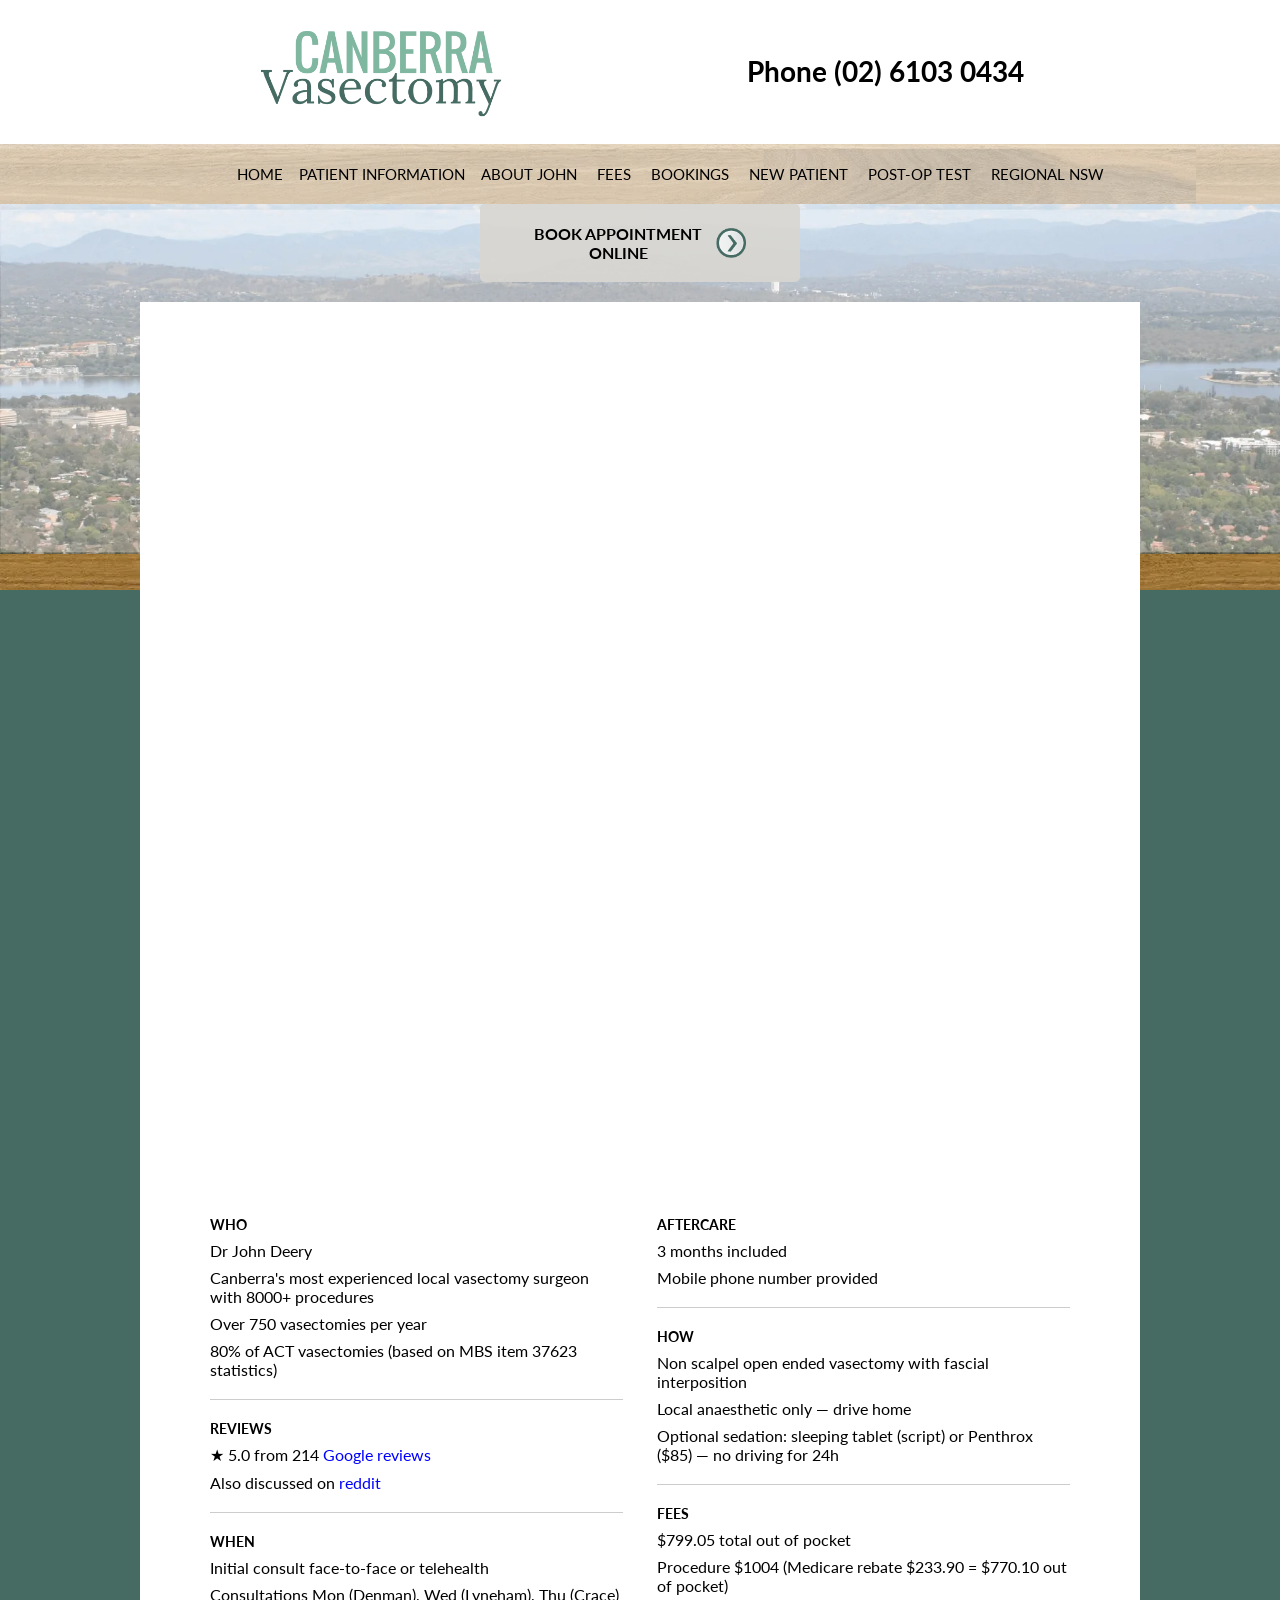
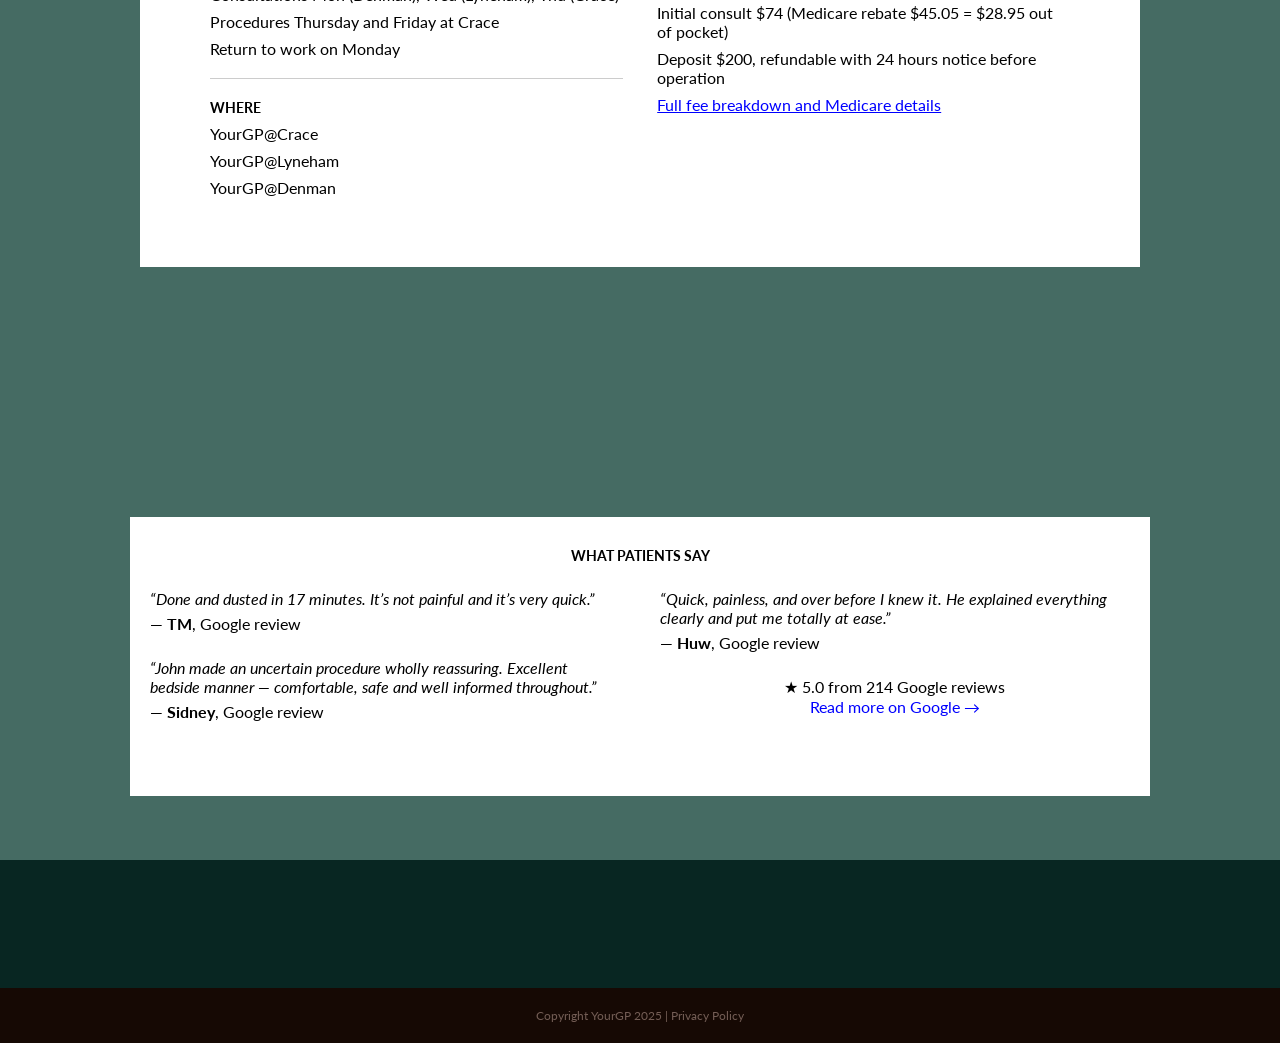
<file: index.html>
<!DOCTYPE html><html lang="en-AU"><head><meta charset="UTF-8"><meta name="viewport" content="width=device-width, initial-scale=1"><title>Canberra Vasectomy - Dr John Deery</title><meta name="description" content="Canberra Vasectomy — No-scalpel vasectomy by Dr John Deery. Experienced, comfortable, and convenient. Book your consultation today."><link rel="canonical" href="https://canberravasectomy.com.au/"><meta property="og:type" content="website"><meta property="og:site_name" content="Canberra Vasectomy"><meta property="og:url" content="https://canberravasectomy.com.au/"><meta property="og:title" content="Canberra Vasectomy - Dr John Deery"><meta property="og:description" content="Canberra Vasectomy — No-scalpel vasectomy by Dr John Deery. Experienced, comfortable, and convenient. Book your consultation today."><meta name="twitter:card" content="summary"><meta name="twitter:title" content="Canberra Vasectomy - Dr John Deery"><meta name="twitter:description" content="Canberra Vasectomy — No-scalpel vasectomy by Dr John Deery. Experienced, comfortable, and convenient. Book your consultation today."><link rel="icon" href="favicon.ico"><link rel="alternate" type="text/plain" title="LLM context" href="https://canberravasectomy.com.au/llms.txt"><link rel="stylesheet" href="css/style.css?v=20261116" type="text/css" media="screen" /><link rel='stylesheet' id='googlefonts-css' href='https://fonts.googleapis.com/css?family=Lato%3A300%2C400%2C700%7CLora%3A400%2C700&#038;ver=53585c2b17d026d5ca75cd7c17bdbbac' type='text/css' media='all' /><!-- Google Tag Manager --><script>(function(w,d,s,l,i){w[l]=w[l]||[];w[l].push({'gtm.start':
new Date().getTime(),event:'gtm.js'});var f=d.getElementsByTagName(s)[0],
j=d.createElement(s),dl=l!='dataLayer'?'&l='+l:'';j.async=true;j.src=
'https://www.googletagmanager.com/gtm.js?id='+i+dl;f.parentNode.insertBefore(j,f);
})(window,document,'script','dataLayer','GTM-5C7MKW4');</script>
<!-- End Google Tag Manager --></head><body class="home page"><!-- Google Tag Manager (noscript) --><noscript><iframe src="https://www.googletagmanager.com/ns.html?id=GTM-5C7MKW4" height="0" width="0" style="display:none;visibility:hidden"></iframe></noscript><!-- End Google Tag Manager (noscript) --><header class="desktop header-top"><div> <img src="images/logo-top.png" alt="Canberra Vasectomy"/><h2 style="display: inline-block; float: right; margin-top: 30px;"><a href="tel:0261030434" style="color: inherit; text-decoration: none;">Phone (02) 6103 0434</a></h2><div class="clearfix"></div></div><div class="clearfix"></div></header><header class="desktop header-bottom"><nav><ul> <a href="./"><li><h5>HOME</h5></li></a><li class="menu-item-has-children"><h5>PATIENT INFORMATION</h5><ul class="sub-menu"><li><a href="faq">FAQ</a></li><li><a href="pre-operation-instructions">Pre Operation Instructions</a></li><li><a href="post-operation-instructions">Post Operation Care Instructions</a></li></ul></li> <a href="john"><li><h5>ABOUT JOHN</h5></li></a> <a href="fees"><li><h5>FEES</h5></li></a> <a href="bookings"><li><h5>BOOKINGS</h5></li></a> <a href="new-patient"><li><h5>NEW PATIENT</h5></li></a> <a href="sample-drop-off"><li><h5>POST-OP TEST</h5></li></a> <a href="regional-nsw/"><li><h5>REGIONAL NSW</h5></li></a></ul><div class="clearfix"></div></nav></header><header class="mobile header-top"><div> <img src="images/logo-top.png" alt="Canberra Vasectomy"/> <img id="hamburger" src="images/mobile-menu.png" alt="Menu"/><div class="clearfix"></div></div><div class="clearfix"></div></header><header class="mobile header-bottom"><nav><ul><li><h5><a href="tel:0261030434" style="color: inherit; text-decoration: none;">Phone (02) 6103 0434</a></h5></li></ul><div class="clearfix"></div></nav></header><div class="dropdown mobile"><nav><ul> <a href="./"><li>HOME</li></a><li class="menu-item-has-children"> <span class="toggle-label">PATIENT INFORMATION</span><ul class="sub-menu"><li><a href="faq">FAQ</a></li><li><a href="pre-operation-instructions">Pre Operation Instructions</a></li><li><a href="post-operation-instructions">Post Operation Care Instructions</a></li></ul></li> <a href="john"><li>ABOUT JOHN</li></a> <a href="fees"><li>FEES</li></a> <a href="bookings"><li>BOOKINGS</li></a> <a href="new-patient"><li>NEW PATIENT</li></a> <a href="sample-drop-off"><li>POST-OP TEST</li></a> <a href="regional-nsw/"><li>REGIONAL NSW</li></a></ul></nav></div><div class="container-fluid"><h1 class="sr-only">Canberra Vasectomy - Dr John Deery</h1><div class="layer-1-background"></div><div class="banner-image"><div></div></div><div class="content-wrapper content-wrapper-ex"> <a class="book-now" href="https://canberravasectomy.com.au/bookings"><section class="content first" style="position:relative;"><h6 style="text-align: center;">BOOK APPOINTMENT<br>ONLINE</h6> <img src="images/button-arrow.png" alt="" /></section> </a><section class="content--white content--white-ex"><div class="video-container"><div class="video-item"><div style="padding:56.25% 0 0 0;position:relative;"><iframe
 src="https://player.vimeo.com/video/875812330?h=33b336a234&badge=0&autopause=0&quality_selector=1&progress_bar=1&player_id=0&app_id=58479"
 frameborder="0" allow="autoplay; fullscreen; picture-in-picture"
 style="position:absolute;top:0;left:0;width:100%;height:100%;"
 title="Introduction (Copy)"></iframe></div> <script defer src="https://player.vimeo.com/api/player.js"></script> </div><div class="video-item"><div style="padding:56.25% 0 0 0;position:relative;"><iframe
 src="https://player.vimeo.com/video/875816113?badge=0&autopause=0&quality_selector=1&progress_bar=1&player_id=0&app_id=58479"
 frameborder="0" allow="autoplay; fullscreen; picture-in-picture"
 style="position:absolute;top:0;left:0;width:100%;height:100%;" title="Explanatory Video"></iframe></div>  </div></div><div class="column-container"><div class="column column-one"><div><h3 class="info__heading">WHO</h3><p>Dr John Deery</p><p>Canberra's most experienced local vasectomy surgeon with 8000+ procedures</p><p>Over 750 vasectomies per year</p><p>80% of ACT vasectomies (based on MBS item 37623 statistics)</p></div><hr style="border: 0; border-top: 1px solid #ccc; margin: 20px 0;"><div><h3 class="info__heading">REVIEWS</h3><p>★ 5.0 from 214 <a href="https://yourgp.group/VasectomyReviews" style="color: #0000ff" rel="noopener noreferrer">Google reviews</a></p><p>Also discussed on <a href="https://yourgp.group/reditreviews" style="color: #0000ff" rel="noopener noreferrer">reddit</a></p></div><hr style="border: 0; border-top: 1px solid #ccc; margin: 20px 0;"><div><h3 class="info__heading">WHEN</h3><p>Initial consult face-to-face or telehealth</p><p>Consultations Mon (Denman), Wed (Lyneham), Thu (Crace)</p><p>Procedures Thursday and Friday at Crace</p><p>Return to work on Monday</p></div><hr style="border: 0; border-top: 1px solid #ccc; margin: 20px 0;"><div><h3 class="info__heading">WHERE</h3><p>YourGP@Crace</p><p>YourGP@Lyneham</p><p>YourGP@Denman</p></div></div><div class="column column-two"><div><h3 class="info__heading">AFTERCARE</h3><p>3 months included</p><p>Mobile phone number provided</p></div><hr style="border: 0; border-top: 1px solid #ccc; margin: 20px 0;"><div><h3 class="info__heading">HOW</h3><p>Non scalpel open ended vasectomy with fascial interposition</p><p>Local anaesthetic only &mdash; drive home</p><p>Optional sedation: sleeping tablet (script) or Penthrox ($85) &mdash; no driving for 24h</p></div><hr style="border: 0; border-top: 1px solid #ccc; margin: 20px 0;"><div><h3 class="info__heading">FEES</h3><p>$799.05 total out of pocket</p><p>Procedure $1004 (Medicare rebate $233.90 = $770.10 out of pocket)</p><p>Initial consult $74 (Medicare rebate $45.05 = $28.95 out of pocket)</p><p>Deposit $200, refundable with 24 hours notice before operation</p><p><a href="fees" style="color: #0000ff; text-decoration: underline;">Full fee breakdown and Medicare details</a></p></div></div></div></section><section class="content--white" style="padding: 30px 20px 50px;"><h3 class="info__heading" style="text-align: center; margin-bottom: 25px;">WHAT PATIENTS SAY</h3><div class="column-container"><div class="column column-one"><p style="font-style: italic; margin: 0 0 6px 0;">&ldquo;Done and dusted in 17 minutes. It&rsquo;s not painful and it&rsquo;s very quick.&rdquo;</p><p style="margin: 0 0 25px 0;">&mdash; <strong>TM</strong>, Google review</p><p style="font-style: italic; margin: 0 0 6px 0;">&ldquo;John made an uncertain procedure wholly reassuring. Excellent bedside manner &mdash; comfortable, safe and well informed throughout.&rdquo;</p><p style="margin: 0 0 25px 0;">&mdash; <strong>Sidney</strong>, Google review</p></div><div class="column column-two"><p style="font-style: italic; margin: 0 0 6px 0;">&ldquo;Quick, painless, and over before I knew it. He explained everything clearly and put me totally at ease.&rdquo;</p><p style="margin: 0 0 25px 0;">&mdash; <strong>Huw</strong>, Google review</p><p style="text-align: center; margin-top: 20px;">&#9733; 5.0 from 214 Google reviews<br><a href="https://yourgp.group/VasectomyReviews" style="color: #0000ff;" rel="noopener noreferrer">Read more on Google &rarr;</a></p></div></div></section></div><footer><div class="footer-1"><div class="content"></div></div><div class="footer-2"><p>Copyright YourGP 2025 | <a href="privacy-policy/">Privacy Policy</a></p></div></footer><script src="js/main.js"></script>
<script type="application/ld+json">
{
  "@context": "https://schema.org",
  "@type": "MedicalClinic",
  "name": "Canberra Vasectomy",
  "url": "https://canberravasectomy.com.au",
  "telephone": "(02) 6103 0434",
  "priceRange": "$750-$850",
  "image": "https://canberravasectomy.com.au/images/logo-top.png",
  "description": "No-scalpel vasectomy by Dr John Deery in Canberra. Experienced, comfortable, and convenient. Over 8,000 procedures performed.",
  "address": {
    "@type": "PostalAddress",
    "streetAddress": "1/5 Baratta Street",
    "addressLocality": "Crace",
    "addressRegion": "ACT",
    "postalCode": "2911",
    "addressCountry": "AU"
  },
  "geo": {
    "@type": "GeoCoordinates",
    "latitude": -35.2259,
    "longitude": 149.1184
  },
  "openingHours": ["Th 08:00-12:00", "Th 13:30-14:30", "Fr 08:00-12:00"],
  "isAcceptingNewPatients": true,
  "availableService": [
    {
      "@type": "MedicalProcedure",
      "name": "No-Scalpel Vasectomy",
      "procedureType": "https://schema.org/SurgicalProcedure",
      "description": "No-scalpel open-ended vasectomy with fascial interposition under local anaesthetic. Approximately 10-15 minutes. Optional anxiety management: sleeping tablet (prescription) or Penthrox inhaler ($85, supplied) — either option requires no driving for 24 hours.",
      "howPerformed": "No-scalpel technique with fascial interposition",
      "preparation": "Shave scrotum the night before. Avoid aspirin for one week prior. Shower morning of procedure. Bring supportive underwear.",
      "followup": "Post-vasectomy semen analysis at 3 months. 3 months aftercare included."
    },
    {
      "@type": "MedicalProcedure",
      "name": "Vasectomy Initial Consultation",
      "description": "Initial consultation with Dr John Deery. Available face-to-face at any YourGP location or via telehealth."
    }
  ],
  "physician": {
    "@type": "Physician",
    "name": "Dr John Deery",
    "image": "https://canberravasectomy.com.au/images/john.jpg",
    "telephone": "(02) 6103 0434",
    "priceRange": "$750-$850",
    "address": {
      "@type": "PostalAddress",
      "streetAddress": "1/5 Baratta Street",
      "addressLocality": "Crace",
      "addressRegion": "ACT",
      "postalCode": "2911",
      "addressCountry": "AU"
    },
    "description": "Canberra's most experienced local vasectomy surgeon with over 8,000 procedures performed. Over 750 vasectomies per year. UNSW graduate (2000).",
    "availableService": {
      "@type": "MedicalProcedure",
      "name": "No-Scalpel Vasectomy"
    }
  },
  "location": [
    {
      "@type": "Place",
      "name": "YourGP@Crace (surgery and consultations)",
      "address": {
        "@type": "PostalAddress",
        "streetAddress": "1/5 Baratta Street",
        "addressLocality": "Crace",
        "addressRegion": "ACT",
        "postalCode": "2911",
        "addressCountry": "AU"
      },
      "openingHoursSpecification": [
        {
          "@type": "OpeningHoursSpecification",
          "dayOfWeek": "Thursday",
          "opens": "08:00",
          "closes": "12:00",
          "description": "Procedures"
        },
        {
          "@type": "OpeningHoursSpecification",
          "dayOfWeek": "Thursday",
          "opens": "13:30",
          "closes": "14:30",
          "description": "Consultations"
        },
        {
          "@type": "OpeningHoursSpecification",
          "dayOfWeek": "Friday",
          "opens": "08:00",
          "closes": "12:00",
          "description": "Procedures"
        }
      ]
    },
    {
      "@type": "Place",
      "name": "YourGP@Lyneham (consultations only)",
      "address": {
        "@type": "PostalAddress",
        "streetAddress": "1/62 Brigalow Street",
        "addressLocality": "Lyneham",
        "addressRegion": "ACT",
        "postalCode": "2602",
        "addressCountry": "AU"
      },
      "openingHoursSpecification": {
        "@type": "OpeningHoursSpecification",
        "dayOfWeek": "Wednesday",
        "opens": "15:00",
        "closes": "17:00",
        "description": "Consultations"
      }
    },
    {
      "@type": "Place",
      "name": "YourGP@Denman (consultations only)",
      "address": {
        "@type": "PostalAddress",
        "streetAddress": "1B Felstead Vista",
        "addressLocality": "Denman Prospect",
        "addressRegion": "ACT",
        "postalCode": "2611",
        "addressCountry": "AU"
      },
      "openingHoursSpecification": {
        "@type": "OpeningHoursSpecification",
        "dayOfWeek": "Monday",
        "opens": "15:00",
        "closes": "17:00",
        "description": "Consultations"
      }
    }
  ],
  "aggregateRating": {
    "@type": "AggregateRating",
    "ratingValue": "5.0",
    "reviewCount": "214",
    "bestRating": "5",
    "worstRating": "1"
  },
  "review": [
    {
      "@type": "Review",
      "reviewRating": {
        "@type": "Rating",
        "ratingValue": "5",
        "bestRating": "5"
      },
      "author": {
        "@type": "Person",
        "name": "TM"
      },
      "reviewBody": "Done and dusted in 17 minutes. It's not painful and it's very quick.",
      "publisher": {
        "@type": "Organization",
        "name": "Google Reviews"
      }
    },
    {
      "@type": "Review",
      "reviewRating": {
        "@type": "Rating",
        "ratingValue": "5",
        "bestRating": "5"
      },
      "author": {
        "@type": "Person",
        "name": "Sidney"
      },
      "reviewBody": "John made an uncertain procedure wholly reassuring. Excellent bedside manner — comfortable, safe and well informed throughout.",
      "publisher": {
        "@type": "Organization",
        "name": "Google Reviews"
      }
    },
    {
      "@type": "Review",
      "reviewRating": {
        "@type": "Rating",
        "ratingValue": "5",
        "bestRating": "5"
      },
      "author": {
        "@type": "Person",
        "name": "Huw"
      },
      "reviewBody": "Quick, painless, and over before I knew it. He explained everything clearly and put me totally at ease.",
      "publisher": {
        "@type": "Organization",
        "name": "Google Reviews"
      }
    }
  ]
}
</script>
</body>
</file>
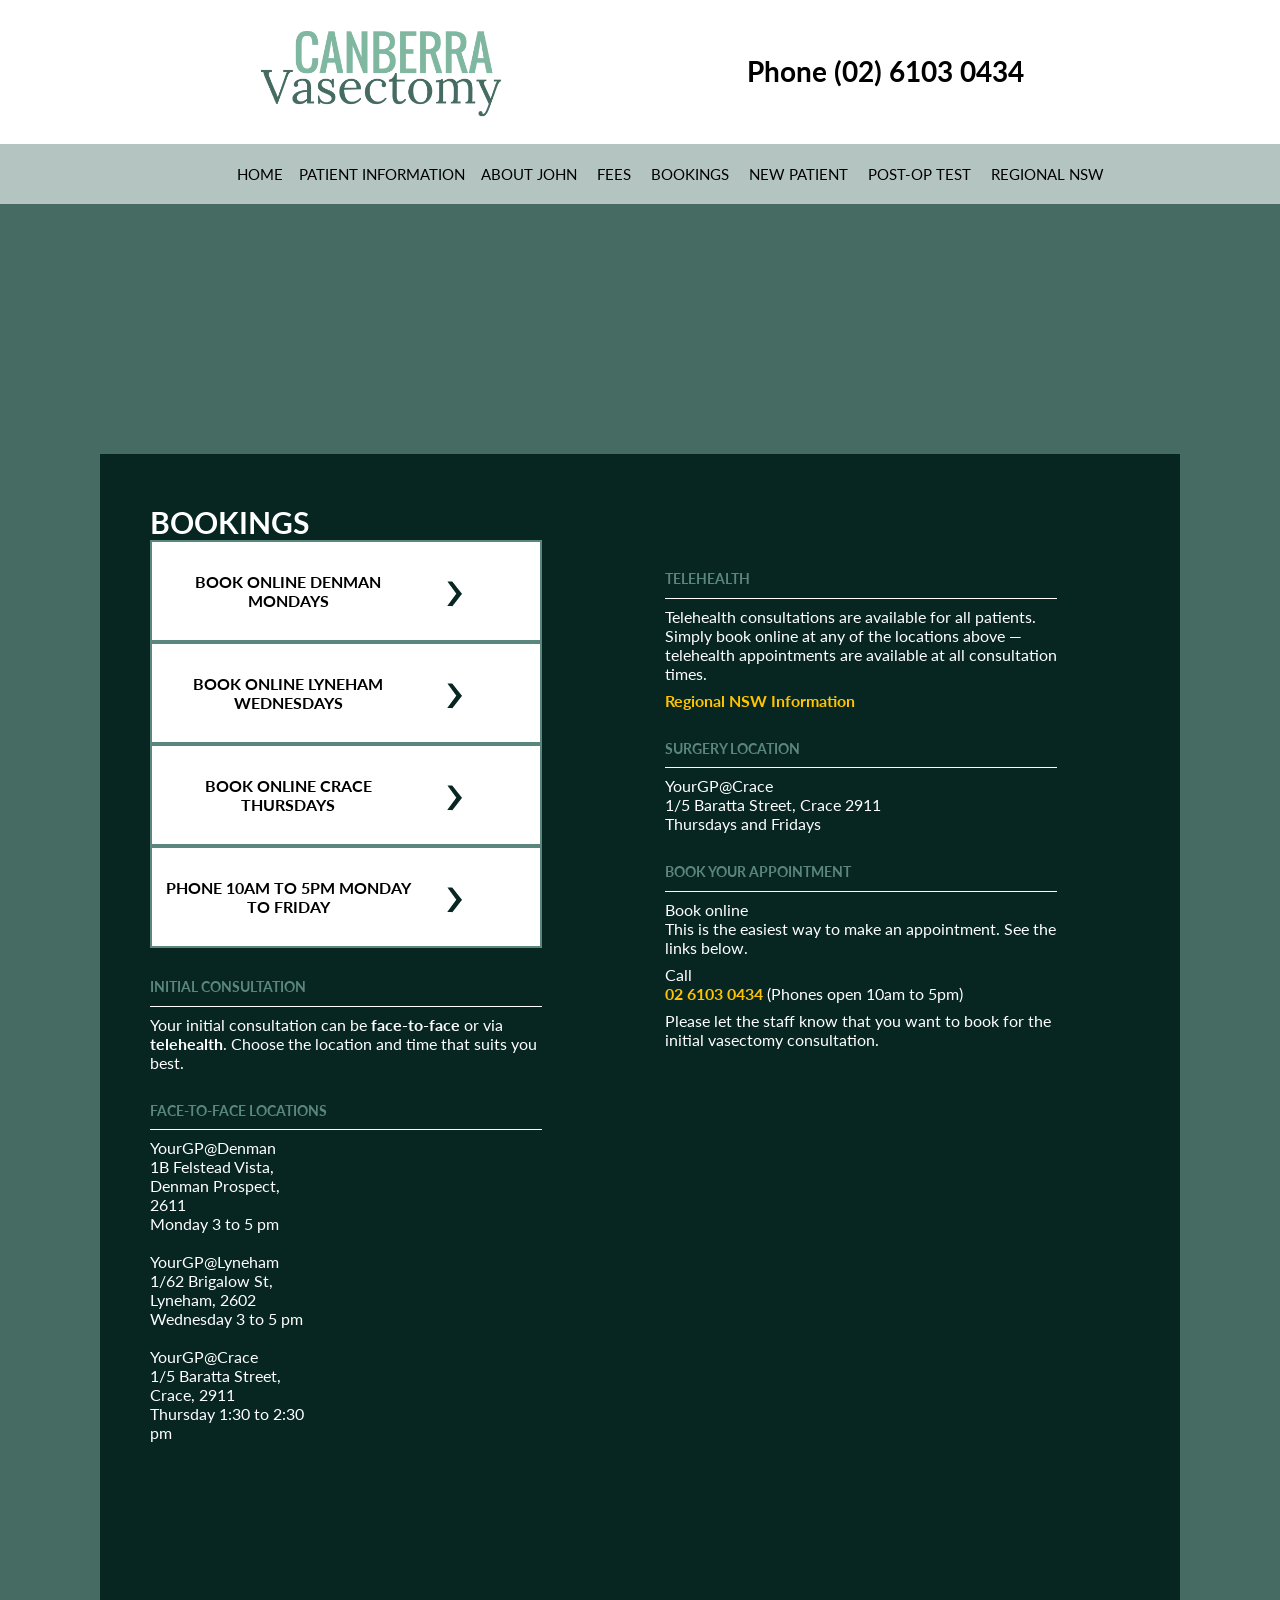
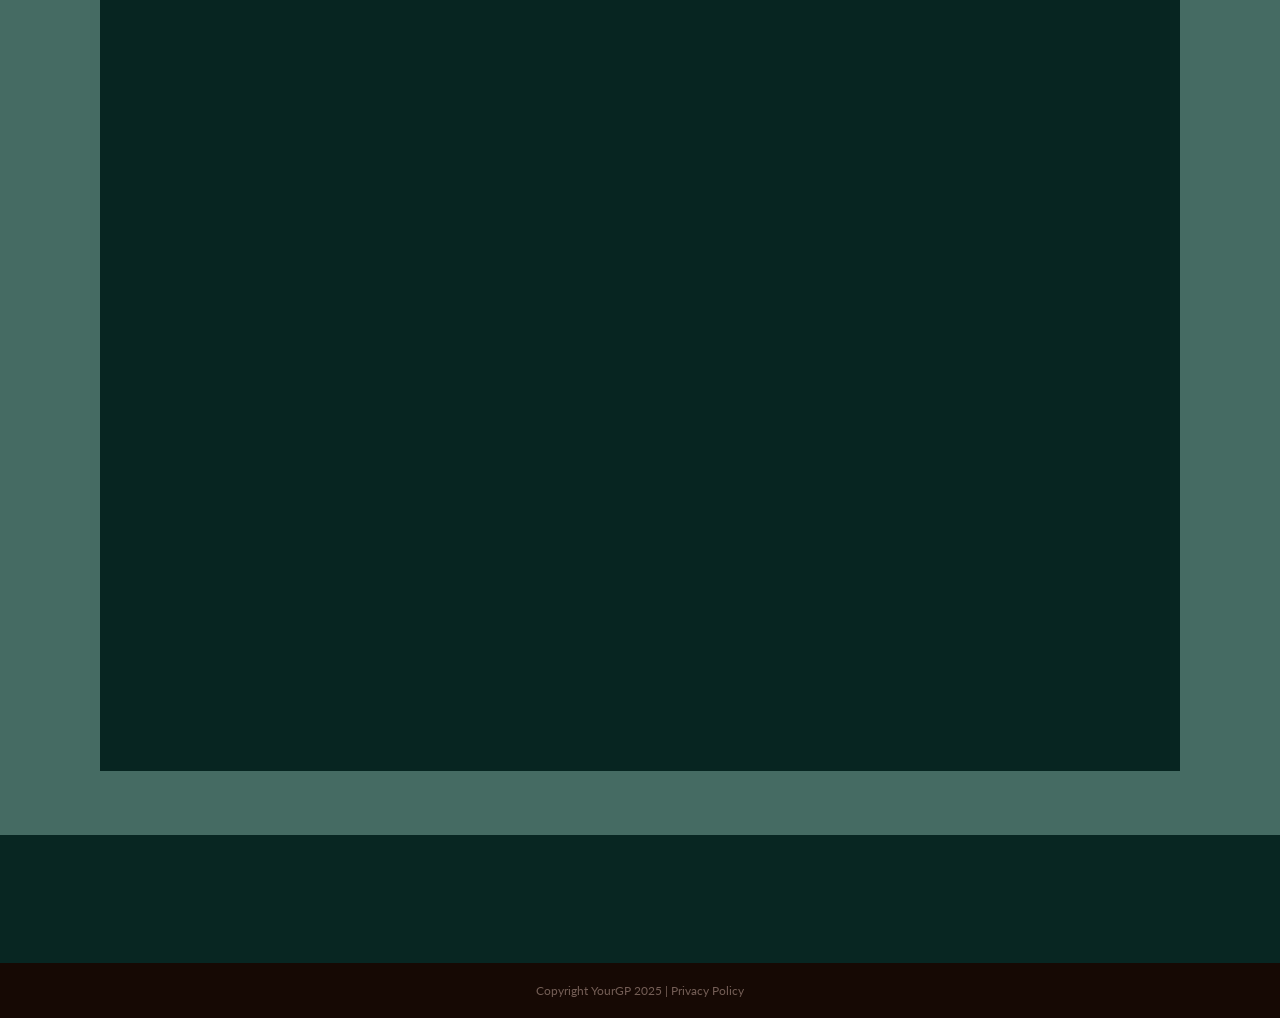
<file: bookings/index.html>
<!DOCTYPE html><html lang="en-AU"><head><meta charset="UTF-8"><meta name="viewport" content="width=device-width, initial-scale=1"><title>Bookings - Canberra Vasectomy</title><meta name="description" content="Book your vasectomy consultation with Dr John Deery at Canberra Vasectomy. Online bookings available at YourGP Denman, Lyneham, and Crace locations."><link rel="canonical" href="https://canberravasectomy.com.au/bookings/"><meta property="og:type" content="website"><meta property="og:site_name" content="Canberra Vasectomy"><meta property="og:url" content="https://canberravasectomy.com.au/bookings/"><meta property="og:title" content="Bookings - Canberra Vasectomy"><meta property="og:description" content="Book your vasectomy consultation with Dr John Deery at Canberra Vasectomy. Online bookings available at YourGP Denman, Lyneham, and Crace locations."><meta name="twitter:card" content="summary"><meta name="twitter:title" content="Bookings - Canberra Vasectomy"><meta name="twitter:description" content="Book your vasectomy consultation with Dr John Deery at Canberra Vasectomy. Online bookings available at YourGP Denman, Lyneham, and Crace locations."><link rel="icon" href="../favicon.ico"><link rel="stylesheet" href="../css/style.css?v=20261116" type="text/css" media="screen" /><link rel='stylesheet' id='googlefonts-css' href='https://fonts.googleapis.com/css?family=Lato%3A300%2C400%2C700%7CLora%3A400%2C700&#038;ver=53585c2b17d026d5ca75cd7c17bdbbac' type='text/css' media='all' /><!-- Google Tag Manager --><script>(function(w,d,s,l,i){w[l]=w[l]||[];w[l].push({'gtm.start':
new Date().getTime(),event:'gtm.js'});var f=d.getElementsByTagName(s)[0],
j=d.createElement(s),dl=l!='dataLayer'?'&l='+l:'';j.async=true;j.src=
'https://www.googletagmanager.com/gtm.js?id='+i+dl;f.parentNode.insertBefore(j,f);
})(window,document,'script','dataLayer','GTM-5C7MKW4');</script>
<!-- End Google Tag Manager --></head><body class="page page-id-13"><!-- Google Tag Manager (noscript) --><noscript><iframe src="https://www.googletagmanager.com/ns.html?id=GTM-5C7MKW4" height="0" width="0" style="display:none;visibility:hidden"></iframe></noscript><!-- End Google Tag Manager (noscript) --><header class="desktop header-top"><div> <img src="../images/logo-top.png" alt="Canberra Vasectomy"/><h2 style="display: inline-block; float: right; margin-top: 30px;"><a href="tel:0261030434" style="color: inherit; text-decoration: none;">Phone (02) 6103 0434</a></h2><div class="clearfix"></div></div><div class="clearfix"></div></header><header class="desktop header-bottom"><nav><ul> <a href="../"><li><h5>HOME</h5></li></a><li class="menu-item-has-children"><h5>PATIENT INFORMATION</h5><ul class="sub-menu"><li><a href="../faq">FAQ</a></li><li><a href="../pre-operation-instructions">Pre Operation Instructions</a></li><li><a href="../post-operation-instructions">Post Operation Care Instructions</a></li></ul></li> <a href="../john"><li><h5>ABOUT JOHN</h5></li></a> <a href="../fees"><li><h5>FEES</h5></li></a> <a href="../bookings"><li><h5>BOOKINGS</h5></li></a> <a href="../new-patient"><li><h5>NEW PATIENT</h5></li></a> <a href="../sample-drop-off"><li><h5>POST-OP TEST</h5></li></a> <a href="../regional-nsw/"><li><h5>REGIONAL NSW</h5></li></a></ul><div class="clearfix"></div></nav></header><header class="mobile header-top"><div> <img src="../images/logo-top.png" alt="Canberra Vasectomy"/> <img id="hamburger" src="../images/mobile-menu.png" alt="Menu"/><div class="clearfix"></div></div><div class="clearfix"></div></header><header class="mobile header-bottom"><nav><ul><li><h5><a href="tel:0261030434" style="color: inherit; text-decoration: none;">Phone (02) 6103 0434</a></h5></li></ul><div class="clearfix"></div></nav></header><div class="dropdown mobile"><nav><ul> <a href="../"><li>HOME</li></a><li class="menu-item-has-children"> <span class="toggle-label">PATIENT INFORMATION</span><ul class="sub-menu"><li><a href="../faq">FAQ</a></li><li><a href="../pre-operation-instructions">Pre Operation Instructions</a></li><li><a href="../post-operation-instructions">Post Operation Care Instructions</a></li></ul></li> <a href="../john"><li>ABOUT JOHN</li></a> <a href="../fees"><li>FEES</li></a> <a href="../bookings"><li>BOOKINGS</li></a> <a href="../new-patient"><li>NEW PATIENT</li></a> <a href="../sample-drop-off"><li>POST-OP TEST</li></a> <a href="../regional-nsw/"><li>REGIONAL NSW</li></a></ul></nav></div><div class="container-fluid"><section class="content--green"><h1 class="heading booking__heading">BOOKINGS</h1><div class="column--half column--half--left"> <a href="https://www.hotdoc.com.au/medical-centres/denman-prospect-ACT-2611/yourgp-denman/doctors/dr-john-deery-vasectomies-only" rel="noopener noreferrer"><div class="button"><p class="button__content">BOOK ONLINE DENMAN MONDAYS</p><img class="button__arrow" src="../images/black-arrow.png" alt=""></div></a> <a href="https://www.hotdoc.com.au/medical-centres/lyneham-ACT-2602/yourgp-crace-lyneham/doctors/dr-john-deery-vasectomy" rel="noopener noreferrer"><div class="button"><p class="button__content">BOOK ONLINE LYNEHAM WEDNESDAYS</p><img class="button__arrow" src="../images/black-arrow.png" alt=""></div></a> <a href="https://www.hotdoc.com.au/medical-centres/crace-ACT-2911/yourgp-crace-yourgp-lyneham/doctors/dr-john-deery-vasectomy-1" rel="noopener noreferrer"><div class="button"><p class="button__content">BOOK ONLINE CRACE THURSDAYS</p><img class="button__arrow" src="../images/black-arrow.png" alt=""></div></a> <a href="tel:0261030434" class="phone-link"><div class="button"><p class="button__content">PHONE 10AM TO 5PM MONDAY TO FRIDAY</p><img class="button__arrow" src="../images/black-arrow.png" alt=""></div></a><h3 class="info__heading info__heading--underlined">INITIAL CONSULTATION</h3><p style="margin-bottom: 1em;">Your initial consultation can be <strong>face-to-face</strong> or via <strong>telehealth</strong>. Choose the location and time that suits you best.</p><h3 class="info__heading info__heading--underlined">FACE-TO-FACE LOCATIONS</h3><p> <span class="text-column bold"> <a href="https://www.hotdoc.com.au/medical-centres/denman-prospect-ACT-2611/yourgp-denman/doctors/dr-john-deery-vasectomies-only" class="green-link" rel="noopener noreferrer">YourGP@Denman</a><br>1B Felstead Vista,<br>Denman Prospect, 2611<br>Monday 3 to 5 pm</span> <span class="text-column"></span><span class="text-column follower"></span><br> <span class="text-column bold"> <a href="https://www.hotdoc.com.au/medical-centres/lyneham-ACT-2602/yourgp-crace-lyneham/doctors/dr-john-deery-vasectomy" class="green-link" rel="noopener noreferrer">YourGP@Lyneham</a><br>1/62 Brigalow St,<br>Lyneham, 2602<br>Wednesday 3 to 5 pm</span> <span class="text-column"></span><span class="text-column follower"></span><br> <span class="text-column bold"> <a href="https://www.hotdoc.com.au/medical-centres/crace-ACT-2911/yourgp-crace-yourgp-lyneham/doctors/dr-john-deery-vasectomy-1" class="green-link" rel="noopener noreferrer">YourGP@Crace</a><br>1/5 Baratta Street,<br>Crace, 2911<br>Thursday 1:30 to 2:30 pm</span></p></div><div class="column--half column--half--right"><h3 class="info__heading info__heading--underlined">TELEHEALTH</h3><p>Telehealth consultations are available for all patients. Simply book online at any of the locations above — telehealth appointments are available at all consultation times.</p><p> <a href="https://canberravasectomy.com.au/regional-nsw/" class="phone-link">Regional NSW Information</a></p><h3 class="info__heading info__heading--underlined">SURGERY LOCATION</h3><p> <span class="bold">YourGP@Crace<br> 1/5 Baratta Street, Crace 2911<br> Thursdays and Fridays</span></p><h3 class="info__heading info__heading--underlined">BOOK YOUR APPOINTMENT</h3><p>Book online</br>This is the easiest way to make an appointment. See the links below.</p><p>Call</br> <a href="tel:0261030434" class="phone-link">02 6103 0434</a> (Phones open 10am to 5pm)</p><p class="bold"></p><p>Please let the staff know that you want to book for the initial vasectomy consultation.</p></div> <iframe id="google-maps" src="https://www.google.com/maps/embed?pb=!1m14!1m8!1m3!1d814.0720144550658!2d149.0235235!3d-35.2988233!3m2!1i1024!2i768!4f13.1!3m3!1m2!1s0x6b17b3aa57f5f629%3A0x6eef60cbaedb5ad!2sYourGP%40Denman!5e0!3m2!1sen!2sau"></iframe> <iframe id="google-maps" src="https://www.google.com/maps/embed?pb=!1m18!1m12!1m3!1d3258.1836773630916!2d149.12243995186847!3d-35.25168598019976!2m3!1f0!2f0!3f0!3m2!1i1024!2i768!4f13.1!3m3!1m2!1s0x6b1652be7b8aee11%3A0xdef9b0c4e300a20a!2sYourGP%40Lyneham!5e0!3m2!1sen!2sau"></iframe> <iframe id="google-maps" src="https://www.google.com/maps/embed?pb=!1m18!1m12!1m3!1d3260.281723330088!2d149.10025395186756!3d-35.199450980212845!2m3!1f0!2f0!3f0!3m2!1i1024!2i768!4f13.1!3m3!1m2!1s0x6b17acb514441b39%3A0xace6b6303fa332bc!2sYourGP%40Crace!5e0!3m2!1sen!2sau"></iframe></section><footer><div class="footer-1"><div class="content"></div></div><div class="footer-2"><p>Copyright YourGP 2025 | <a href="../privacy-policy/">Privacy Policy</a></p></div></footer><script src="../js/main.js"></script>
</body>
</file>
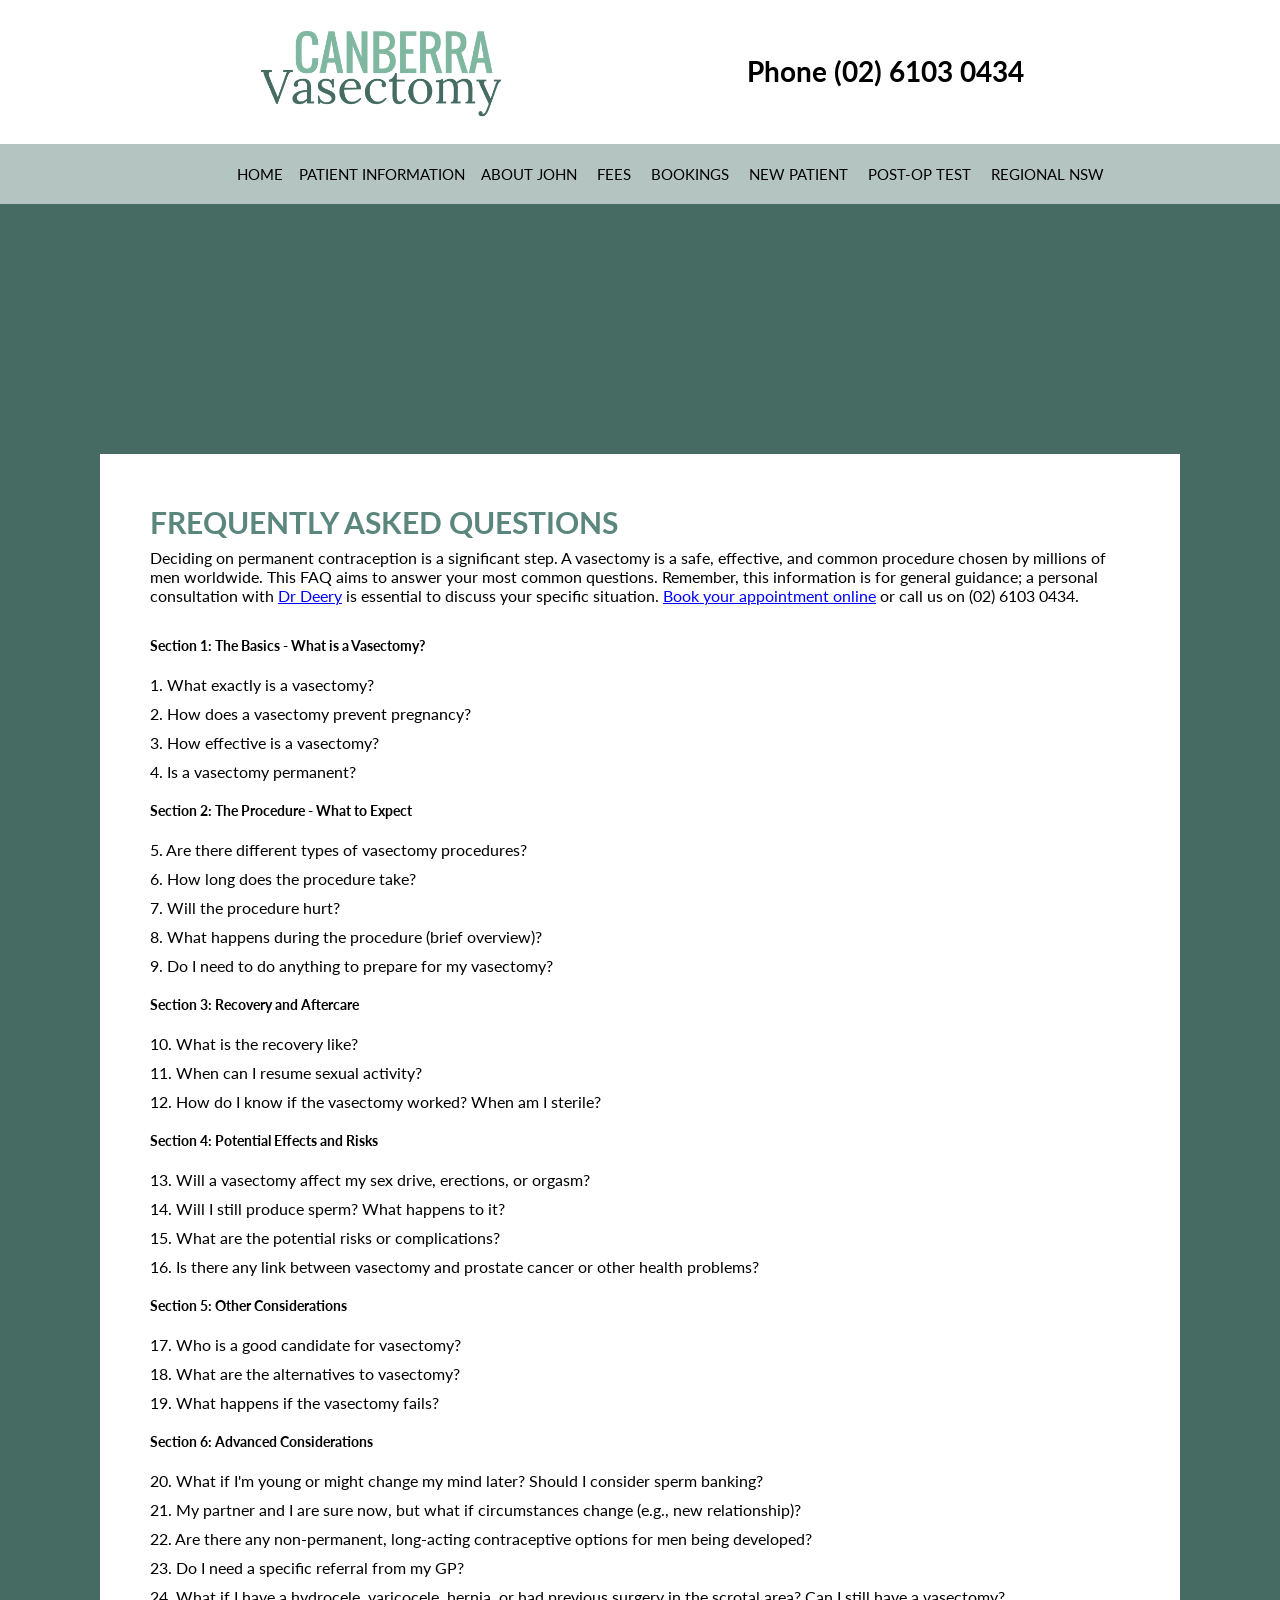
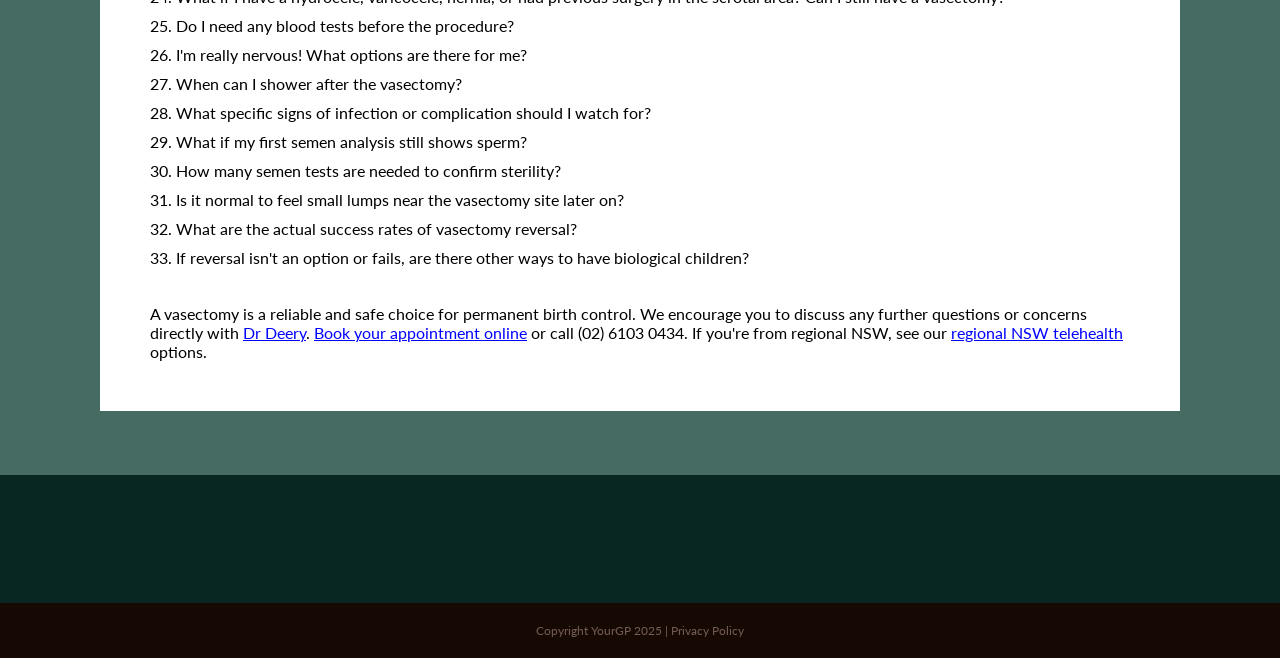
<file: faq/index.html>
<!DOCTYPE html><html lang="en-AU"><head><meta charset="UTF-8"><meta name="viewport" content="width=device-width, initial-scale=1"><title>FAQ - Canberra Vasectomy</title><meta name="description" content="Frequently asked questions about no-scalpel vasectomy with Dr John Deery at Canberra Vasectomy. Recovery, risks, costs, and what to expect."><link rel="canonical" href="https://canberravasectomy.com.au/faq/"><meta property="og:type" content="website"><meta property="og:site_name" content="Canberra Vasectomy"><meta property="og:url" content="https://canberravasectomy.com.au/faq/"><meta property="og:title" content="FAQ - Canberra Vasectomy"><meta property="og:description" content="Frequently asked questions about no-scalpel vasectomy with Dr John Deery at Canberra Vasectomy. Recovery, risks, costs, and what to expect."><meta name="twitter:card" content="summary"><meta name="twitter:title" content="FAQ - Canberra Vasectomy"><meta name="twitter:description" content="Frequently asked questions about no-scalpel vasectomy with Dr John Deery at Canberra Vasectomy. Recovery, risks, costs, and what to expect."><link rel="icon" href="../favicon.ico"><link rel="stylesheet" href="../css/style.css?v=20261116" type="text/css" media="screen" /><link rel='stylesheet' id='googlefonts-css' href='https://fonts.googleapis.com/css?family=Lato%3A300%2C400%2C700%7CLora%3A400%2C700&#038;ver=53585c2b17d026d5ca75cd7c17bdbbac' type='text/css' media='all' /><!-- Google Tag Manager --><script>(function(w,d,s,l,i){w[l]=w[l]||[];w[l].push({'gtm.start':
new Date().getTime(),event:'gtm.js'});var f=d.getElementsByTagName(s)[0],
j=d.createElement(s),dl=l!='dataLayer'?'&l='+l:'';j.async=true;j.src=
'https://www.googletagmanager.com/gtm.js?id='+i+dl;f.parentNode.insertBefore(j,f);
})(window,document,'script','dataLayer','GTM-5C7MKW4');</script>
<!-- End Google Tag Manager --></head><body class="page page-id-11"><!-- Google Tag Manager (noscript) --><noscript><iframe src="https://www.googletagmanager.com/ns.html?id=GTM-5C7MKW4" height="0" width="0" style="display:none;visibility:hidden"></iframe></noscript><!-- End Google Tag Manager (noscript) --><header class="desktop header-top"><div> <img src="../images/logo-top.png" alt="Canberra Vasectomy"/><h2 style="display: inline-block; float: right; margin-top: 30px;"><a href="tel:0261030434" style="color: inherit; text-decoration: none;">Phone (02) 6103 0434</a></h2><div class="clearfix"></div></div><div class="clearfix"></div></header><header class="desktop header-bottom"><nav><ul> <a href="../"><li><h5>HOME</h5></li></a><li class="menu-item-has-children"><h5>PATIENT INFORMATION</h5><ul class="sub-menu"><li><a href="../faq">FAQ</a></li><li><a href="../pre-operation-instructions">Pre Operation Instructions</a></li><li><a href="../post-operation-instructions">Post Operation Care Instructions</a></li></ul></li> <a href="../john"><li><h5>ABOUT JOHN</h5></li></a> <a href="../fees"><li><h5>FEES</h5></li></a> <a href="../bookings"><li><h5>BOOKINGS</h5></li></a> <a href="../new-patient"><li><h5>NEW PATIENT</h5></li></a> <a href="../sample-drop-off"><li><h5>POST-OP TEST</h5></li></a> <a href="../regional-nsw/"><li><h5>REGIONAL NSW</h5></li></a></ul><div class="clearfix"></div></nav></header><header class="mobile header-top"><div> <img src="../images/logo-top.png" alt="Canberra Vasectomy"/> <img id="hamburger" src="../images/mobile-menu.png" alt="Menu"/><div class="clearfix"></div></div><div class="clearfix"></div></header><header class="mobile header-bottom"><nav><ul><li><h5><a href="tel:0261030434" style="color: inherit; text-decoration: none;">Phone (02) 6103 0434</a></h5></li></ul><div class="clearfix"></div></nav></header><div class="dropdown mobile"><nav><ul> <a href="../"><li>HOME</li></a><li class="menu-item-has-children"> <span class="toggle-label">PATIENT INFORMATION</span><ul class="sub-menu"><li><a href="../faq">FAQ</a></li><li><a href="../pre-operation-instructions">Pre Operation Instructions</a></li><li><a href="../post-operation-instructions">Post Operation Care Instructions</a></li></ul></li> <a href="../john"><li>ABOUT JOHN</li></a> <a href="../fees"><li>FEES</li></a> <a href="../bookings"><li>BOOKINGS</li></a> <a href="../new-patient"><li>NEW PATIENT</li></a> <a href="../sample-drop-off"><li>POST-OP TEST</li></a> <a href="../regional-nsw/"><li>REGIONAL NSW</li></a></ul></nav></div><div class="container-fluid"><section class="content--white"><h1 class="heading">FREQUENTLY ASKED QUESTIONS</h1><div class="faq-fullwidth-container"><p style="margin-bottom: 2em;"> Deciding on permanent contraception is a significant step. A vasectomy is a safe, effective, and common procedure chosen by millions of men worldwide. This FAQ aims to answer your most common questions. Remember, this information is for general guidance; a personal consultation with <a href="../john">Dr Deery</a> is essential to discuss your specific situation. <a href="../bookings">Book your appointment online</a> or call us on (02) 6103 0434.</p><div class="faq-section"><h3 class="john__info__heading info__heading">Section 1: The Basics - What is a Vasectomy?</h3><dl class="faq-list"><dt class="faq-question"> <button class="faq-button">1. What exactly is a vasectomy?</button></dt><dd class="faq-answer">A vasectomy is a minor surgical procedure for male sterilization. It involves blocking or cutting the tubes (called the <em>vas deferens</em>) that carry sperm from the testicles to the urethra. This prevents sperm from mixing with semen during ejaculation.</dd><dt class="faq-question"> <button class="faq-button">2. How does a vasectomy prevent pregnancy?</button></dt><dd class="faq-answer">By blocking the vas deferens, sperm produced in the testicles can no longer travel to join the seminal fluid. Ejaculate (semen) will still be produced and look the same, but it will not contain sperm, thus preventing fertilization of an egg.</dd><dt class="faq-question"> <button class="faq-button">3. How effective is a vasectomy?</button></dt><dd class="faq-answer">Vasectomy is one of the most effective forms of birth control, with a success rate greater than <strong>99.85%</strong>. Failures are rare, usually occurring if intercourse happens before confirming sterility or due to a rare event called recanalization (where the tubes spontaneously rejoin).</dd><dt class="faq-question"> <button class="faq-button">4. Is a vasectomy permanent?</button></dt><dd class="faq-answer"><strong>Yes</strong>, you should consider a vasectomy a permanent form of contraception. While reversal procedures exist (vasovasostomy), they are complex, expensive and not always successful. Only proceed with a vasectomy if you are certain you do not want to father children in the future.</dd></dl></div><div class="faq-section"><h3 class="john__info__heading info__heading">Section 2: The Procedure - What to Expect</h3><dl class="faq-list"><dt class="faq-question"> <button class="faq-button">5. Are there different types of vasectomy procedures?</button></dt><dd class="faq-answer"> Yes, the two main techniques are:<ul><li><strong>Conventional Vasectomy:</strong> Involves one or two small incisions in the scrotum made with a scalpel to access the vas deferens.</li><li><strong>No-Scalpel Vasectomy (NSV):</strong> Uses a special instrument to make a tiny puncture in the scrotal skin. The vas deferens are then gently lifted out, cut, sealed (by cautery, ligation, or clips), and put back in place. NSV typically results in less bleeding, swelling, and pain, and a faster recovery. Most specialists prefer the NSV technique. This is the technique that <a href="../john">Dr Deery</a> utilises.</li></ul></dd><dt class="faq-question"> <button class="faq-button">6. How long does the procedure take?</button></dt><dd class="faq-answer">The procedure itself is usually quick, typically taking about <strong>10-15 minutes</strong> in an office or clinic setting.</dd><dt class="faq-question"> <button class="faq-button">7. Will the procedure hurt?</button></dt><dd class="faq-answer">We use a local anaesthetic injected into the skin and around the vas deferens to numb the area completely. You might feel a brief sting from the injection, similar to dental work. During the procedure, you may feel some mild pulling or tugging sensations, but you should <strong>not</strong> feel sharp pain. We prioritize your comfort throughout.</dd><dt class="faq-question"> <button class="faq-button">8. What happens during the procedure (brief overview)?</button></dt><dd class="faq-answer"><ol><li>You'll lie down on an examination table.</li><li>The scrotal area will be cleaned with an antiseptic solution.</li><li>Local anaesthetic will be administered.</li><li>Dr Deery will access the right vas deferens.</li><li>The vas will be divided in two and the lining of the sheath will be pulled over the top of the end closest to the body. This is called fasical interposition.</li><li>The left side will then be done.</li><li>The small portal (around 5-8mm) will be covered with a dressing. Very occasionally a suture may be used to close the portal.</li></ol></dd><dt class="faq-question"> <button class="faq-button">9. Do I need to do anything to prepare for my vasectomy?</button></dt><dd class="faq-answer"> Yes. Dr Deery will give specific instructions, but generally:<ul><li>Avoid blood-thinning medications (like aspirin, clopidogrel) for about a week beforehand, as instructed.</li><li>The day before the operation shave the scrotum, front and back.</li><li>Shower and clean the scrotal area thoroughly on the day of the procedure.</li><li>Wear or bring snug-fitting underwear or an athletic supporter for post-procedure support.</li></ul>See our full <a href="../pre-operation-instructions">pre-operation instructions</a> for detailed preparation guidance.</dd></dl></div><div class="faq-section"><h3 class="john__info__heading info__heading">Section 3: Recovery and Aftercare</h3><dl class="faq-list"><dt class="faq-question"> <button class="faq-button">10. What is the recovery like?</button></dt><dd class="faq-answer"> Recovery is usually straightforward. Expect some mild soreness, bruising, and swelling for a few days. Most men can return to desk jobs within 1-2 days and more strenuous activity within a week.<p><strong>Key recovery steps:</strong></p><ul><li>Rest for the first 24-48 hours, limiting activity.</li><li>Wear supportive underwear continuously for several days.</li><li>Take over-the-counter pain relievers like acetaminophen (Tylenol) or ibuprofen (Advil/Motrin) as needed. Avoid aspirin initially unless cleared by Dr Deery.</li><li>Avoid heavy lifting, strenuous exercise, and sexual activity for about a week, or as advised by Dr Deery.</li><li>Occasionally men may need to apply ice packs intermittently (20 minutes on, 20 minutes off) to the scrotum for the first day or two to reduce swelling.</li></ul>See our full <a href="../post-operation-instructions">post-operation care instructions</a> for detailed recovery guidance.</dd><dt class="faq-question"> <button class="faq-button">11. When can I resume sexual activity?</button></dt><dd class="faq-answer">Most men can resume sexual activity about <strong>one week</strong> after the procedure, once discomfort has subsided. <strong>Crucially, you are NOT sterile immediately.</strong> You must continue using another form of contraception until you get clearance from Dr Deery after post-vasectomy semen analysis.</dd><dt class="faq-question"> <button class="faq-button">12. How do I know if the vasectomy worked? When am I sterile?</button></dt><dd class="faq-answer">This is confirmed with a <strong>Post-Vasectomy Semen Analysis (PVSA)</strong>. You will need to provide one or more semen samples, typically starting 12 weeks after the procedure. The lab checks these samples for the presence of sperm. <strong>Only when your PVSA shows zero sperm</strong> (or occasionally, only rare non-motile sperm, depending on guidelines) <strong>are you considered sterile.</strong> Do NOT stop using other birth control methods until Dr Deery confirms sterility based on your PVSA results.</dd></dl></div><div class="faq-section"><h3 class="john__info__heading info__heading">Section 4: Potential Effects and Risks</h3><dl class="faq-list"><dt class="faq-question"> <button class="faq-button">13. Will a vasectomy affect my sex drive, erections, or orgasm?</button></dt><dd class="faq-answer"><strong>No.</strong> Vasectomy does not affect testosterone production (which drives libido), the nerves responsible for erections, or the sensation of orgasm. Your ejaculate volume and appearance will remain virtually unchanged because sperm make up only a tiny fraction (1-2%) of the semen volume.</dd><dt class="faq-question"> <button class="faq-button">14. Will I still produce sperm? What happens to it?</button></dt><dd class="faq-answer">Yes, your testicles will continue to produce sperm as normal. Since the sperm cannot travel through the vas deferens, they are simply broken down and reabsorbed by the body, similar to how other unused cells are managed. This is a natural and harmless process.</dd><dt class="faq-question"> <button class="faq-button">15. What are the potential risks or complications?</button></dt><dd class="faq-answer"> Vasectomy is very safe, but like any surgical procedure, it carries small risks. These are uncommon and usually minor:<ul><li><strong>Short-term:</strong> Bleeding or hematoma (a collection of blood under the skin), infection at the site, mild pain, swelling, bruising.</li><li><strong>Longer-term (Rare):</strong><ul><li><strong>Sperm granuloma:</strong> A small, sometimes tender lump caused by sperm leaking from the cut end of the vas. Usually harmless, often resolves on its own.</li><li><strong>Epididymitis:</strong> Inflammation of the epididymis (the tube behind the testis where sperm mature). Treatable with anti-inflammatories or antibiotics.</li><li><strong>Post-Vasectomy Pain Syndrome (PVPS):</strong> Chronic scrotal pain lasting more than 3 months. This is rare (estimated 1 in 200 of men) and often manageable, but can sometimes be challenging to treat.</li><li><strong>Failure/Recanalization:</strong> Extremely rare chance the vas deferens reconnects, potentially leading to pregnancy. This is why the PVSA is crucial. 1 case in 7500+ procedures and counting for Dr Deery.</li></ul></li></ul></dd><dt class="faq-question"> <button class="faq-button">16. Is there any link between vasectomy and prostate cancer or other health problems?</button></dt><dd class="faq-answer">Extensive research has been conducted over decades. Major medical organizations (like the American Dr Deerylogical Association) conclude that vasectomy is <strong>NOT</strong> a risk factor for prostate cancer, testicular cancer, cardiovascular disease, or other long-term health problems.</dd></dl></div><div class="faq-section"><h3 class="john__info__heading info__heading">Section 5: Other Considerations</h3><dl class="faq-list"><dt class="faq-question"> <button class="faq-button">17. Who is a good candidate for vasectomy?</button></dt><dd class="faq-answer">Any man who is <strong>certain</strong> he does not want to father children in the future. It's important to be sure about this decision, as reversal is not guaranteed. Factors like age, number of children, or marital status may be discussed, but the primary factor is the certainty of desiring permanent sterilization.</dd><dt class="faq-question"> <button class="faq-button">18. What are the alternatives to vasectomy?</button></dt><dd class="faq-answer">Other contraceptive options include condoms, hormonal methods for the female partner (pills, patches, rings, injections, IUDs), barrier methods for the female partner (diaphragm, cervical cap), or female sterilization (tubal ligation). Vasectomy is unique in being the only highly effective, permanent method available for men.</dd><dt class="faq-question"> <button class="faq-button">19. What happens if the vasectomy fails?</button></dt><dd class="faq-answer">In the rare event of a vasectomy failure, it will be detected during the post-operative sperm test. If this occurs, another vasectomy procedure will be performed at no extra cost.  To date, we have not experienced any repeat failures.</dd></dl></div><div class="faq-section"><h3 class="john__info__heading info__heading">Section 6: Advanced Considerations</h3><dl class="faq-list"><dt class="faq-question"> <button class="faq-button">20. What if I'm young or might change my mind later? Should I consider sperm banking?</button></dt><dd class="faq-answer">Vasectomy should be considered permanent. If you have any doubts about wanting children in the future, vasectomy might not be the right choice for you right now. Sperm banking (cryopreservation) before your vasectomy is a definite option to preserve fertility. It involves collecting, freezing, and storing sperm samples for potential future use (e.g., through IVF). Dr Deery can organise a referral to a fertility clinic if this is something you would like to consider.</dd><dt class="faq-question"> <button class="faq-button">21. My partner and I are sure now, but what if circumstances change (e.g., new relationship)?</button></dt><dd class="faq-answer">This is precisely why we emphasize that vasectomy should be viewed as permanent. Life circumstances can change unexpectedly. You must be comfortable with the decision based on your current, certain desire to permanently prevent pregnancy, regardless of potential future relationship changes. Reversal is possible but not guaranteed.</dd><dt class="faq-question"> <button class="faq-button">22. Are there any non-permanent, long-acting contraceptive options for men being developed?</button></dt><dd class="faq-answer">Research is ongoing (and has been the whole of Dr Deery's career - 20+ years) into male contraceptive options, including hormonal methods (gels, pills) and potentially reversible non-hormonal methods. However, currently, vasectomy and condoms are the only widely available and approved methods for male contraception. Vasectomy remains the only permanent option.</dd><dt class="faq-question"> <button class="faq-button">23. Do I need a specific referral from my GP?</button></dt><dd class="faq-answer">No you do not. Even without a required referral, discussing your decision with your GP first can be helpful. You can <a href="../bookings">book your consultation online</a> directly.</dd><dt class="faq-question"> <button class="faq-button">24. What if I have a hydrocele, varicocele, hernia, or had previous surgery in the scrotal area? Can I still have a vasectomy?</button></dt><dd class="faq-answer">In most cases, yes. It's crucial to inform your Dr Deeryl about any existing scrotal conditions or previous surgeries (hernia repair, orchidopexy, hydrocelectomy, etc.) during your consultation. These conditions might make the procedure slightly more complex but rarely prevent it. Dr Deery needs this information to plan the safest approach.</dd><dt class="faq-question"> <button class="faq-button">25. Do I need any blood tests before the procedure?</button></dt><dd class="faq-answer">Typically, no routine blood tests are required for a standard vasectomy under local anesthesia in healthy individuals. However, if you are on significant blood thinners or have underlying health conditions, Dr Deery might order tests or require clearance from your GP or cardiologist.</dd><dt class="faq-question"> <button class="faq-button">26. I'm really nervous! What options are there for me?</button></dt><dd class="faq-answer">We understand that some patients feel anxious about the procedure. We have two options to help manage anxiety. We can prescribe sleeping tablets to calm you down before the operation, however the onset and effectiveness of this will vary between individuals. We find better results with the additional use of the green whistle. The green whistle has a 1 in 10,000 incidence of causing severe but transient liver damage.  (Due to legal restrictions, we are unable to use the medication's proper name here).</dd><dt class="faq-question"> <button class="faq-button">27. When can I shower after the vasectomy?</button></dt><dd class="faq-answer">You can usually shower the next day after the procedure. Avoid scrubbing the incision site(s) directly for the first few days; gently pat the area dry. Baths, hot tubs, and swimming should generally be avoided for about a week or until the skin is fully healed to reduce infection risk. Follow your specific doctor's instructions.</dd><dt class="faq-question"> <button class="faq-button">28. What specific signs of infection or complication should I watch for?</button></dt><dd class="faq-answer">While rare, contact your doctor if you experience:<ul><li>Increasing pain not controlled by over-the-counter medication.</li><li>Significant scrotal swelling (e.g., size of a grapefruit).</li><li>Spreading redness or warmth of the scrotal skin.</li><li>Pus or significant discharge from the incision site(s).</li><li>Fever over 38.5°C.</li></ul></dd><dt class="faq-question"> <button class="faq-button">29. What if my first semen analysis still shows sperm?</button></dt><dd class="faq-answer">Finding sperm, especially non-motile sperm, on the first test simply means you need to continue using other contraception and repeat the test later, usually in another 4-8 weeks, until clearance is confirmed. Persistent motile sperm after several months is rare but indicates potential failure or recanalization, requiring further discussion.</dd><dt class="faq-question"> <button class="faq-button">30. How many semen tests are needed to confirm sterility?</button></dt><dd class="faq-answer">Guidelines vary slightly, but typically one or sometimes two consecutive tests showing zero sperm (azoospermia) are required for clearance. Some guidelines allow clearance with very low numbers of non-motile sperm. Dr Deery will follow established protocols and inform you when you are considered sterile.</dd><dt class="faq-question"> <button class="faq-button">31. Is it normal to feel small lumps near the vasectomy site later on?</button></dt><dd class="faq-answer">Yes, it can be. You might feel small bumps related to the healing process, such as sperm granulomas (small inflammatory reactions where sperm may have leaked) or simply the sealed ends of the vas deferens. However, if you notice a rapidly growing lump, significant pain, or other concerning changes, please contact Dr Deery.</dd><dt class="faq-question"> <button class="faq-button">32. What are the actual success rates of vasectomy reversal?</button></dt><dd class="faq-answer">Reversal success depends heavily on the time elapsed since the vasectomy, the specific technique used for the vasectomy, the surgeon's skill, and whether sperm granulomas are present. Pregnancy rates after reversal can range widely, roughly from 30% to over 90% in ideal circumstances.</dd><dt class="faq-question"> <button class="faq-button">33. If reversal isn't an option or fails, are there other ways to have biological children?</button></dt><dd class="faq-answer">Yes. Sperm can often be retrieved directly from the testicle or epididymis through procedures like TESE or MESA. This retrieved sperm can then be used for In Vitro Fertilization (IVF) with Intracytoplasmic Sperm Injection (ICSI).</dd></dl></div><p style="margin-top: 2em;"> A vasectomy is a reliable and safe choice for permanent birth control. We encourage you to discuss any further questions or concerns directly with <a href="../john">Dr Deery</a>. <a href="../bookings">Book your appointment online</a> or call (02) 6103 0434. If you're from regional NSW, see our <a href="../regional-nsw/">regional NSW telehealth</a> options.</p></div></section><footer><div class="footer-1"><div class="content"></div></div><div class="footer-2"><p>Copyright YourGP 2025 | <a href="../privacy-policy/">Privacy Policy</a></p></div></footer><script src="../js/main.js"></script>
<script type="application/ld+json">
{
  "@context": "https://schema.org",
  "@type": "FAQPage",
  "mainEntity": [
    {
      "@type": "Question",
      "name": "What exactly is a vasectomy?",
      "acceptedAnswer": {
        "@type": "Answer",
        "text": "A vasectomy is a minor surgical procedure for male sterilization. It involves blocking or cutting the tubes (called the vas deferens) that carry sperm from the testicles to the urethra. This prevents sperm from mixing with semen during ejaculation."
      }
    },
    {
      "@type": "Question",
      "name": "How does a vasectomy prevent pregnancy?",
      "acceptedAnswer": {
        "@type": "Answer",
        "text": "By blocking the vas deferens, sperm produced in the testicles can no longer travel to join the seminal fluid. Ejaculate (semen) will still be produced and look the same, but it will not contain sperm, thus preventing fertilization of an egg."
      }
    },
    {
      "@type": "Question",
      "name": "How effective is a vasectomy?",
      "acceptedAnswer": {
        "@type": "Answer",
        "text": "Vasectomy is one of the most effective forms of birth control, with a success rate greater than 99.85%. Failures are rare, usually occurring if intercourse happens before confirming sterility or due to a rare event called recanalization."
      }
    },
    {
      "@type": "Question",
      "name": "Is a vasectomy permanent?",
      "acceptedAnswer": {
        "@type": "Answer",
        "text": "Yes, you should consider a vasectomy a permanent form of contraception. While reversal procedures exist (vasovasostomy), they are complex, expensive and not always successful. Only proceed with a vasectomy if you are certain you do not want to father children in the future."
      }
    },
    {
      "@type": "Question",
      "name": "Are there different types of vasectomy procedures?",
      "acceptedAnswer": {
        "@type": "Answer",
        "text": "Yes, the two main techniques are conventional vasectomy and no-scalpel vasectomy (NSV). NSV uses a special instrument to make a tiny puncture in the scrotal skin, typically resulting in less bleeding, swelling, and pain, and a faster recovery. This is the technique that Dr Deery utilises."
      }
    },
    {
      "@type": "Question",
      "name": "How long does the procedure take?",
      "acceptedAnswer": {
        "@type": "Answer",
        "text": "The procedure itself is usually quick, typically taking about 10-15 minutes in an office or clinic setting."
      }
    },
    {
      "@type": "Question",
      "name": "Will the procedure hurt?",
      "acceptedAnswer": {
        "@type": "Answer",
        "text": "We use a local anaesthetic injected into the skin and around the vas deferens to numb the area completely. You might feel a brief sting from the injection, similar to dental work. During the procedure, you may feel some mild pulling or tugging sensations, but you should not feel sharp pain."
      }
    },
    {
      "@type": "Question",
      "name": "What happens during the procedure?",
      "acceptedAnswer": {
        "@type": "Answer",
        "text": "You'll lie down on an examination table. The scrotal area will be cleaned with an antiseptic solution. Local anaesthetic will be administered. Dr Deery will access the vas deferens, divide it, and place the lining of the sheath over the top (fascial interposition). Both sides are done through a small portal of around 5-8mm, covered with a dressing."
      }
    },
    {
      "@type": "Question",
      "name": "Do I need to do anything to prepare for my vasectomy?",
      "acceptedAnswer": {
        "@type": "Answer",
        "text": "Yes. Avoid blood-thinning medications like aspirin for about a week beforehand. The day before, shave the scrotum front and back. Shower and clean the scrotal area thoroughly on the day. Wear or bring snug-fitting underwear or an athletic supporter for post-procedure support."
      }
    },
    {
      "@type": "Question",
      "name": "What is the recovery like?",
      "acceptedAnswer": {
        "@type": "Answer",
        "text": "Recovery is usually straightforward. Expect some mild soreness, bruising, and swelling for a few days. Most men can return to desk jobs within 1-2 days and more strenuous activity within a week. Rest for the first 24-48 hours, wear supportive underwear, and avoid heavy lifting and sexual activity for about a week."
      }
    },
    {
      "@type": "Question",
      "name": "When can I resume sexual activity after a vasectomy?",
      "acceptedAnswer": {
        "@type": "Answer",
        "text": "Most men can resume sexual activity about one week after the procedure, once discomfort has subsided. Crucially, you are NOT sterile immediately. You must continue using another form of contraception until you get clearance from Dr Deery after post-vasectomy semen analysis."
      }
    },
    {
      "@type": "Question",
      "name": "How do I know if the vasectomy worked? When am I sterile?",
      "acceptedAnswer": {
        "@type": "Answer",
        "text": "This is confirmed with a Post-Vasectomy Semen Analysis (PVSA). You will need to provide one or more semen samples, typically starting 12 weeks after the procedure. Only when your PVSA shows zero sperm are you considered sterile. Do NOT stop using other birth control methods until Dr Deery confirms sterility based on your PVSA results."
      }
    },
    {
      "@type": "Question",
      "name": "Will a vasectomy affect my sex drive, erections, or orgasm?",
      "acceptedAnswer": {
        "@type": "Answer",
        "text": "No. Vasectomy does not affect testosterone production (which drives libido), the nerves responsible for erections, or the sensation of orgasm. Your ejaculate volume and appearance will remain virtually unchanged because sperm make up only a tiny fraction (1-2%) of the semen volume."
      }
    },
    {
      "@type": "Question",
      "name": "Will I still produce sperm after a vasectomy? What happens to it?",
      "acceptedAnswer": {
        "@type": "Answer",
        "text": "Yes, your testicles will continue to produce sperm as normal. Since the sperm cannot travel through the vas deferens, they are simply broken down and reabsorbed by the body, similar to how other unused cells are managed. This is a natural and harmless process."
      }
    },
    {
      "@type": "Question",
      "name": "What are the potential risks or complications of a vasectomy?",
      "acceptedAnswer": {
        "@type": "Answer",
        "text": "Vasectomy is very safe. Short-term risks include bleeding, hematoma, infection, mild pain, swelling, and bruising. Rare longer-term risks include sperm granuloma, epididymitis, post-vasectomy pain syndrome (estimated 1 in 200 men), and failure/recanalization (1 case in 7500+ procedures for Dr Deery)."
      }
    },
    {
      "@type": "Question",
      "name": "Is there any link between vasectomy and prostate cancer or other health problems?",
      "acceptedAnswer": {
        "@type": "Answer",
        "text": "Extensive research has been conducted over decades. Major medical organizations conclude that vasectomy is NOT a risk factor for prostate cancer, testicular cancer, cardiovascular disease, or other long-term health problems."
      }
    },
    {
      "@type": "Question",
      "name": "Who is a good candidate for vasectomy?",
      "acceptedAnswer": {
        "@type": "Answer",
        "text": "Any man who is certain he does not want to father children in the future. It's important to be sure about this decision, as reversal is not guaranteed. The primary factor is the certainty of desiring permanent sterilization."
      }
    },
    {
      "@type": "Question",
      "name": "What are the alternatives to vasectomy?",
      "acceptedAnswer": {
        "@type": "Answer",
        "text": "Other contraceptive options include condoms, hormonal methods for the female partner (pills, patches, rings, injections, IUDs), barrier methods, or female sterilization (tubal ligation). Vasectomy is the only highly effective, permanent method available for men."
      }
    },
    {
      "@type": "Question",
      "name": "What happens if the vasectomy fails?",
      "acceptedAnswer": {
        "@type": "Answer",
        "text": "In the rare event of a vasectomy failure, it will be detected during the post-operative sperm test. If this occurs, another vasectomy procedure will be performed at no extra cost. To date, we have not experienced any repeat failures."
      }
    },
    {
      "@type": "Question",
      "name": "Should I consider sperm banking before a vasectomy?",
      "acceptedAnswer": {
        "@type": "Answer",
        "text": "Vasectomy should be considered permanent. If you have any doubts about wanting children in the future, sperm banking (cryopreservation) before your vasectomy is a definite option. Dr Deery can organise a referral to a fertility clinic if this is something you would like to consider."
      }
    },
    {
      "@type": "Question",
      "name": "What if my circumstances change after a vasectomy?",
      "acceptedAnswer": {
        "@type": "Answer",
        "text": "This is why we emphasize that vasectomy should be viewed as permanent. You must be comfortable with the decision based on your current, certain desire to permanently prevent pregnancy, regardless of potential future relationship changes. Reversal is possible but not guaranteed."
      }
    },
    {
      "@type": "Question",
      "name": "Are there any non-permanent long-acting contraceptive options for men being developed?",
      "acceptedAnswer": {
        "@type": "Answer",
        "text": "Research is ongoing into male contraceptive options, including hormonal methods (gels, pills) and potentially reversible non-hormonal methods. However, currently vasectomy and condoms are the only widely available and approved methods for male contraception."
      }
    },
    {
      "@type": "Question",
      "name": "Do I need a GP referral for a vasectomy?",
      "acceptedAnswer": {
        "@type": "Answer",
        "text": "No you do not. Even without a required referral, discussing your decision with your GP first can be helpful."
      }
    },
    {
      "@type": "Question",
      "name": "Can I have a vasectomy if I have a hydrocele, varicocele, hernia, or had previous scrotal surgery?",
      "acceptedAnswer": {
        "@type": "Answer",
        "text": "In most cases, yes. It's crucial to inform Dr Deery about any existing scrotal conditions or previous surgeries during your consultation. These conditions might make the procedure slightly more complex but rarely prevent it."
      }
    },
    {
      "@type": "Question",
      "name": "Do I need any blood tests before a vasectomy?",
      "acceptedAnswer": {
        "@type": "Answer",
        "text": "Typically, no routine blood tests are required for a standard vasectomy under local anesthesia in healthy individuals. However, if you are on significant blood thinners or have underlying health conditions, Dr Deery might order tests or require clearance from your GP or cardiologist."
      }
    },
    {
      "@type": "Question",
      "name": "I'm really nervous about getting a vasectomy. What options are there?",
      "acceptedAnswer": {
        "@type": "Answer",
        "text": "We understand that some patients feel anxious about the procedure. Two options are available, each with a separate cost; they can be used individually or together. Sleeping tablet (pre-med): Dr Deery provides a prescription you collect from your pharmacy before the day (typically under $10, paid to the pharmacy). Onset and effectiveness vary between individuals. Penthrox ('green whistle'), inhaled methoxyflurane: supplied by the clinic on the day for $85. We find better results for anxiety management when used together with the sleeping tablet. Penthrox has a 1 in 10,000 incidence of causing severe but transient liver damage. Either option means no driving for 24 hours; please arrange a driver or companion."
      }
    },
    {
      "@type": "Question",
      "name": "When can I shower after a vasectomy?",
      "acceptedAnswer": {
        "@type": "Answer",
        "text": "You can usually shower the next day after the procedure. Avoid scrubbing the incision site directly for the first few days; gently pat the area dry. Baths, hot tubs, and swimming should generally be avoided for about a week or until the skin is fully healed."
      }
    },
    {
      "@type": "Question",
      "name": "What signs of infection or complication should I watch for after a vasectomy?",
      "acceptedAnswer": {
        "@type": "Answer",
        "text": "Contact your doctor if you experience increasing pain not controlled by over-the-counter medication, significant scrotal swelling, spreading redness or warmth of the scrotal skin, pus or significant discharge from the incision site, or fever over 38.5 degrees Celsius."
      }
    },
    {
      "@type": "Question",
      "name": "What if my first semen analysis still shows sperm?",
      "acceptedAnswer": {
        "@type": "Answer",
        "text": "Finding sperm, especially non-motile sperm, on the first test simply means you need to continue using other contraception and repeat the test later, usually in another 4-8 weeks, until clearance is confirmed."
      }
    },
    {
      "@type": "Question",
      "name": "How many semen tests are needed to confirm sterility?",
      "acceptedAnswer": {
        "@type": "Answer",
        "text": "Typically one or sometimes two consecutive tests showing zero sperm (azoospermia) are required for clearance. Dr Deery will follow established protocols and inform you when you are considered sterile."
      }
    },
    {
      "@type": "Question",
      "name": "Is it normal to feel small lumps near the vasectomy site later on?",
      "acceptedAnswer": {
        "@type": "Answer",
        "text": "Yes, it can be. You might feel small bumps related to the healing process, such as sperm granulomas or the sealed ends of the vas deferens. However, if you notice a rapidly growing lump, significant pain, or other concerning changes, please contact Dr Deery."
      }
    },
    {
      "@type": "Question",
      "name": "What are the actual success rates of vasectomy reversal?",
      "acceptedAnswer": {
        "@type": "Answer",
        "text": "Reversal success depends heavily on the time elapsed since the vasectomy, the specific technique used, the surgeon's skill, and whether sperm granulomas are present. Pregnancy rates after reversal can range widely, roughly from 30% to over 90% in ideal circumstances."
      }
    },
    {
      "@type": "Question",
      "name": "If reversal isn't an option or fails, are there other ways to have biological children?",
      "acceptedAnswer": {
        "@type": "Answer",
        "text": "Yes. Sperm can often be retrieved directly from the testicle or epididymis through procedures like TESE or MESA. This retrieved sperm can then be used for In Vitro Fertilization (IVF) with Intracytoplasmic Sperm Injection (ICSI)."
      }
    }
  ]
}
</script>
</body><style>.faq-answer {
    display: none; /* Hide answers by default */
    padding-left: 20px; /* Indent the answers a bit */
    margin-top: 5px;
}

.faq-button {
    background: none;
    border: none;
    padding: 0;
    font: inherit;
    cursor: pointer;
    color: inherit;
    text-align: left;
    width: 100%;
    display: block; /* Make the button fill the dt */
    padding: 5px 0; /* Add some padding for better touch area */
}

.faq-button:focus {
    outline: none; /* Remove default focus outline, consider adding a custom one for accessibility */
    /* Add a custom focus style if you remove the outline */
}

.faq-question.active .faq-button {
  font-weight: bold; /* Example: Make the question bold when active */
}

.faq-question.active + .faq-answer {
    display: block; /* Show answer when the question is active */
}</style></html>
</file>
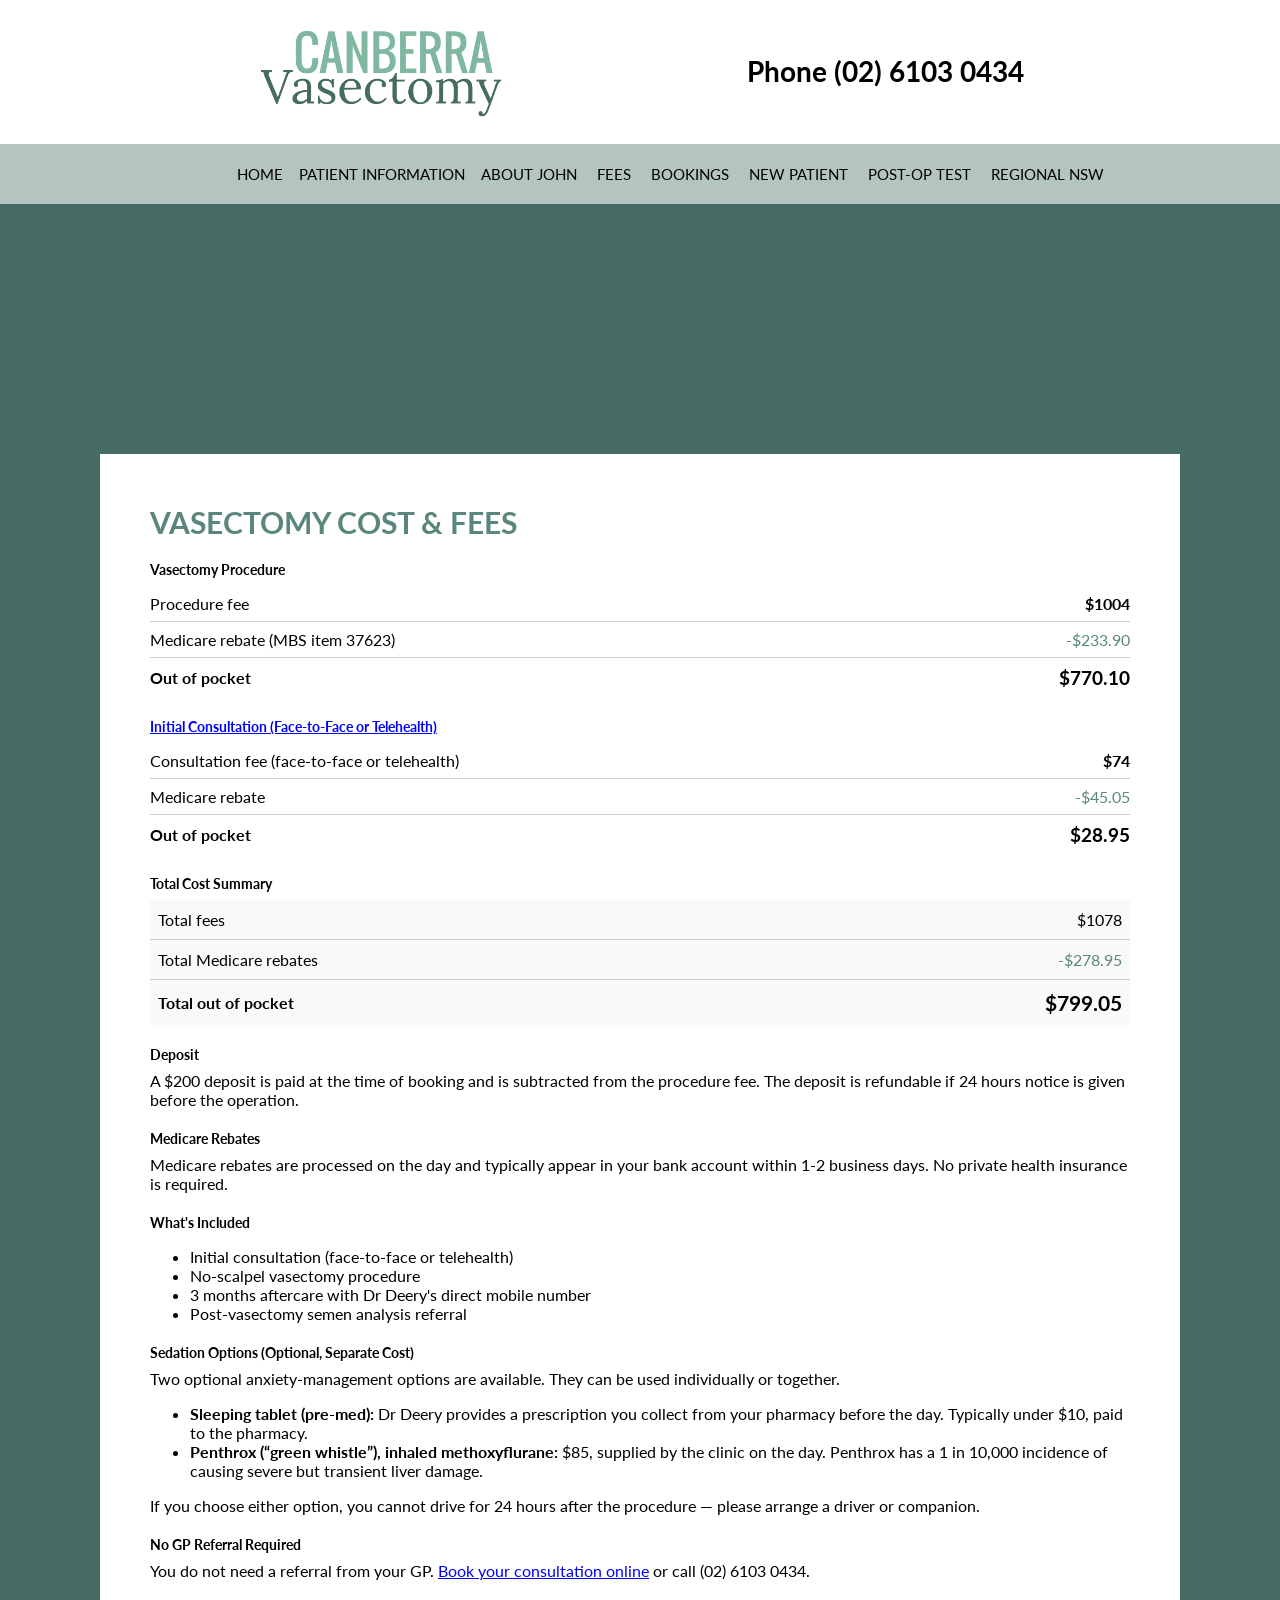
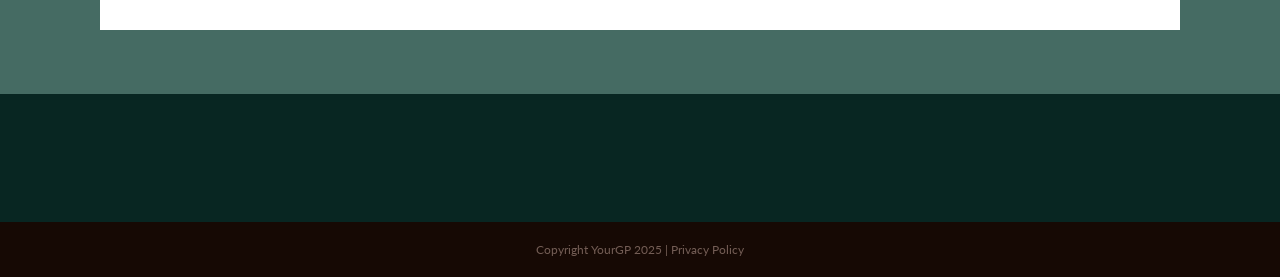
<file: fees/index.html>
<!DOCTYPE html><html lang="en-AU"><head><meta charset="UTF-8"><meta name="viewport" content="width=device-width, initial-scale=1"><title>Vasectomy Cost & Fees - Canberra Vasectomy</title><meta name="description" content="Vasectomy cost in Canberra — $1004 procedure fee, $770.10 out of pocket after Medicare rebate. No GP referral needed."><link rel="canonical" href="https://canberravasectomy.com.au/fees/"><meta property="og:type" content="website"><meta property="og:site_name" content="Canberra Vasectomy"><meta property="og:url" content="https://canberravasectomy.com.au/fees/"><meta property="og:title" content="Vasectomy Cost & Fees - Canberra Vasectomy"><meta property="og:description" content="Vasectomy cost in Canberra — $1004 procedure fee, $770.10 out of pocket after Medicare rebate. No GP referral needed."><meta name="twitter:card" content="summary"><meta name="twitter:title" content="Vasectomy Cost & Fees - Canberra Vasectomy"><meta name="twitter:description" content="Vasectomy cost in Canberra — $1004 procedure fee, $770.10 out of pocket after Medicare rebate. No GP referral needed."><link rel="icon" href="../favicon.ico"><link rel="stylesheet" href="../css/style.css?v=20261116" type="text/css" media="screen" /><link rel='stylesheet' id='googlefonts-css' href='https://fonts.googleapis.com/css?family=Lato%3A300%2C400%2C700%7CLora%3A400%2C700&#038;ver=53585c2b17d026d5ca75cd7c17bdbbac' type='text/css' media='all' /><!-- Google Tag Manager --><script>(function(w,d,s,l,i){w[l]=w[l]||[];w[l].push({'gtm.start':
new Date().getTime(),event:'gtm.js'});var f=d.getElementsByTagName(s)[0],
j=d.createElement(s),dl=l!='dataLayer'?'&l='+l:'';j.async=true;j.src=
'https://www.googletagmanager.com/gtm.js?id='+i+dl;f.parentNode.insertBefore(j,f);
})(window,document,'script','dataLayer','GTM-5C7MKW4');</script>
<!-- End Google Tag Manager --></head><body class="page page-id-fees"><!-- Google Tag Manager (noscript) --><noscript><iframe src="https://www.googletagmanager.com/ns.html?id=GTM-5C7MKW4" height="0" width="0" style="display:none;visibility:hidden"></iframe></noscript><!-- End Google Tag Manager (noscript) --><header class="desktop header-top"><div> <img src="../images/logo-top.png" alt="Canberra Vasectomy"/><h2 style="display: inline-block; float: right; margin-top: 30px;"><a href="tel:0261030434" style="color: inherit; text-decoration: none;">Phone (02) 6103 0434</a></h2><div class="clearfix"></div></div><div class="clearfix"></div></header><header class="desktop header-bottom"><nav><ul> <a href="../"><li><h5>HOME</h5></li></a><li class="menu-item-has-children"><h5>PATIENT INFORMATION</h5><ul class="sub-menu"><li><a href="../faq">FAQ</a></li><li><a href="../pre-operation-instructions">Pre Operation Instructions</a></li><li><a href="../post-operation-instructions">Post Operation Care Instructions</a></li></ul></li> <a href="../john"><li><h5>ABOUT JOHN</h5></li></a> <a href="../fees"><li><h5>FEES</h5></li></a> <a href="../bookings"><li><h5>BOOKINGS</h5></li></a> <a href="../new-patient"><li><h5>NEW PATIENT</h5></li></a> <a href="../sample-drop-off"><li><h5>POST-OP TEST</h5></li></a> <a href="../regional-nsw/"><li><h5>REGIONAL NSW</h5></li></a></ul><div class="clearfix"></div></nav></header><header class="mobile header-top"><div> <img src="../images/logo-top.png" alt="Canberra Vasectomy"/> <img id="hamburger" src="../images/mobile-menu.png" alt="Menu"/><div class="clearfix"></div></div><div class="clearfix"></div></header><header class="mobile header-bottom"><nav><ul><li><h5><a href="tel:0261030434" style="color: inherit; text-decoration: none;">Phone (02) 6103 0434</a></h5></li></ul><div class="clearfix"></div></nav></header><div class="dropdown mobile"><nav><ul> <a href="../"><li>HOME</li></a><li class="menu-item-has-children"> <span class="toggle-label">PATIENT INFORMATION</span><ul class="sub-menu"><li><a href="../faq">FAQ</a></li><li><a href="../pre-operation-instructions">Pre Operation Instructions</a></li><li><a href="../post-operation-instructions">Post Operation Care Instructions</a></li></ul></li> <a href="../john"><li>ABOUT JOHN</li></a> <a href="../fees"><li>FEES</li></a> <a href="../bookings"><li>BOOKINGS</li></a> <a href="../new-patient"><li>NEW PATIENT</li></a> <a href="../sample-drop-off"><li>POST-OP TEST</li></a> <a href="../regional-nsw/"><li>REGIONAL NSW</li></a></ul></nav></div><div class="container-fluid"><section class="content--white">
<h1 class="heading">VASECTOMY COST & FEES</h1>

<h3 class="john__info__heading info__heading" style="margin-top: 1.5em;">Vasectomy Procedure</h3>
<table style="width: 100%; border-collapse: collapse; margin-top: 0.5em;">
<tr style="border-bottom: 1px solid #ccc;">
<td style="padding: 8px 0;">Procedure fee</td>
<td style="padding: 8px 0; text-align: right; font-weight: bold;">$1004</td>
</tr>
<tr style="border-bottom: 1px solid #ccc;">
<td style="padding: 8px 0;">Medicare rebate (MBS item 37623)</td>
<td style="padding: 8px 0; text-align: right; color: #5A867D;">-$233.90</td>
</tr>
<tr>
<td style="padding: 8px 0; font-weight: bold;">Out of pocket</td>
<td style="padding: 8px 0; text-align: right; font-weight: bold; font-size: 1.2em;">$770.10</td>
</tr>
</table>

<h3 class="john__info__heading info__heading" style="margin-top: 1.5em;"><a href="../bookings" style="color: #0000ff; text-decoration: underline;">Initial Consultation (Face-to-Face or Telehealth)</a></h3>
<table style="width: 100%; border-collapse: collapse; margin-top: 0.5em;">
<tr style="border-bottom: 1px solid #ccc;">
<td style="padding: 8px 0;">Consultation fee (face-to-face or telehealth)</td>
<td style="padding: 8px 0; text-align: right; font-weight: bold;">$74</td>
</tr>
<tr style="border-bottom: 1px solid #ccc;">
<td style="padding: 8px 0;">Medicare rebate</td>
<td style="padding: 8px 0; text-align: right; color: #5A867D;">-$45.05</td>
</tr>
<tr>
<td style="padding: 8px 0; font-weight: bold;">Out of pocket</td>
<td style="padding: 8px 0; text-align: right; font-weight: bold; font-size: 1.2em;">$28.95</td>
</tr>
</table>

<h3 class="john__info__heading info__heading" style="margin-top: 1.5em;">Total Cost Summary</h3>
<table style="width: 100%; border-collapse: collapse; margin-top: 0.5em; background-color: #f9f9f9;">
<tr style="border-bottom: 1px solid #ccc;">
<td style="padding: 10px 8px;">Total fees</td>
<td style="padding: 10px 8px; text-align: right;">$1078</td>
</tr>
<tr style="border-bottom: 1px solid #ccc;">
<td style="padding: 10px 8px;">Total Medicare rebates</td>
<td style="padding: 10px 8px; text-align: right; color: #5A867D;">-$278.95</td>
</tr>
<tr>
<td style="padding: 10px 8px; font-weight: bold;">Total out of pocket</td>
<td style="padding: 10px 8px; text-align: right; font-weight: bold; font-size: 1.3em;">$799.05</td>
</tr>
</table>

<h3 class="john__info__heading info__heading" style="margin-top: 1.5em;">Deposit</h3>
<p>A $200 deposit is paid at the time of booking and is subtracted from the procedure fee. The deposit is refundable if 24 hours notice is given before the operation.</p>

<h3 class="john__info__heading info__heading" style="margin-top: 1.5em;">Medicare Rebates</h3>
<p>Medicare rebates are processed on the day and typically appear in your bank account within 1-2 business days. No private health insurance is required.</p>

<h3 class="john__info__heading info__heading" style="margin-top: 1.5em;">What's Included</h3>
<ul>
<li>Initial consultation (face-to-face or telehealth)</li>
<li>No-scalpel vasectomy procedure</li>
<li>3 months aftercare with Dr Deery's direct mobile number</li>
<li>Post-vasectomy semen analysis referral</li>
</ul>

<h3 class="john__info__heading info__heading" style="margin-top: 1.5em;">Sedation Options (Optional, Separate Cost)</h3>
<p>Two optional anxiety-management options are available. They can be used individually or together.</p>
<ul>
<li><strong>Sleeping tablet (pre-med):</strong> Dr Deery provides a prescription you collect from your pharmacy before the day. Typically under $10, paid to the pharmacy.</li>
<li><strong>Penthrox (&ldquo;green whistle&rdquo;), inhaled methoxyflurane:</strong> $85, supplied by the clinic on the day. Penthrox has a 1 in 10,000 incidence of causing severe but transient liver damage.</li>
</ul>
<p>If you choose either option, you cannot drive for 24 hours after the procedure &mdash; please arrange a driver or companion.</p>

<h3 class="john__info__heading info__heading" style="margin-top: 1.5em;">No GP Referral Required</h3>
<p>You do not need a referral from your GP. <a href="../bookings" style="color: #0000ff; text-decoration: underline;">Book your consultation online</a> or call (02) 6103 0434.</p>

</section><footer><div class="footer-1"><div class="content"></div></div><div class="footer-2"><p>Copyright YourGP 2025 | <a href="../privacy-policy/">Privacy Policy</a></p></div></footer><script src="../js/main.js"></script>
<script type="application/ld+json">
{
  "@context": "https://schema.org",
  "@type": "FAQPage",
  "mainEntity": [
    {
      "@type": "Question",
      "name": "How much does a vasectomy cost in Canberra?",
      "acceptedAnswer": {
        "@type": "Answer",
        "text": "The vasectomy procedure fee is $1004 with a Medicare rebate of $233.90, making the out-of-pocket cost $770.10. The initial consultation is $74 with a Medicare rebate of $45.05. Total out of pocket is $799.05."
      }
    },
    {
      "@type": "Question",
      "name": "Is a vasectomy covered by Medicare?",
      "acceptedAnswer": {
        "@type": "Answer",
        "text": "Yes. The vasectomy procedure attracts a Medicare rebate of $233.90 (MBS item 37623) and the consultation attracts a rebate of $45.05. Rebates are processed on the day and typically appear in your bank account within 1-2 business days."
      }
    },
    {
      "@type": "Question",
      "name": "Do I need private health insurance for a vasectomy?",
      "acceptedAnswer": {
        "@type": "Answer",
        "text": "No. Private health insurance is not required. The procedure is performed in our purpose-built clinic, not a hospital, so there are no hospital or anaesthetist fees. Medicare rebates apply regardless of insurance status."
      }
    },
    {
      "@type": "Question",
      "name": "Do I need a GP referral for a vasectomy?",
      "acceptedAnswer": {
        "@type": "Answer",
        "text": "No. You do not need a referral from your GP to book a vasectomy consultation with Dr Deery. You can book online or call (02) 6103 0434."
      }
    },
    {
      "@type": "Question",
      "name": "What is included in the vasectomy fee?",
      "acceptedAnswer": {
        "@type": "Answer",
        "text": "The fee includes the initial consultation (face-to-face or telehealth), the no-scalpel vasectomy procedure, 3 months aftercare with Dr Deery's direct mobile number, and a referral for post-vasectomy semen analysis."
      }
    },
    {
      "@type": "Question",
      "name": "Are sedation or anxiety-management options available, and what do they cost?",
      "acceptedAnswer": {
        "@type": "Answer",
        "text": "Two optional anxiety-management options are available, each with a separate cost. A sleeping tablet pre-med: Dr Deery provides a prescription and you collect from your pharmacy before the day (typically under $10, paid to the pharmacy). Penthrox (the 'green whistle'), an inhaled methoxyflurane: supplied by the clinic on the day for $85. Penthrox has a 1 in 10,000 incidence of causing severe but transient liver damage. Either option means no driving for 24 hours."
      }
    }
  ]
}
</script>
</body></html>
</file>
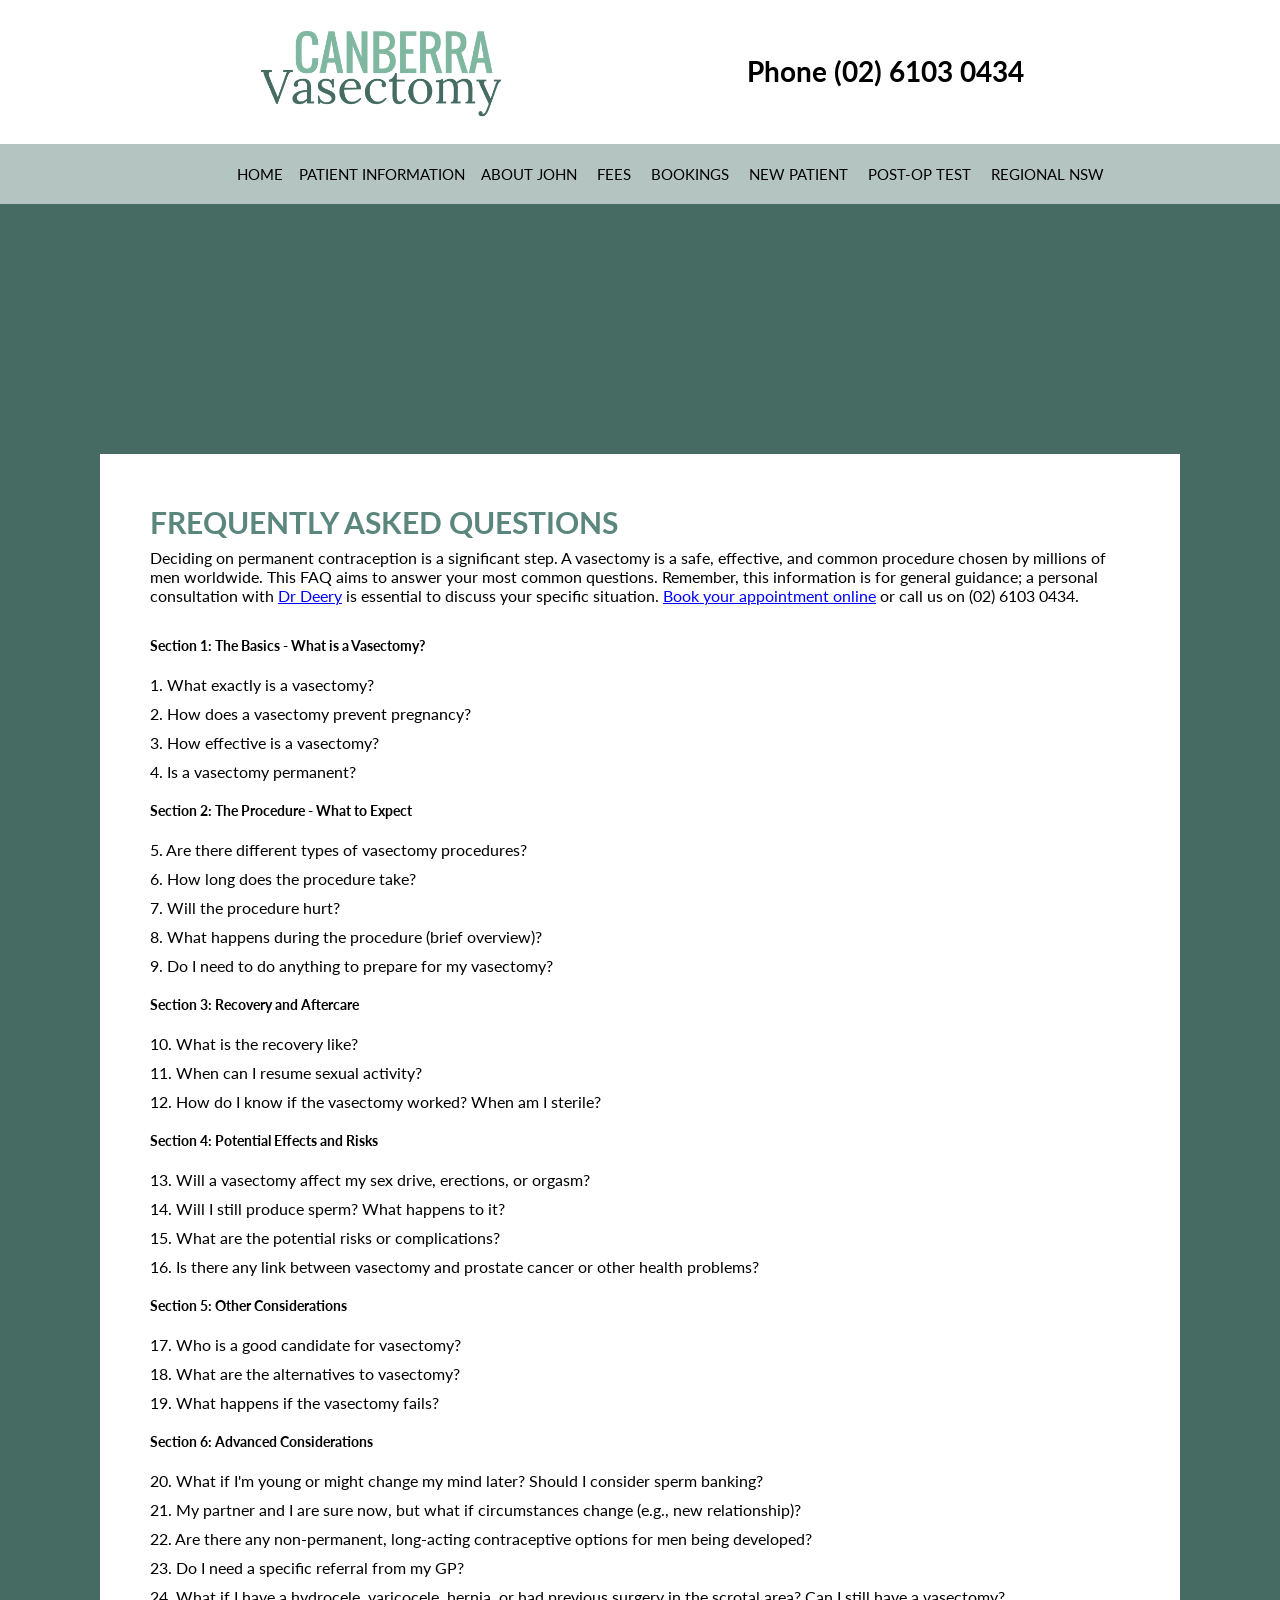
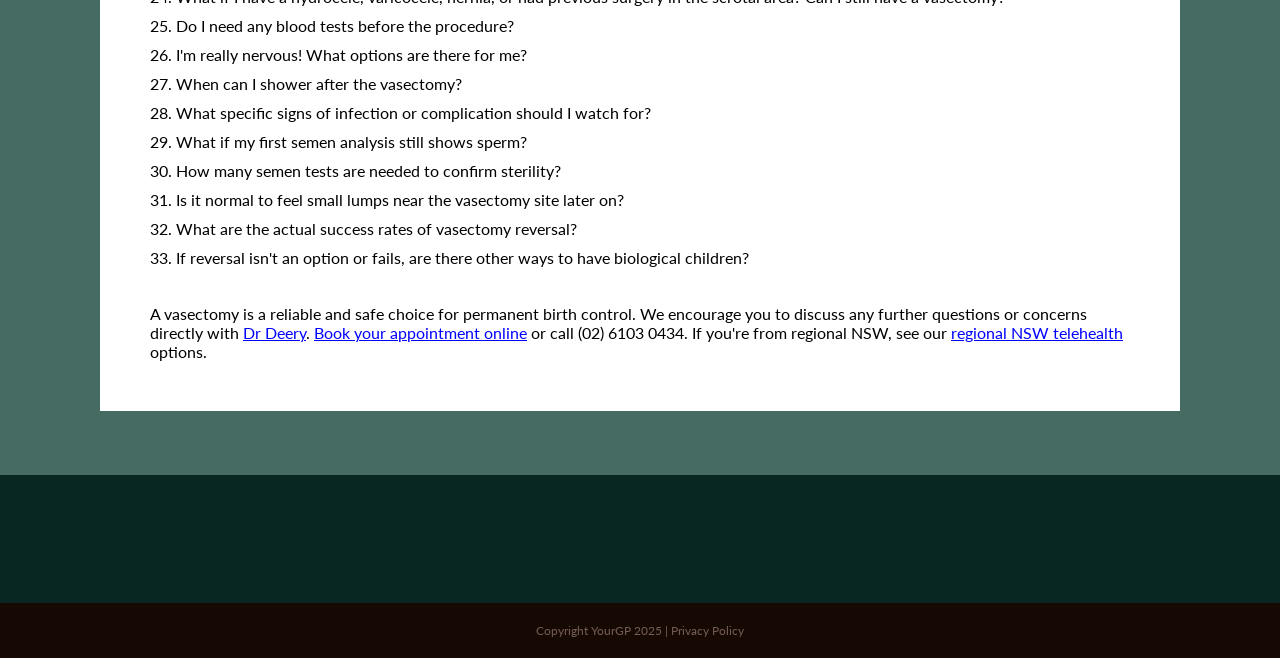
<file: information/index.html>
<!DOCTYPE html>
<html lang="en-AU">
<head>
  <meta charset="UTF-8">
  <meta http-equiv="refresh" content="0; url=/faq">
  <link rel="canonical" href="https://canberravasectomy.com.au/faq">
  <title>Redirecting to FAQ - Canberra Vasectomy</title>
</head>
<body>
  <p>This page has moved. <a href="/faq">Click here</a> if you are not redirected.</p>
</body>
</html>
</file>
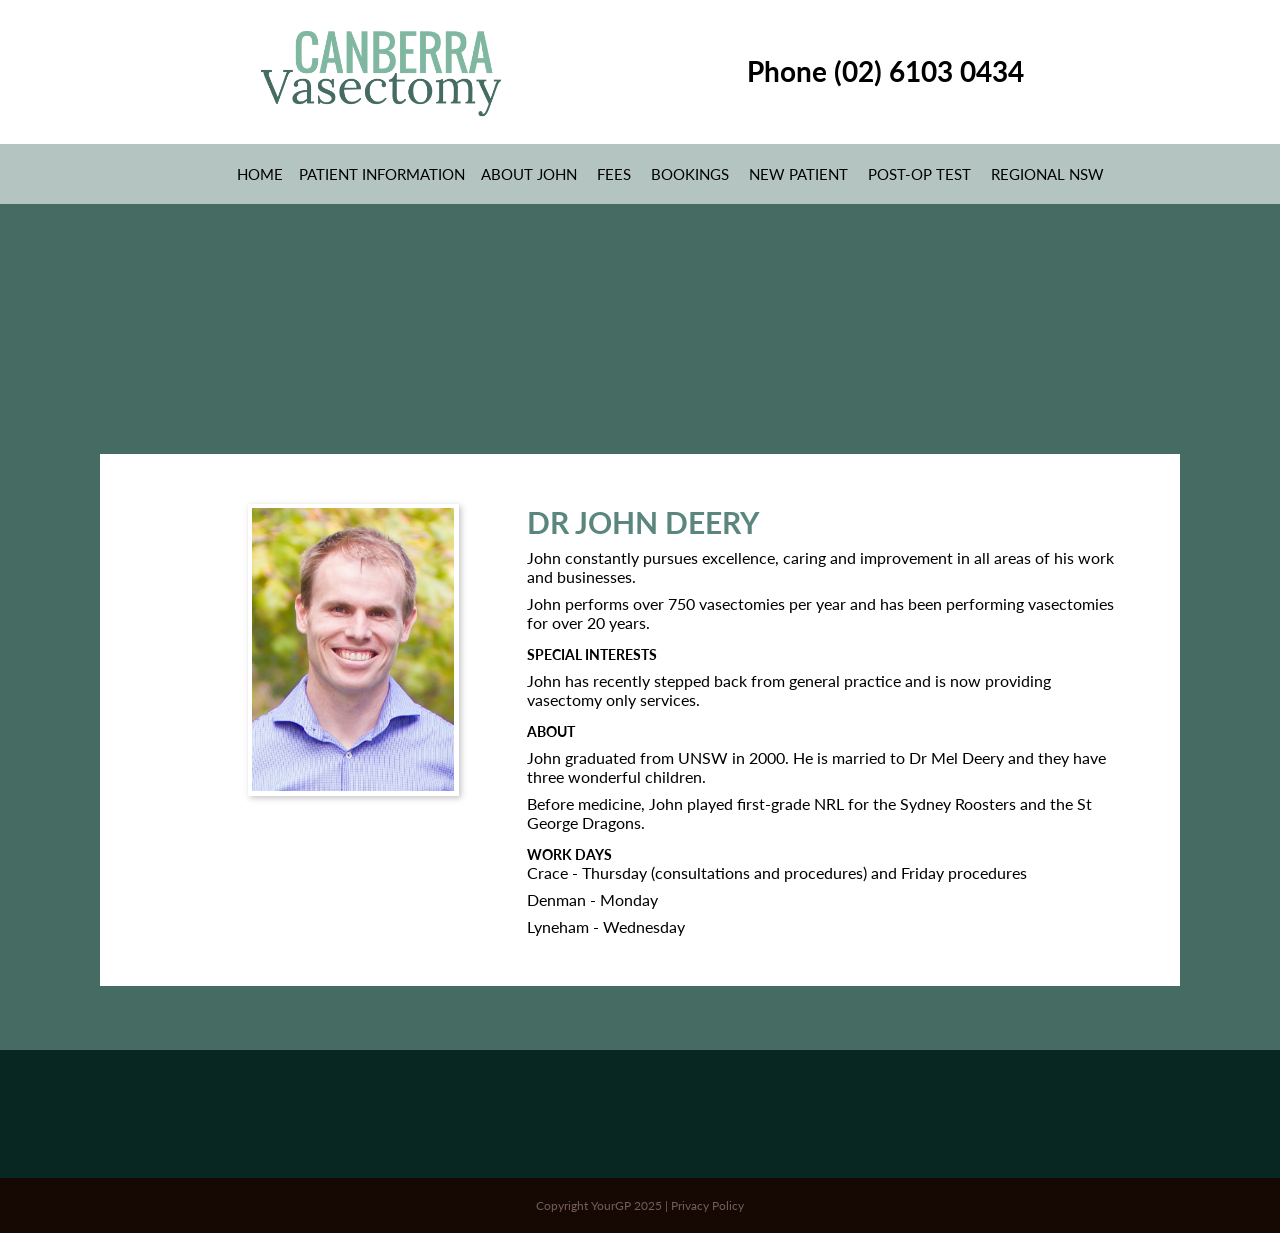
<file: john/index.html>
<!DOCTYPE html><html lang="en-AU"><head><meta charset="UTF-8"><meta name="viewport" content="width=device-width, initial-scale=1"><title>About John - Canberra Vasectomy</title><meta name="description" content="About Dr John Deery — Canberra's most experienced vasectomy practitioner with 8000+ procedures. No-scalpel vasectomy at YourGP Crace, Lyneham, and Denman."><link rel="canonical" href="https://canberravasectomy.com.au/john/"><meta property="og:type" content="website"><meta property="og:site_name" content="Canberra Vasectomy"><meta property="og:url" content="https://canberravasectomy.com.au/john/"><meta property="og:title" content="About John - Canberra Vasectomy"><meta property="og:description" content="About Dr John Deery — Canberra's most experienced vasectomy practitioner with 8000+ procedures. No-scalpel vasectomy at YourGP Crace, Lyneham, and Denman."><meta name="twitter:card" content="summary"><meta name="twitter:title" content="About John - Canberra Vasectomy"><meta name="twitter:description" content="About Dr John Deery — Canberra's most experienced vasectomy practitioner with 8000+ procedures. No-scalpel vasectomy at YourGP Crace, Lyneham, and Denman."><link rel="icon" href="../favicon.ico"><link rel="stylesheet" href="../css/style.css?v=20261116" type="text/css" media="screen" /><link rel='stylesheet' id='googlefonts-css' href='https://fonts.googleapis.com/css?family=Lato%3A300%2C400%2C700%7CLora%3A400%2C700&#038;ver=53585c2b17d026d5ca75cd7c17bdbbac' type='text/css' media='all' /><!-- Google Tag Manager --><script>(function(w,d,s,l,i){w[l]=w[l]||[];w[l].push({'gtm.start':
new Date().getTime(),event:'gtm.js'});var f=d.getElementsByTagName(s)[0],
j=d.createElement(s),dl=l!='dataLayer'?'&l='+l:'';j.async=true;j.src=
'https://www.googletagmanager.com/gtm.js?id='+i+dl;f.parentNode.insertBefore(j,f);
})(window,document,'script','dataLayer','GTM-5C7MKW4');</script>
<!-- End Google Tag Manager --></head><body class="page page-id-7"><!-- Google Tag Manager (noscript) --><noscript><iframe src="https://www.googletagmanager.com/ns.html?id=GTM-5C7MKW4" height="0" width="0" style="display:none;visibility:hidden"></iframe></noscript><!-- End Google Tag Manager (noscript) --><header class="desktop header-top"><div> <img src="../images/logo-top.png" alt="Canberra Vasectomy"/><h2 style="display: inline-block; float: right; margin-top: 30px;"><a href="tel:0261030434" style="color: inherit; text-decoration: none;">Phone (02) 6103 0434</a></h2><div class="clearfix"></div></div><div class="clearfix"></div></header><header class="desktop header-bottom"><nav><ul> <a href="../"><li><h5>HOME</h5></li></a><li class="menu-item-has-children"><h5>PATIENT INFORMATION</h5><ul class="sub-menu"><li><a href="../faq">FAQ</a></li><li><a href="../pre-operation-instructions">Pre Operation Instructions</a></li><li><a href="../post-operation-instructions">Post Operation Care Instructions</a></li></ul></li> <a href="../john"><li><h5>ABOUT JOHN</h5></li></a> <a href="../fees"><li><h5>FEES</h5></li></a> <a href="../bookings"><li><h5>BOOKINGS</h5></li></a> <a href="../new-patient"><li><h5>NEW PATIENT</h5></li></a> <a href="../sample-drop-off"><li><h5>POST-OP TEST</h5></li></a> <a href="../regional-nsw/"><li><h5>REGIONAL NSW</h5></li></a></ul><div class="clearfix"></div></nav></header><header class="mobile header-top"><div> <img src="../images/logo-top.png" alt="Canberra Vasectomy"/> <img id="hamburger" src="../images/mobile-menu.png" alt="Menu"/><div class="clearfix"></div></div><div class="clearfix"></div></header><header class="mobile header-bottom"><nav><ul><li><h5><a href="tel:0261030434" style="color: inherit; text-decoration: none;">Phone (02) 6103 0434</a></h5></li></ul><div class="clearfix"></div></nav></header><div class="dropdown mobile"><nav><ul> <a href="../"><li>HOME</li></a><li class="menu-item-has-children"> <span class="toggle-label">PATIENT INFORMATION</span><ul class="sub-menu"><li><a href="../faq">FAQ</a></li><li><a href="../pre-operation-instructions">Pre Operation Instructions</a></li><li><a href="../post-operation-instructions">Post Operation Care Instructions</a></li></ul></li> <a href="../john"><li>ABOUT JOHN</li></a> <a href="../fees"><li>FEES</li></a> <a href="../bookings"><li>BOOKINGS</li></a> <a href="../new-patient"><li>NEW PATIENT</li></a> <a href="../sample-drop-off"><li>POST-OP TEST</li></a> <a href="../regional-nsw/"><li>REGIONAL NSW</li></a></ul></nav></div><div class="container-fluid"><section class="content--white"><div class="column--thirds column--thirds--left"> <img class="column__image__border" alt="john deery medical practitioner" src="../images/john.jpg" /></div><div class="column--thirds column--thirds--right"><h1 class="heading">DR JOHN DEERY</h1><p> John constantly pursues excellence, caring and improvement in all areas of his work and businesses.</p><p> John performs over 750 vasectomies per year and has been performing vasectomies for over 20 years.</p><h3 class="john__info__heading info__heading">SPECIAL INTERESTS</h3><p>John has recently stepped back from general practice and is now providing vasectomy only services.</p><h3 class="john__info__heading info__heading">ABOUT</h3><p>John graduated from UNSW in 2000. He is married to Dr Mel Deery and they have three wonderful children.</p><p>Before medicine, John played first-grade NRL for the Sydney Roosters and the St George Dragons.</p><h3 class="john__info__heading info__heading">WORK DAYS</h3> <span class="line-break">Crace - Thursday (consultations and procedures) and Friday procedures</span></p> <span class="line-break">Denman - Monday</span></p><p><span class="line-break">Lyneham - Wednesday</span></div></section><footer><div class="footer-1"><div class="content"></div></div><div class="footer-2"><p>Copyright YourGP 2025 | <a href="../privacy-policy/">Privacy Policy</a></p></div></footer><script src="../js/main.js"></script>
</body>
</file>
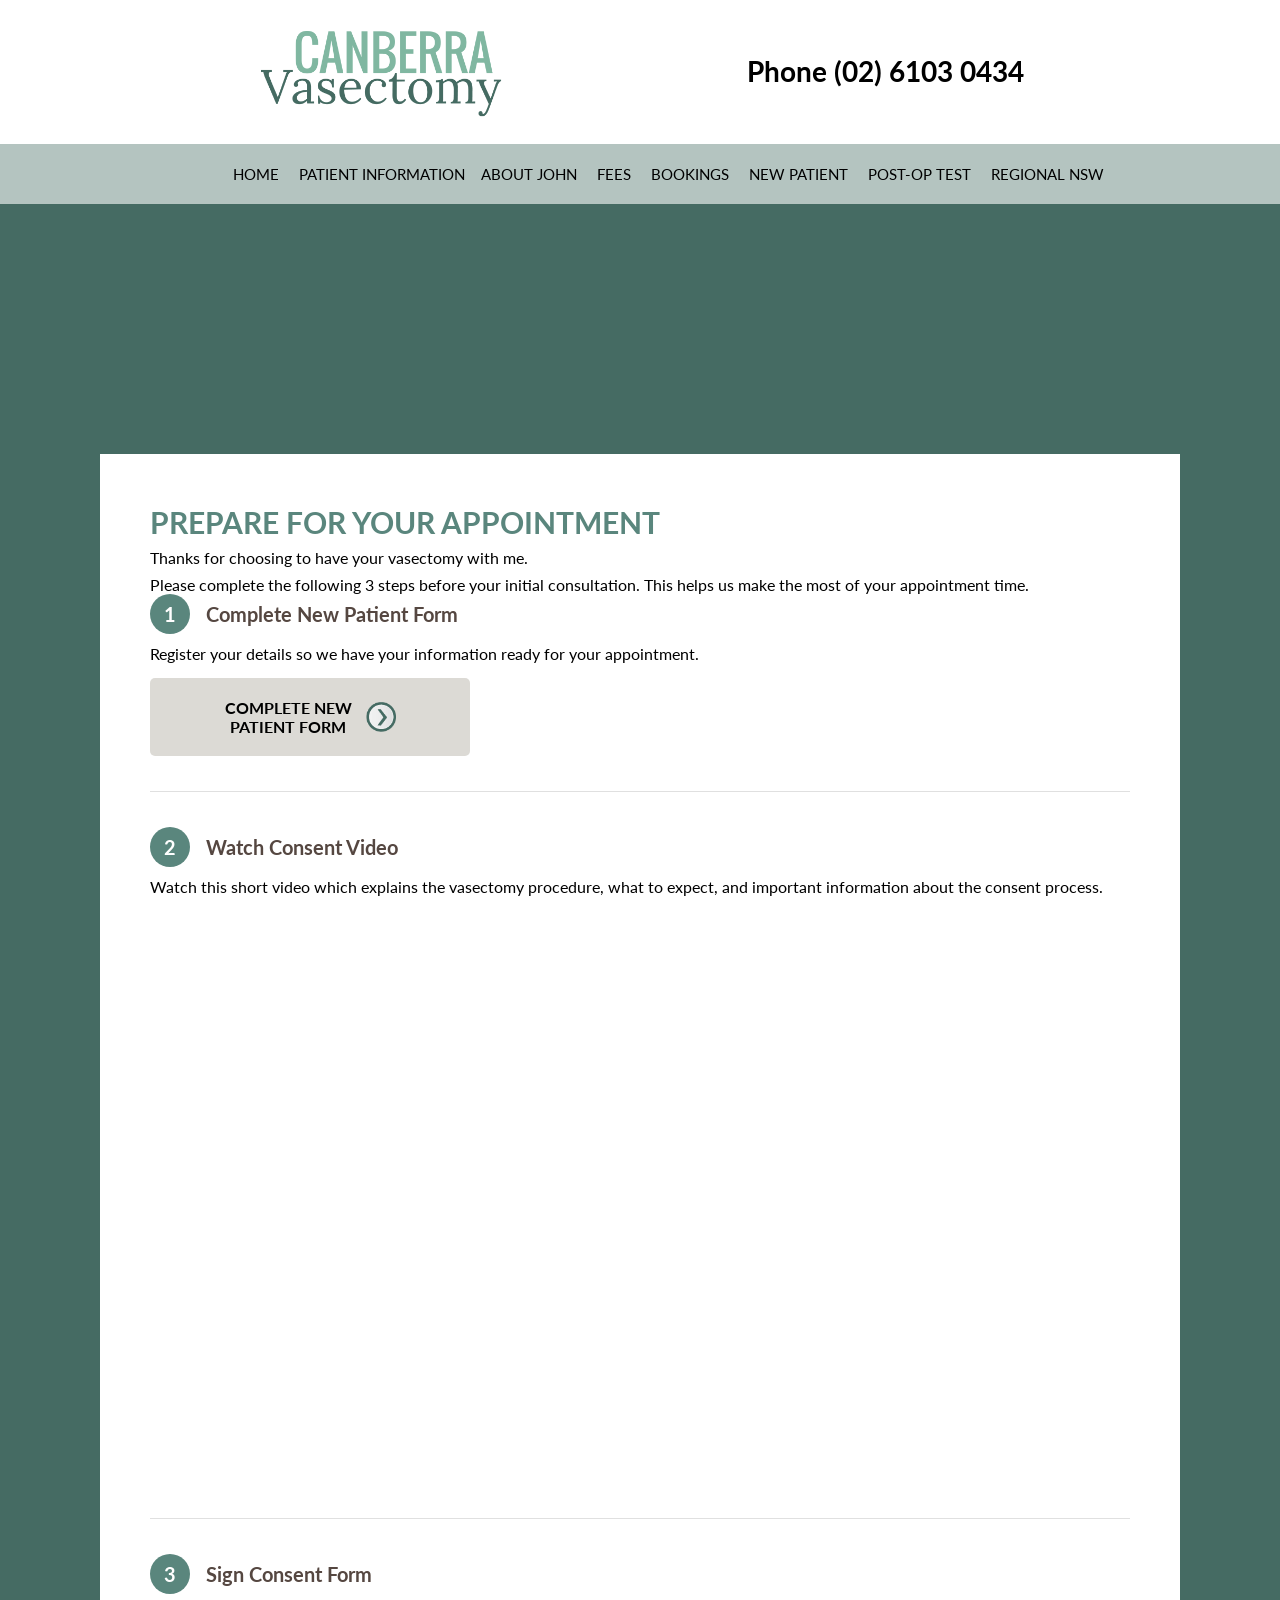
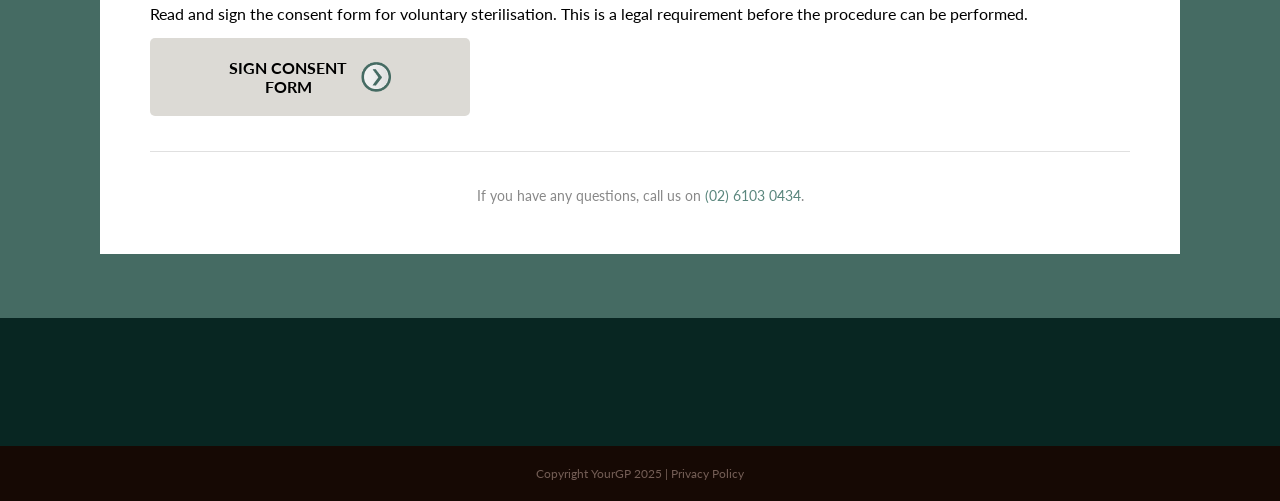
<file: new-patient/index.html>
<!DOCTYPE html>
<html lang="en-AU">
<head>
<meta charset="UTF-8">
<meta name="viewport" content="width=device-width, initial-scale=1">
<title>Prepare for Your Appointment - Canberra Vasectomy</title>
<meta name="description" content="Complete these 3 steps before your vasectomy consultation at Canberra Vasectomy. Register as a new patient, watch the consent video, and sign the consent form.">
<link rel="canonical" href="https://canberravasectomy.com.au/new-patient/">
<meta property="og:type" content="website">
<meta property="og:site_name" content="Canberra Vasectomy">
<meta property="og:url" content="https://canberravasectomy.com.au/new-patient/">
<meta property="og:title" content="Prepare for Your Appointment - Canberra Vasectomy">
<meta property="og:description" content="Complete these 3 steps before your vasectomy consultation at Canberra Vasectomy.">
<meta name="twitter:card" content="summary">
<meta name="twitter:title" content="Prepare for Your Appointment - Canberra Vasectomy">
<meta name="twitter:description" content="Complete these 3 steps before your vasectomy consultation at Canberra Vasectomy.">
<link rel="icon" href="../favicon.ico">
<link rel="stylesheet" href="../css/style.css?v=20261116" type="text/css" media="screen" />
<link rel='stylesheet' id='googlefonts-css' href='https://fonts.googleapis.com/css?family=Lato%3A300%2C400%2C700%7CLora%3A400%2C700&#038;ver=53585c2b17d026d5ca75cd7c17bdbbac' type='text/css' media='all' />
<!-- Google Tag Manager -->
<script>(function(w,d,s,l,i){w[l]=w[l]||[];w[l].push({'gtm.start':
new Date().getTime(),event:'gtm.js'});var f=d.getElementsByTagName(s)[0],
j=d.createElement(s),dl=l!='dataLayer'?'&l='+l:'';j.async=true;j.src=
'https://www.googletagmanager.com/gtm.js?id='+i+dl;f.parentNode.insertBefore(j,f);
})(window,document,'script','dataLayer','GTM-5C7MKW4');</script>
<!-- End Google Tag Manager -->
<style>
.step {
  margin-bottom: 35px;
  padding-bottom: 35px;
  border-bottom: 1px solid #e0e0e0;
}
.step:last-child {
  border-bottom: none;
  margin-bottom: 0;
  padding-bottom: 0;
}
.step-number {
  display: inline-block;
  width: 40px;
  height: 40px;
  line-height: 40px;
  text-align: center;
  border-radius: 50%;
  background-color: #5A867D;
  color: #fff;
  font-family: 'Lato', sans-serif;
  font-weight: 700;
  font-size: 20px;
  margin-right: 12px;
  vertical-align: middle;
}
.step-title {
  display: inline-block;
  font-family: 'Lato', sans-serif;
  font-weight: 700;
  font-size: 20px;
  color: #554741;
  vertical-align: middle;
}
.step p {
  margin-top: 10px;
  margin-bottom: 15px;
}
.step .book-now {
  margin: 0 0 0 0;
}
.step .video-container {
  margin-top: 15px;
  margin-bottom: 0;
}
.step .video-item {
  width: 100%;
}
</style>
</head>
<body class="page page-id-new-patient">
<!-- Google Tag Manager (noscript) -->
<noscript><iframe src="https://www.googletagmanager.com/ns.html?id=GTM-5C7MKW4"
height="0" width="0" style="display:none;visibility:hidden"></iframe></noscript>
<!-- End Google Tag Manager (noscript) -->
<header class="desktop header-top">
<div>
  <img src="../images/logo-top.png" alt="Canberra Vasectomy"/>
  <h2 style="display: inline-block; float: right; margin-top: 30px;"><a href="tel:0261030434" style="color: inherit; text-decoration: none;">Phone (02) 6103 0434</a></h2>
  <div class="clearfix"></div>
</div>
<div class="clearfix"></div>
</header>
<header class="desktop header-bottom">
<nav>
  <ul>
    <a href="../"><li><h5>HOME</h5></li></a>
    <li class="menu-item-has-children">
      <h5>PATIENT INFORMATION</h5>
      <ul class="sub-menu">
        <li><a href="../faq">FAQ</a></li>
        <li><a href="../pre-operation-instructions">Pre Operation Instructions</a></li>
        <li><a href="../post-operation-instructions">Post Operation Care Instructions</a></li>
      </ul>
    </li>
    <a href="../john"><li><h5>ABOUT JOHN</h5></li></a>
    <a href="../fees"><li><h5>FEES</h5></li></a>
    <a href="../bookings"><li><h5>BOOKINGS</h5></li></a>
    <a href="../new-patient"><li><h5>NEW PATIENT</h5></li></a> <a href="../sample-drop-off"><li><h5>POST-OP TEST</h5></li></a>
    <a href="../regional-nsw/"><li><h5>REGIONAL NSW</h5></li></a>
  </ul>
  <div class="clearfix"></div>
</nav>
</header>
<header class="mobile header-top">
<div>
  <img src="../images/logo-top.png" alt="Canberra Vasectomy"/>
  <img id="hamburger" src="../images/mobile-menu.png" alt="Menu"/>
  <div class="clearfix"></div>
</div>
<div class="clearfix"></div>
</header>
<header class="mobile header-bottom">
<nav>
  <ul>
    <li><h5><a href="tel:0261030434" style="color: inherit; text-decoration: none;">Phone (02) 6103 0434</a></h5></li>
  </ul>
  <div class="clearfix"></div>
</nav>
</header>
<div class="dropdown mobile">
<nav>
  <ul>
    <a href="../"><li>HOME</li></a>
    <li class="menu-item-has-children">
      <span class="toggle-label">PATIENT INFORMATION</span>
      <ul class="sub-menu">
        <li><a href="../faq">FAQ</a></li>
        <li><a href="../pre-operation-instructions">Pre Operation Instructions</a></li>
        <li><a href="../post-operation-instructions">Post Operation Care Instructions</a></li>
      </ul>
    </li>
    <a href="../john"><li>ABOUT JOHN</li></a>
    <a href="../fees"><li>FEES</li></a>
    <a href="../bookings"><li>BOOKINGS</li></a>
    <a href="../new-patient"><li>NEW PATIENT</li></a> <a href="../sample-drop-off"><li>POST-OP TEST</li></a>
    <a href="../regional-nsw/"><li>REGIONAL NSW</li></a>
  </ul>
</nav>
</div>

<div class="container-fluid">
<section class="content--white">

<h1 class="heading">PREPARE FOR YOUR APPOINTMENT</h1>
<p>Thanks for choosing to have your vasectomy with me.</p>
<p>Please complete the following 3 steps before your initial consultation. This helps us make the most of your appointment time.</p>

<div class="step">
  <span class="step-number">1</span>
  <span class="step-title">Complete New Patient Form</span>
  <p>Register your details so we have your information ready for your appointment.</p>
  <a class="book-now" href="https://www.hotdoc.com.au/forms/yourgp-lyneham-new-patient-form" target="_blank" rel="noopener">
    <section class="content first" style="position:relative;">
      <h6 style="text-align: center;">COMPLETE NEW<br>PATIENT FORM</h6>
      <img src="../images/button-arrow.png" alt="" />
    </section>
  </a>
</div>

<div class="step" id="video">
  <span class="step-number">2</span>
  <span class="step-title">Watch Consent Video</span>
  <p>Watch this short video which explains the vasectomy procedure, what to expect, and important information about the consent process.</p>
  <div class="video-container">
    <div class="video-item">
      <div style="padding:56.25% 0 0 0;position:relative;">
        <iframe src="https://player.vimeo.com/video/875816113?badge=0&autopause=0&quality_selector=1&progress_bar=1&player_id=0&app_id=58479"
          frameborder="0"
          allow="autoplay; fullscreen; picture-in-picture"
          style="position:absolute;top:0;left:0;width:100%;height:100%;"
          title="Consent Video">
        </iframe>
      </div>
      <script defer src="https://player.vimeo.com/api/player.js"></script>
    </div>
  </div>
</div>

<div class="step">
  <span class="step-number">3</span>
  <span class="step-title">Sign Consent Form</span>
  <p>Read and sign the consent form for voluntary sterilisation. This is a legal requirement before the procedure can be performed.</p>
  <a class="book-now" href="https://www.hotdoc.com.au/forms/yourgp-crace-lyneham-consent-for-voluntary-sterilisation" target="_blank" rel="noopener">
    <section class="content first" style="position:relative;">
      <h6 style="text-align: center;">SIGN CONSENT<br>FORM</h6>
      <img src="../images/button-arrow.png" alt="" />
    </section>
  </a>
</div>

<p style="margin-top: 20px; text-align: center; color: #888; font-size: 14px;">If you have any questions, call us on <a href="tel:0261030434" style="color: #5A867D;">(02) 6103 0434</a>.</p>

</section>
</div>

<footer>
<div class="footer-1"><div class="content"></div></div>
<div class="footer-2"><p>Copyright YourGP 2025 | <a href="../privacy-policy/">Privacy Policy</a></p></div>
</footer>
<script src="../js/main.js"></script>
</body>
</html>
</file>
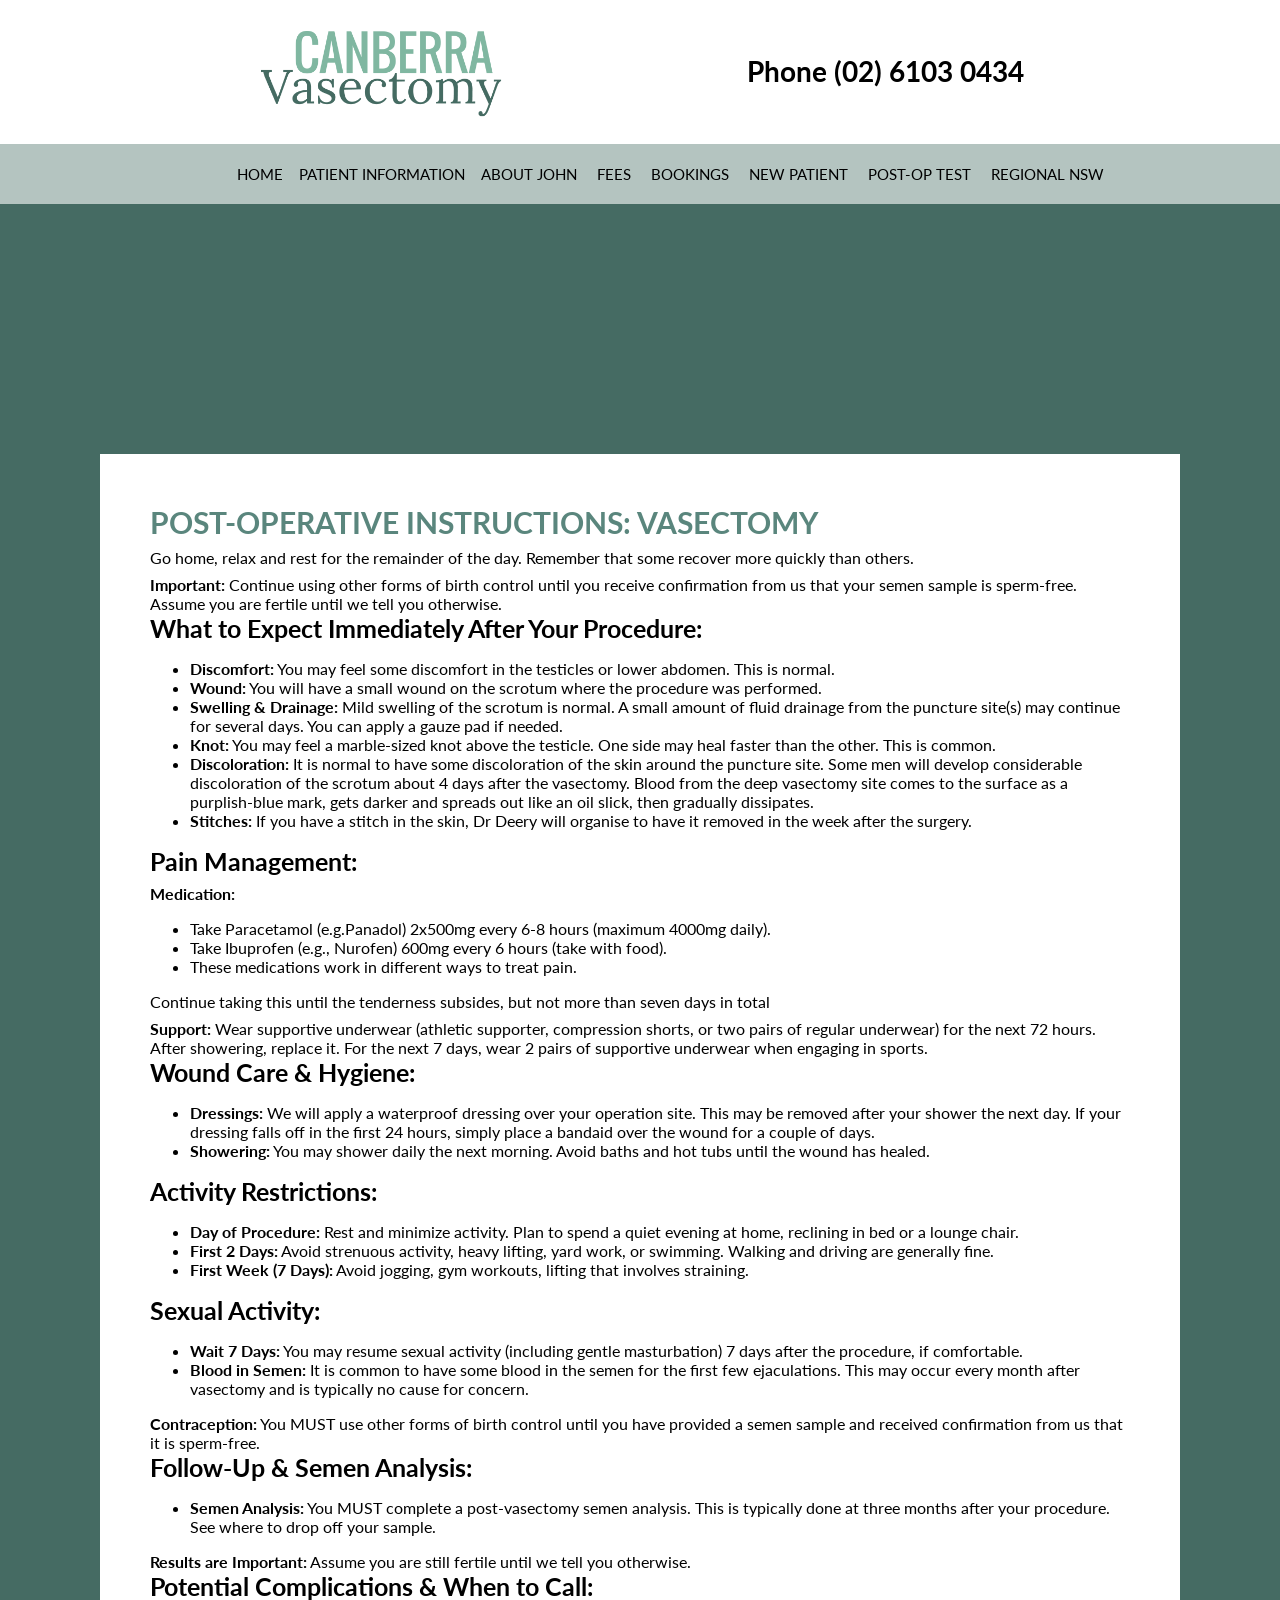
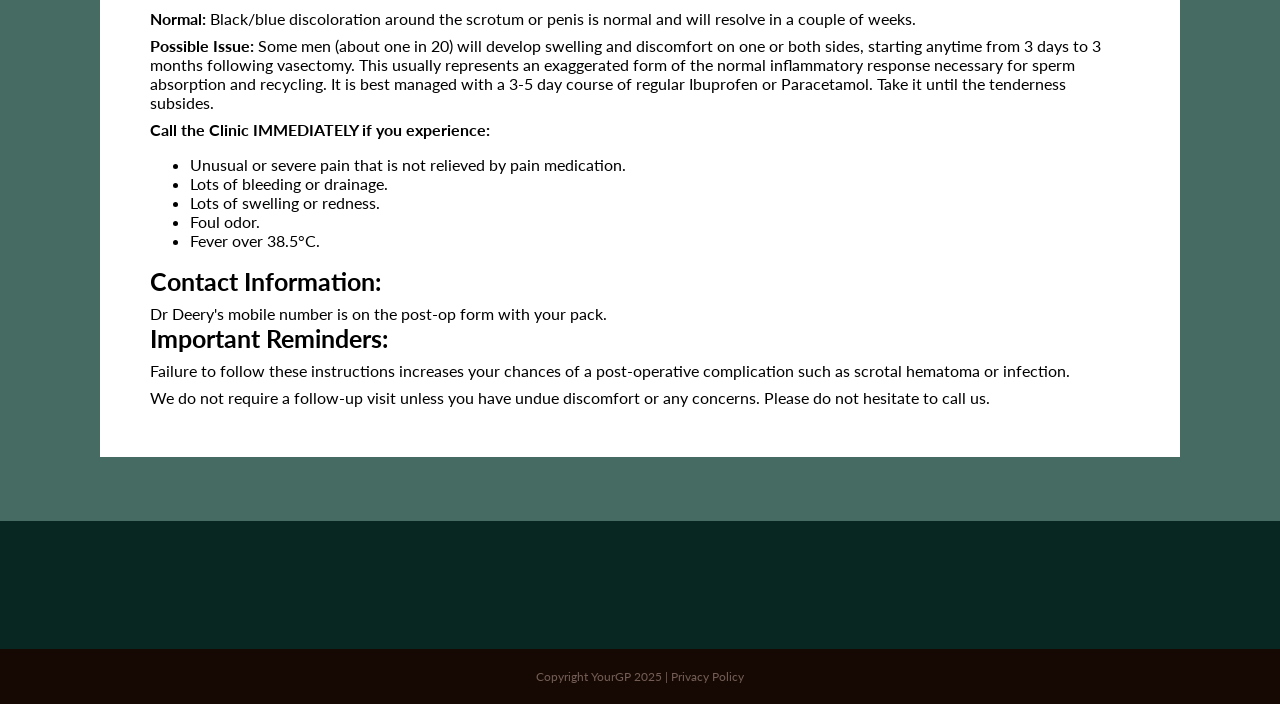
<file: post-operation-instructions/index.html>
<!DOCTYPE html><html lang="en-AU"><head><meta charset="UTF-8"><meta name="viewport" content="width=device-width, initial-scale=1"><title>Post-Operation Care - Canberra Vasectomy</title><meta name="description" content="Post-operative care instructions after your vasectomy at Canberra Vasectomy. Recovery tips, pain management, activity restrictions, and when to call."><link rel="canonical" href="https://canberravasectomy.com.au/post-operation-instructions/"><meta property="og:type" content="website"><meta property="og:site_name" content="Canberra Vasectomy"><meta property="og:url" content="https://canberravasectomy.com.au/post-operation-instructions/"><meta property="og:title" content="Post-Operation Care - Canberra Vasectomy"><meta property="og:description" content="Post-operative care instructions after your vasectomy at Canberra Vasectomy. Recovery tips, pain management, activity restrictions, and when to call."><meta name="twitter:card" content="summary"><meta name="twitter:title" content="Post-Operation Care - Canberra Vasectomy"><meta name="twitter:description" content="Post-operative care instructions after your vasectomy at Canberra Vasectomy. Recovery tips, pain management, activity restrictions, and when to call."><link rel="icon" href="../favicon.ico"><link rel="stylesheet" href="../css/style.css?v=20261116" type="text/css" media="screen" /><link rel='stylesheet' id='googlefonts-css' href='https://fonts.googleapis.com/css?family=Lato%3A300%2C400%2C700%7CLora%3A400%2C700&#038;ver=53585c2b17d026d5ca75cd7c17bdbbac' type='text/css' media='all' /><!-- Google Tag Manager --><script>(function(w,d,s,l,i){w[l]=w[l]||[];w[l].push({'gtm.start':
new Date().getTime(),event:'gtm.js'});var f=d.getElementsByTagName(s)[0],
j=d.createElement(s),dl=l!='dataLayer'?'&l='+l:'';j.async=true;j.src=
'https://www.googletagmanager.com/gtm.js?id='+i+dl;f.parentNode.insertBefore(j,f);
})(window,document,'script','dataLayer','GTM-5C7MKW4');</script>
<!-- End Google Tag Manager --></head><body class="page page-id-177"><!-- Google Tag Manager (noscript) --><noscript><iframe src="https://www.googletagmanager.com/ns.html?id=GTM-5C7MKW4" height="0" width="0" style="display:none;visibility:hidden"></iframe></noscript><!-- End Google Tag Manager (noscript) --><header class="desktop header-top"><div> <img src="../images/logo-top.png" alt="Canberra Vasectomy"/><h2 style="display: inline-block; float: right; margin-top: 30px;"><a href="tel:0261030434" style="color: inherit; text-decoration: none;">Phone (02) 6103 0434</a></h2><div class="clearfix"></div></div><div class="clearfix"></div></header><header class="desktop header-bottom"><nav><ul> <a href="../"><li><h5>HOME</h5></li></a><li class="menu-item-has-children"><h5>PATIENT INFORMATION</h5><ul class="sub-menu"><li><a href="../faq">FAQ</a></li><li><a href="../pre-operation-instructions">Pre Operation Instructions</a></li><li><a href="../post-operation-instructions">Post Operation Care Instructions</a></li></ul></li> <a href="../john"><li><h5>ABOUT JOHN</h5></li></a> <a href="../fees"><li><h5>FEES</h5></li></a> <a href="../bookings"><li><h5>BOOKINGS</h5></li></a> <a href="../new-patient"><li><h5>NEW PATIENT</h5></li></a> <a href="../sample-drop-off"><li><h5>POST-OP TEST</h5></li></a> <a href="../regional-nsw/"><li><h5>REGIONAL NSW</h5></li></a></ul><div class="clearfix"></div></nav></header><header class="mobile header-top"><div> <img src="../images/logo-top.png" alt="Canberra Vasectomy"/> <img id="hamburger" src="../images/mobile-menu.png" alt="Menu"/><div class="clearfix"></div></div><div class="clearfix"></div></header><header class="mobile header-bottom"><nav><ul><li><h5><a href="tel:0261030434" style="color: inherit; text-decoration: none;">Phone (02) 6103 0434</a></h5></li></ul><div class="clearfix"></div></nav></header><div class="dropdown mobile"><nav><ul> <a href="../"><li>HOME</li></a><li class="menu-item-has-children"> <span class="toggle-label">PATIENT INFORMATION</span><ul class="sub-menu"><li><a href="../faq">FAQ</a></li><li><a href="../pre-operation-instructions">Pre Operation Instructions</a></li><li><a href="../post-operation-instructions">Post Operation Care Instructions</a></li></ul></li> <a href="../john"><li>ABOUT JOHN</li></a> <a href="../fees"><li>FEES</li></a> <a href="../bookings"><li>BOOKINGS</li></a> <a href="../new-patient"><li>NEW PATIENT</li></a> <a href="../sample-drop-off"><li>POST-OP TEST</li></a> <a href="../regional-nsw/"><li>REGIONAL NSW</li></a></ul></nav></div><div class="container-fluid"><div id="primary" class="content-area"><main id="main" class="site-main" role="main"><article id="post-177" class="post-177 page type-page status-publish hentry"><header class="entry-header"></header><div class="entry-content"><section class="content--white"><h1 class="heading">POST-OPERATIVE INSTRUCTIONS: VASECTOMY</h1><p>Go home, relax and rest for the remainder of the day. Remember that some recover more quickly than others.</p><p><strong>Important:</strong> Continue using other forms of birth control until you receive confirmation from us that your semen sample is sperm-free. <br>Assume you are fertile until we tell you otherwise.<br></p><h3>What to Expect Immediately After Your Procedure:</h3><ul><li><strong>Discomfort:</strong> You may feel some discomfort in the testicles or lower abdomen. This is normal.</li><li><strong>Wound:</strong> You will have a small wound on the scrotum where the procedure was performed.</li><li><strong>Swelling & Drainage:</strong> Mild swelling of the scrotum is normal. A small amount of fluid drainage from the puncture site(s) may continue for several days. You can apply a gauze pad if needed.</li><li><strong>Knot:</strong> You may feel a marble-sized knot above the testicle. One side may heal faster than the other. This is common.</li><li><strong>Discoloration:</strong> It is normal to have some discoloration of the skin around the puncture site. Some men will develop considerable discoloration of the scrotum about 4 days after the vasectomy. Blood from the deep vasectomy site comes to the surface as a purplish-blue mark, gets darker and spreads out like an oil slick, then gradually dissipates.</li><li><strong>Stitches:</strong> If you have a stitch in the skin, Dr Deery will organise to have it removed in the week after the surgery.</li></ul><h3>Pain Management:</h3><p><strong>Medication:</strong></p><ul><li>Take Paracetamol (e.g.Panadol) 2x500mg every 6-8 hours (maximum 4000mg daily).</li><li>Take Ibuprofen (e.g., Nurofen) 600mg every 6 hours (take with food).</li><li>These medications work in different ways to treat pain.</li></ul><p>Continue taking this until the tenderness subsides, but not more than seven days in total</p><p><strong>Support:</strong> Wear supportive underwear (athletic supporter, compression shorts, or two pairs of regular underwear) for the next 72 hours. After showering, replace it. For the next 7 days, wear 2 pairs of supportive underwear when engaging in sports.</p><h3>Wound Care & Hygiene:</h3><ul><li><strong>Dressings:</strong> We will apply a waterproof dressing over your operation site. This may be removed after your shower the next day. If your dressing falls off in the first 24 hours, simply place a bandaid over the wound for a couple of days.</li><li><strong>Showering:</strong> You may shower daily the next morning. Avoid baths and hot tubs until the wound has healed.</li></ul><h3>Activity Restrictions:</h3><ul><li><strong>Day of Procedure:</strong> Rest and minimize activity. Plan to spend a quiet evening at home, reclining in bed or a lounge chair.</li><li><strong>First 2 Days:</strong> Avoid strenuous activity, heavy lifting, yard work, or swimming. Walking and driving are generally fine.</li><li><strong>First Week (7 Days):</strong> Avoid jogging, gym workouts, lifting that involves straining.</li></ul><h3>Sexual Activity:</h3><ul><li><strong>Wait 7 Days:</strong> You may resume sexual activity (including gentle masturbation) 7 days after the procedure, if comfortable.</li><li><strong>Blood in Semen:</strong> It is common to have some blood in the semen for the first few ejaculations. This may occur every month after vasectomy and is typically no cause for concern.</li></ul><p><strong>Contraception:</strong> You MUST use other forms of birth control until you have provided a semen sample and received confirmation from us that it is sperm-free.</p><h3>Follow-Up & Semen Analysis:</h3><ul><li><strong>Semen Analysis:</strong> You MUST complete a post-vasectomy semen analysis. This is typically done at three months after your procedure. <a href="../sample-drop-off">See where to drop off your sample</a>.</li></ul><p><strong>Results are Important:</strong> Assume you are still fertile until we tell you otherwise.</p><h3>Potential Complications & When to Call:</h3><p><strong>Normal:</strong> Black/blue discoloration around the scrotum or penis is normal and will resolve in a couple of weeks.</p><p><strong>Possible Issue:</strong> Some men (about one in 20) will develop swelling and discomfort on one or both sides, starting anytime from 3 days to 3 months following vasectomy. This usually represents an exaggerated form of the normal inflammatory response necessary for sperm absorption and recycling. It is best managed with a 3-5 day course of regular Ibuprofen or Paracetamol. Take it until the tenderness subsides.</p><p><strong>Call the Clinic IMMEDIATELY if you experience:</strong></p><ul><li>Unusual or severe pain that is not relieved by pain medication.</li><li>Lots of bleeding or drainage.</li><li>Lots of swelling or redness.</li><li>Foul odor.</li><li>Fever over 38.5°C.</li></ul><h3>Contact Information:</h3><p>Dr Deery's mobile number is on the post-op form with your pack.</p><h3>Important Reminders:</h3><p>Failure to follow these instructions increases your chances of a post-operative complication such as scrotal hematoma or infection.</p><p>We do not require a follow-up visit unless you have undue discomfort or any concerns. Please do not hesitate to call us.</p></section></div></article></main></div><footer><div class="footer-1"><div class="content"></div></div><div class="footer-2"><p>Copyright YourGP 2025 | <a href="../privacy-policy/">Privacy Policy</a></p></div></footer><script src="../js/main.js"></script>
</body>
</file>
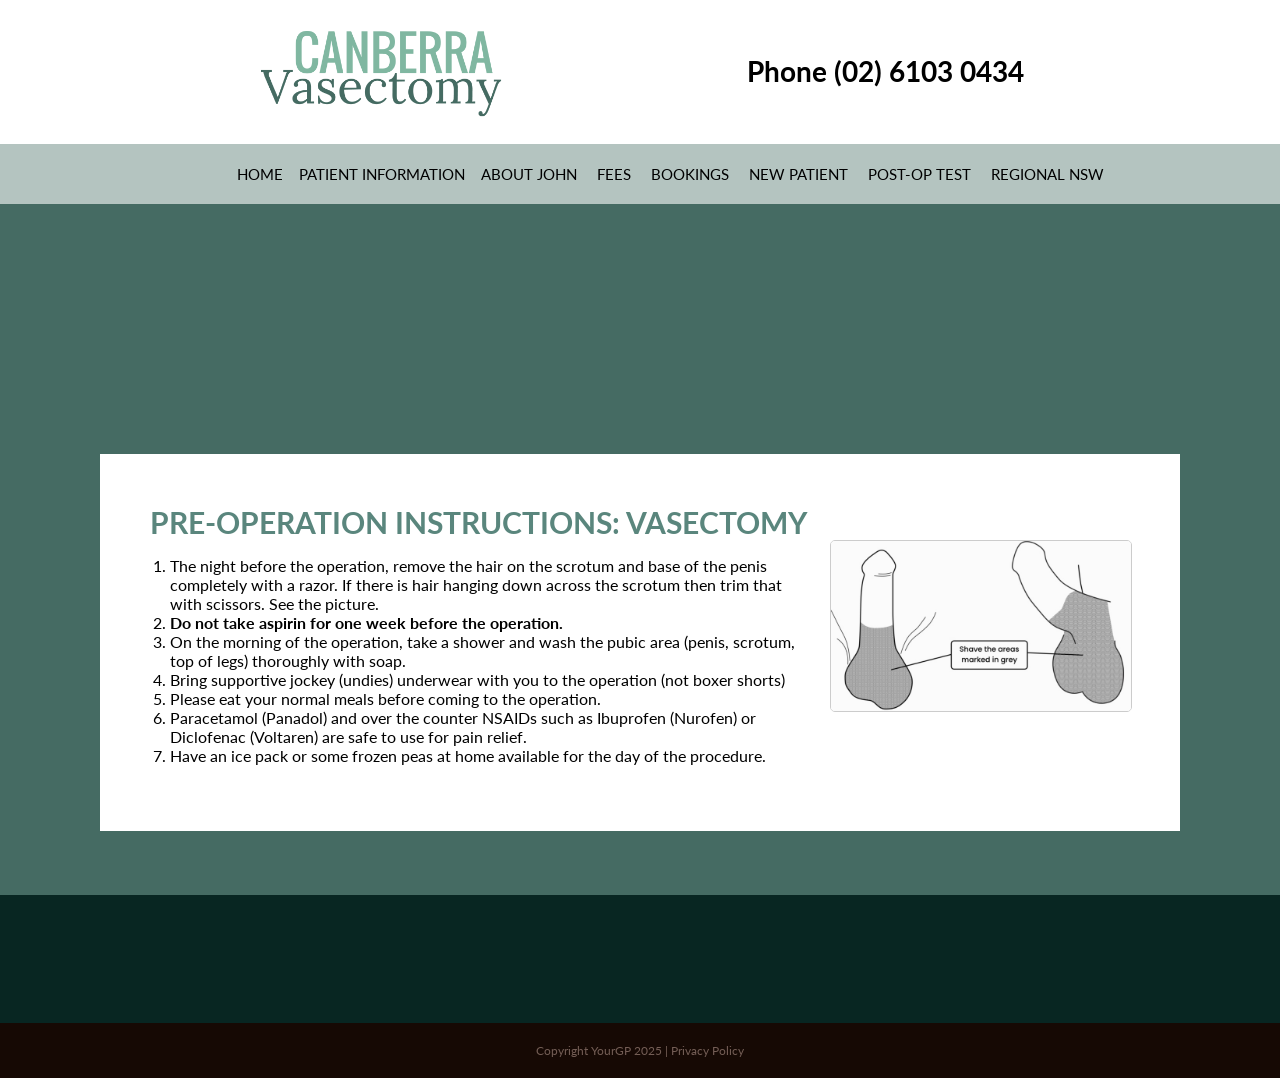
<file: pre-operation-instructions/index.html>
<!DOCTYPE html><html lang="en-AU"><head><meta charset="UTF-8"><meta name="viewport" content="width=device-width, initial-scale=1"><title>Pre-Operation Instructions - Canberra Vasectomy</title><meta name="description" content="Pre-operation instructions for your vasectomy at Canberra Vasectomy. How to prepare including shaving, medications to avoid, and what to bring on the day."><link rel="canonical" href="https://canberravasectomy.com.au/pre-operation-instructions/"><meta property="og:type" content="website"><meta property="og:site_name" content="Canberra Vasectomy"><meta property="og:url" content="https://canberravasectomy.com.au/pre-operation-instructions/"><meta property="og:title" content="Pre-Operation Instructions - Canberra Vasectomy"><meta property="og:description" content="Pre-operation instructions for your vasectomy at Canberra Vasectomy. How to prepare including shaving, medications to avoid, and what to bring on the day."><meta name="twitter:card" content="summary"><meta name="twitter:title" content="Pre-Operation Instructions - Canberra Vasectomy"><meta name="twitter:description" content="Pre-operation instructions for your vasectomy at Canberra Vasectomy. How to prepare including shaving, medications to avoid, and what to bring on the day."><link rel="icon" href="../favicon.ico"><link rel="stylesheet" href="../css/style.css?v=20261116" type="text/css" media="screen" /><link rel='stylesheet' id='googlefonts-css' href='https://fonts.googleapis.com/css?family=Lato%3A300%2C400%2C700%7CLora%3A400%2C700&#038;ver=53585c2b17d026d5ca75cd7c17bdbbac' type='text/css' media='all' /><!-- Google Tag Manager --><script>(function(w,d,s,l,i){w[l]=w[l]||[];w[l].push({'gtm.start':
new Date().getTime(),event:'gtm.js'});var f=d.getElementsByTagName(s)[0],
j=d.createElement(s),dl=l!='dataLayer'?'&l='+l:'';j.async=true;j.src=
'https://www.googletagmanager.com/gtm.js?id='+i+dl;f.parentNode.insertBefore(j,f);
})(window,document,'script','dataLayer','GTM-5C7MKW4');</script>
<!-- End Google Tag Manager --></head><body class="page page-id-182"><!-- Google Tag Manager (noscript) --><noscript><iframe src="https://www.googletagmanager.com/ns.html?id=GTM-5C7MKW4" height="0" width="0" style="display:none;visibility:hidden"></iframe></noscript><!-- End Google Tag Manager (noscript) --><header class="desktop header-top"><div> <img src="../images/logo-top.png" alt="Canberra Vasectomy"/><h2 style="display: inline-block; float: right; margin-top: 30px;"><a href="tel:0261030434" style="color: inherit; text-decoration: none;">Phone (02) 6103 0434</a></h2><div class="clearfix"></div></div><div class="clearfix"></div></header><header class="desktop header-bottom"><nav><ul> <a href="../"><li><h5>HOME</h5></li></a><li class="menu-item-has-children"><h5>PATIENT INFORMATION</h5><ul class="sub-menu"><li><a href="../faq">FAQ</a></li><li><a href="../pre-operation-instructions">Pre Operation Instructions</a></li><li><a href="../post-operation-instructions">Post Operation Care Instructions</a></li></ul></li> <a href="../john"><li><h5>ABOUT JOHN</h5></li></a> <a href="../fees"><li><h5>FEES</h5></li></a> <a href="../bookings"><li><h5>BOOKINGS</h5></li></a> <a href="../new-patient"><li><h5>NEW PATIENT</h5></li></a> <a href="../sample-drop-off"><li><h5>POST-OP TEST</h5></li></a> <a href="../regional-nsw/"><li><h5>REGIONAL NSW</h5></li></a></ul><div class="clearfix"></div></nav></header><header class="mobile header-top"><div> <img src="../images/logo-top.png" alt="Canberra Vasectomy"/> <img id="hamburger" src="../images/mobile-menu.png" alt="Menu"/><div class="clearfix"></div></div><div class="clearfix"></div></header><header class="mobile header-bottom"><nav><ul><li><h5><a href="tel:0261030434" style="color: inherit; text-decoration: none;">Phone (02) 6103 0434</a></h5></li></ul><div class="clearfix"></div></nav></header><div class="dropdown mobile"><nav><ul> <a href="../"><li>HOME</li></a><li class="menu-item-has-children"> <span class="toggle-label">PATIENT INFORMATION</span><ul class="sub-menu"><li><a href="../faq">FAQ</a></li><li><a href="../pre-operation-instructions">Pre Operation Instructions</a></li><li><a href="../post-operation-instructions">Post Operation Care Instructions</a></li></ul></li> <a href="../john"><li>ABOUT JOHN</li></a> <a href="../fees"><li>FEES</li></a> <a href="../bookings"><li>BOOKINGS</li></a> <a href="../new-patient"><li>NEW PATIENT</li></a> <a href="../sample-drop-off"><li>POST-OP TEST</li></a> <a href="../regional-nsw/"><li>REGIONAL NSW</li></a></ul></nav></div><div class="container-fluid"><section class="content--white"><h1 class="heading">PRE-OPERATION INSTRUCTIONS: VASECTOMY</h1><div class="pre-vasectomy-container"><ol class="vasectomy-instructions"><li> The night before the operation, remove the hair on the scrotum and base of the penis completely with a
 razor. If there is hair hanging down across the scrotum then trim that with scissors. See the picture.</li><li><strong>Do not take aspirin for one week before the operation.</strong></li><li> On the morning of the operation, take a shower and wash the pubic area (penis, scrotum, top of legs)
 thoroughly with soap.</li><li> Bring supportive jockey (undies) underwear with you to the operation (not boxer shorts)</li><li> Please eat your normal meals before coming to the operation.</li><li>Paracetamol (Panadol) and over the counter NSAIDs such as Ibuprofen (Nurofen) or Diclofenac
 (Voltaren) are safe to use for pain relief.</li><li> Have an ice pack or some frozen peas at home available for the day of the procedure.</li></ol><div class="vasectomy-image"> <img src="../images/vasectomy-shave.jpg"
 alt="Vasectomy Shaving Instructions" style="max-width: 100%; height: auto;"></div></div></section><footer><div class="footer-1"><div class="content"></div></div><div class="footer-2"><p>Copyright YourGP 2025 | <a href="../privacy-policy/">Privacy Policy</a></p></div></footer><script src="../js/main.js"></script>
</body>
</file>
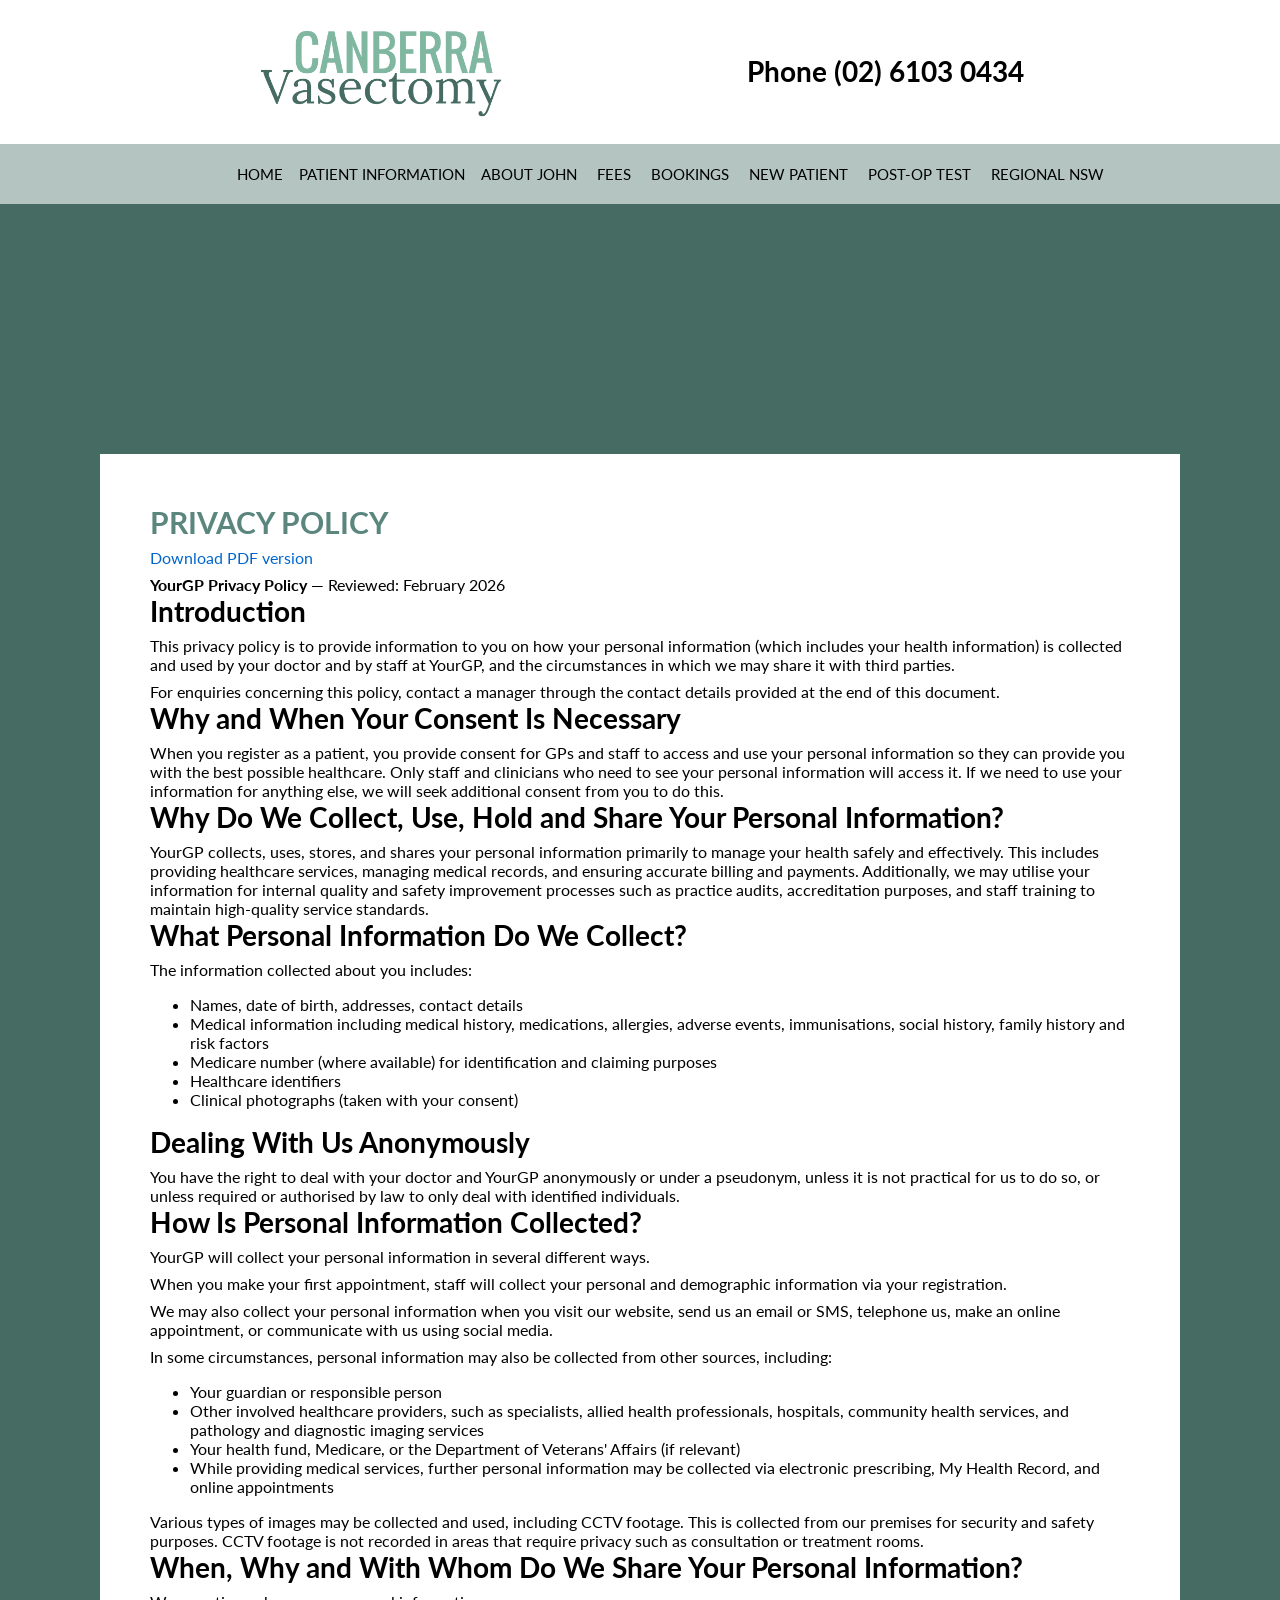
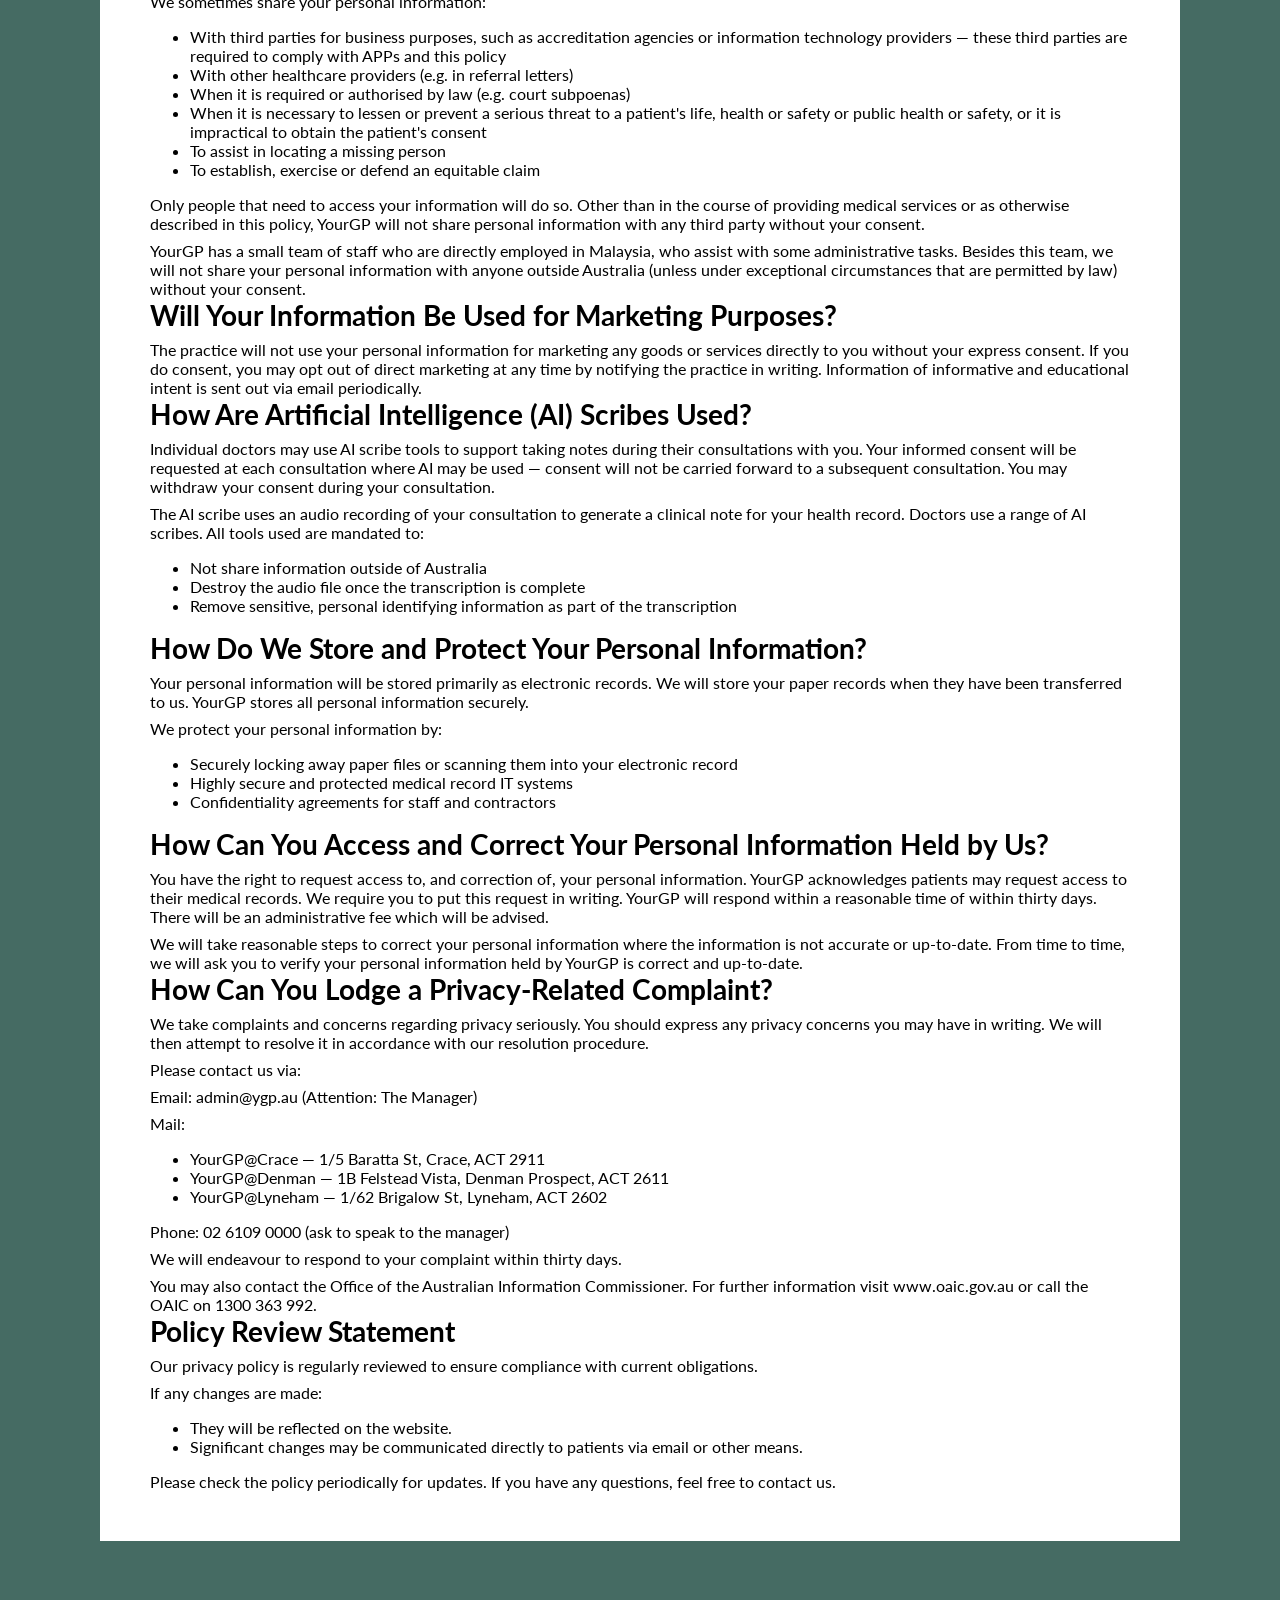
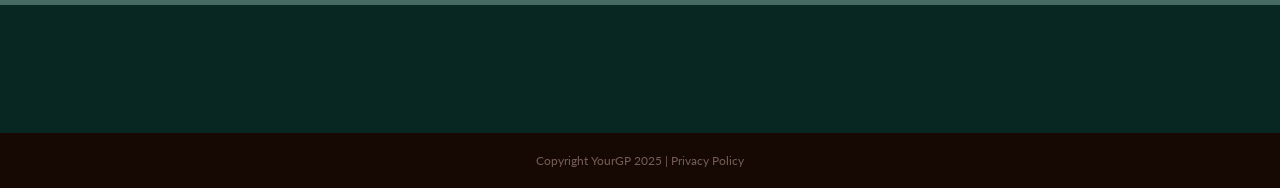
<file: privacy-policy/index.html>
<!DOCTYPE html><html lang="en-AU"><head><meta charset="UTF-8"><meta name="viewport" content="width=device-width, initial-scale=1"><title>Privacy Policy - Canberra Vasectomy</title><meta name="description" content="YourGP Privacy Policy — how we collect, use, and protect your personal information. Reviewed February 2026."><link rel="canonical" href="https://canberravasectomy.com.au/privacy-policy/"><meta property="og:type" content="website"><meta property="og:site_name" content="Canberra Vasectomy"><meta property="og:url" content="https://canberravasectomy.com.au/privacy-policy/"><meta property="og:title" content="Privacy Policy - Canberra Vasectomy"><meta property="og:description" content="YourGP Privacy Policy — how we collect, use, and protect your personal information. Reviewed February 2026."><meta name="twitter:card" content="summary"><meta name="twitter:title" content="Privacy Policy - Canberra Vasectomy"><meta name="twitter:description" content="YourGP Privacy Policy — how we collect, use, and protect your personal information. Reviewed February 2026."><link rel="icon" href="../favicon.ico"><link rel="stylesheet" href="../css/style.css?v=20261116" type="text/css" media="screen" /><link rel='stylesheet' id='googlefonts-css' href='https://fonts.googleapis.com/css?family=Lato%3A300%2C400%2C700%7CLora%3A400%2C700&#038;ver=53585c2b17d026d5ca75cd7c17bdbbac' type='text/css' media='all' /><!-- Google Tag Manager --><script>(function(w,d,s,l,i){w[l]=w[l]||[];w[l].push({'gtm.start':
new Date().getTime(),event:'gtm.js'});var f=d.getElementsByTagName(s)[0],
j=d.createElement(s),dl=l!='dataLayer'?'&l='+l:'';j.async=true;j.src=
'https://www.googletagmanager.com/gtm.js?id='+i+dl;f.parentNode.insertBefore(j,f);
})(window,document,'script','dataLayer','GTM-5C7MKW4');</script>
<!-- End Google Tag Manager --></head><body class="page"><!-- Google Tag Manager (noscript) --><noscript><iframe src="https://www.googletagmanager.com/ns.html?id=GTM-5C7MKW4" height="0" width="0" style="display:none;visibility:hidden"></iframe></noscript><!-- End Google Tag Manager (noscript) --><header class="desktop header-top"><div> <img src="../images/logo-top.png" alt="Canberra Vasectomy"/><h2 style="display: inline-block; float: right; margin-top: 30px;"><a href="tel:0261030434" style="color: inherit; text-decoration: none;">Phone (02) 6103 0434</a></h2><div class="clearfix"></div></div><div class="clearfix"></div></header><header class="desktop header-bottom"><nav><ul> <a href="../"><li><h5>HOME</h5></li></a><li class="menu-item-has-children"><h5>PATIENT INFORMATION</h5><ul class="sub-menu"><li><a href="../faq">FAQ</a></li><li><a href="../pre-operation-instructions">Pre Operation Instructions</a></li><li><a href="../post-operation-instructions">Post Operation Care Instructions</a></li></ul></li> <a href="../john"><li><h5>ABOUT JOHN</h5></li></a> <a href="../fees"><li><h5>FEES</h5></li></a> <a href="../bookings"><li><h5>BOOKINGS</h5></li></a> <a href="../new-patient"><li><h5>NEW PATIENT</h5></li></a> <a href="../sample-drop-off"><li><h5>POST-OP TEST</h5></li></a> <a href="../regional-nsw/"><li><h5>REGIONAL NSW</h5></li></a></ul><div class="clearfix"></div></nav></header><header class="mobile header-top"><div> <img src="../images/logo-top.png" alt="Canberra Vasectomy"/> <img id="hamburger" src="../images/mobile-menu.png" alt="Menu"/><div class="clearfix"></div></div><div class="clearfix"></div></header><header class="mobile header-bottom"><nav><ul><li><h5><a href="tel:0261030434" style="color: inherit; text-decoration: none;">Phone (02) 6103 0434</a></h5></li></ul><div class="clearfix"></div></nav></header><div class="dropdown mobile"><nav><ul> <a href="../"><li>HOME</li></a><li class="menu-item-has-children"> <span class="toggle-label">PATIENT INFORMATION</span><ul class="sub-menu"><li><a href="../faq">FAQ</a></li><li><a href="../pre-operation-instructions">Pre Operation Instructions</a></li><li><a href="../post-operation-instructions">Post Operation Care Instructions</a></li></ul></li> <a href="../john"><li>ABOUT JOHN</li></a> <a href="../fees"><li>FEES</li></a> <a href="../bookings"><li>BOOKINGS</li></a> <a href="../new-patient"><li>NEW PATIENT</li></a> <a href="../sample-drop-off"><li>POST-OP TEST</li></a> <a href="../regional-nsw/"><li>REGIONAL NSW</li></a></ul></nav></div><div class="container-fluid"><section class="content--white">
<h1 class="heading">PRIVACY POLICY</h1>
<p><a href="yourgp-privacy-policy.pdf" download style="color:#0066cc;">Download PDF version</a></p>
<p><strong>YourGP Privacy Policy</strong> — Reviewed: February 2026</p>

<h2>Introduction</h2>
<p>This privacy policy is to provide information to you on how your personal information (which includes your health information) is collected and used by your doctor and by staff at YourGP, and the circumstances in which we may share it with third parties.</p>
<p>For enquiries concerning this policy, contact a manager through the contact details provided at the end of this document.</p>

<h2>Why and When Your Consent Is Necessary</h2>
<p>When you register as a patient, you provide consent for GPs and staff to access and use your personal information so they can provide you with the best possible healthcare. Only staff and clinicians who need to see your personal information will access it. If we need to use your information for anything else, we will seek additional consent from you to do this.</p>

<h2>Why Do We Collect, Use, Hold and Share Your Personal Information?</h2>
<p>YourGP collects, uses, stores, and shares your personal information primarily to manage your health safely and effectively. This includes providing healthcare services, managing medical records, and ensuring accurate billing and payments. Additionally, we may utilise your information for internal quality and safety improvement processes such as practice audits, accreditation purposes, and staff training to maintain high-quality service standards.</p>

<h2>What Personal Information Do We Collect?</h2>
<p>The information collected about you includes:</p>
<ul>
<li>Names, date of birth, addresses, contact details</li>
<li>Medical information including medical history, medications, allergies, adverse events, immunisations, social history, family history and risk factors</li>
<li>Medicare number (where available) for identification and claiming purposes</li>
<li>Healthcare identifiers</li>
<li>Clinical photographs (taken with your consent)</li>
</ul>

<h2>Dealing With Us Anonymously</h2>
<p>You have the right to deal with your doctor and YourGP anonymously or under a pseudonym, unless it is not practical for us to do so, or unless required or authorised by law to only deal with identified individuals.</p>

<h2>How Is Personal Information Collected?</h2>
<p>YourGP will collect your personal information in several different ways.</p>
<p>When you make your first appointment, staff will collect your personal and demographic information via your registration.</p>
<p>We may also collect your personal information when you visit our website, send us an email or SMS, telephone us, make an online appointment, or communicate with us using social media.</p>
<p>In some circumstances, personal information may also be collected from other sources, including:</p>
<ul>
<li>Your guardian or responsible person</li>
<li>Other involved healthcare providers, such as specialists, allied health professionals, hospitals, community health services, and pathology and diagnostic imaging services</li>
<li>Your health fund, Medicare, or the Department of Veterans' Affairs (if relevant)</li>
<li>While providing medical services, further personal information may be collected via electronic prescribing, My Health Record, and online appointments</li>
</ul>
<p>Various types of images may be collected and used, including CCTV footage. This is collected from our premises for security and safety purposes. CCTV footage is not recorded in areas that require privacy such as consultation or treatment rooms.</p>

<h2>When, Why and With Whom Do We Share Your Personal Information?</h2>
<p>We sometimes share your personal information:</p>
<ul>
<li>With third parties for business purposes, such as accreditation agencies or information technology providers — these third parties are required to comply with APPs and this policy</li>
<li>With other healthcare providers (e.g. in referral letters)</li>
<li>When it is required or authorised by law (e.g. court subpoenas)</li>
<li>When it is necessary to lessen or prevent a serious threat to a patient's life, health or safety or public health or safety, or it is impractical to obtain the patient's consent</li>
<li>To assist in locating a missing person</li>
<li>To establish, exercise or defend an equitable claim</li>
</ul>
<p>Only people that need to access your information will do so. Other than in the course of providing medical services or as otherwise described in this policy, YourGP will not share personal information with any third party without your consent.</p>
<p>YourGP has a small team of staff who are directly employed in Malaysia, who assist with some administrative tasks. Besides this team, we will not share your personal information with anyone outside Australia (unless under exceptional circumstances that are permitted by law) without your consent.</p>

<h2>Will Your Information Be Used for Marketing Purposes?</h2>
<p>The practice will not use your personal information for marketing any goods or services directly to you without your express consent. If you do consent, you may opt out of direct marketing at any time by notifying the practice in writing. Information of informative and educational intent is sent out via email periodically.</p>

<h2>How Are Artificial Intelligence (AI) Scribes Used?</h2>
<p>Individual doctors may use AI scribe tools to support taking notes during their consultations with you. Your informed consent will be requested at each consultation where AI may be used — consent will not be carried forward to a subsequent consultation. You may withdraw your consent during your consultation.</p>
<p>The AI scribe uses an audio recording of your consultation to generate a clinical note for your health record. Doctors use a range of AI scribes. All tools used are mandated to:</p>
<ul>
<li>Not share information outside of Australia</li>
<li>Destroy the audio file once the transcription is complete</li>
<li>Remove sensitive, personal identifying information as part of the transcription</li>
</ul>

<h2>How Do We Store and Protect Your Personal Information?</h2>
<p>Your personal information will be stored primarily as electronic records. We will store your paper records when they have been transferred to us. YourGP stores all personal information securely.</p>
<p>We protect your personal information by:</p>
<ul>
<li>Securely locking away paper files or scanning them into your electronic record</li>
<li>Highly secure and protected medical record IT systems</li>
<li>Confidentiality agreements for staff and contractors</li>
</ul>

<h2>How Can You Access and Correct Your Personal Information Held by Us?</h2>
<p>You have the right to request access to, and correction of, your personal information. YourGP acknowledges patients may request access to their medical records. We require you to put this request in writing. YourGP will respond within a reasonable time of within thirty days. There will be an administrative fee which will be advised.</p>
<p>We will take reasonable steps to correct your personal information where the information is not accurate or up-to-date. From time to time, we will ask you to verify your personal information held by YourGP is correct and up-to-date.</p>

<h2>How Can You Lodge a Privacy-Related Complaint?</h2>
<p>We take complaints and concerns regarding privacy seriously. You should express any privacy concerns you may have in writing. We will then attempt to resolve it in accordance with our resolution procedure.</p>
<p>Please contact us via:</p>
<p>Email: <a href="mailto:admin@ygp.au">admin@ygp.au</a> (Attention: The Manager)</p>
<p>Mail:</p>
<ul>
<li>YourGP@Crace — 1/5 Baratta St, Crace, ACT 2911</li>
<li>YourGP@Denman — 1B Felstead Vista, Denman Prospect, ACT 2611</li>
<li>YourGP@Lyneham — 1/62 Brigalow St, Lyneham, ACT 2602</li>
</ul>
<p>Phone: <a href="tel:0261090000">02 6109 0000</a> (ask to speak to the manager)</p>
<p>We will endeavour to respond to your complaint within thirty days.</p>
<p>You may also contact the Office of the Australian Information Commissioner. For further information visit <a href="https://www.oaic.gov.au" target="_blank" rel="noopener noreferrer">www.oaic.gov.au</a> or call the OAIC on 1300 363 992.</p>

<h2>Policy Review Statement</h2>
<p>Our privacy policy is regularly reviewed to ensure compliance with current obligations.</p>
<p>If any changes are made:</p>
<ul>
<li>They will be reflected on the website.</li>
<li>Significant changes may be communicated directly to patients via email or other means.</li>
</ul>
<p>Please check the policy periodically for updates. If you have any questions, feel free to contact us.</p>
</section></div><footer><div class="footer-1"><div class="content"></div></div><div class="footer-2"><p>Copyright YourGP 2025 | <a href="../privacy-policy/">Privacy Policy</a></p></div></footer><script src="../js/main.js"></script>
</body></html>
</file>
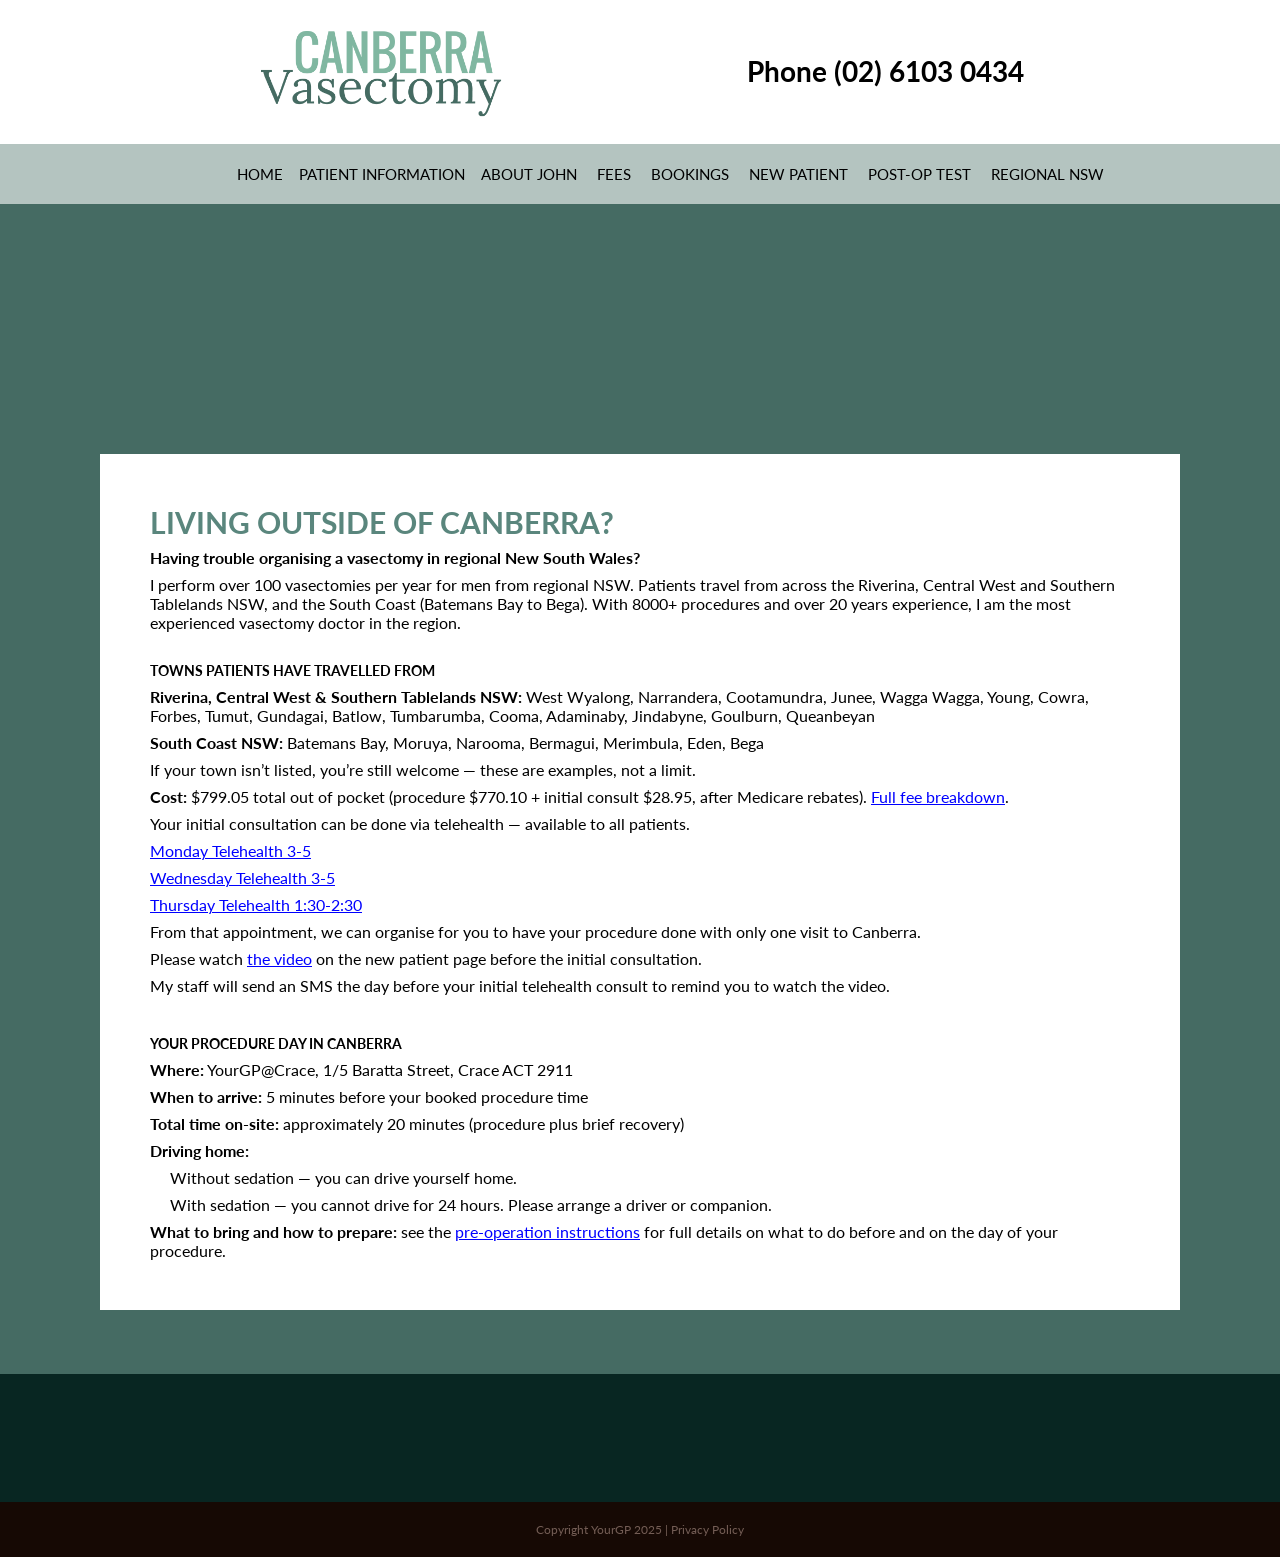
<file: regional-nsw/index.html>
<!DOCTYPE html><html lang="en-AU"><head><meta charset="UTF-8"><meta name="viewport" content="width=device-width, initial-scale=1"><title>Regional NSW - Canberra Vasectomy</title><meta name="description" content="Regional NSW vasectomy services by Dr John Deery at Canberra Vasectomy. Telehealth consultations available for patients from Parkes, Wagga, Bega, and beyond."><link rel="canonical" href="https://canberravasectomy.com.au/regional-nsw/"><meta property="og:type" content="website"><meta property="og:site_name" content="Canberra Vasectomy"><meta property="og:url" content="https://canberravasectomy.com.au/regional-nsw/"><meta property="og:title" content="Regional NSW - Canberra Vasectomy"><meta property="og:description" content="Regional NSW vasectomy services by Dr John Deery at Canberra Vasectomy. Telehealth consultations available for patients from Parkes, Wagga, Bega, and beyond."><meta name="twitter:card" content="summary"><meta name="twitter:title" content="Regional NSW - Canberra Vasectomy"><meta name="twitter:description" content="Regional NSW vasectomy services by Dr John Deery at Canberra Vasectomy. Telehealth consultations available for patients from Parkes, Wagga, Bega, and beyond."><link rel="icon" href="../favicon.ico"><link rel="stylesheet" href="../css/style.css?v=20261116" type="text/css" media="screen" /><link rel='stylesheet' id='googlefonts-css' href='https://fonts.googleapis.com/css?family=Lato%3A300%2C400%2C700%7CLora%3A400%2C700&#038;ver=53585c2b17d026d5ca75cd7c17bdbbac' type='text/css' media='all' /><!-- Google Tag Manager --><script>(function(w,d,s,l,i){w[l]=w[l]||[];w[l].push({'gtm.start':
new Date().getTime(),event:'gtm.js'});var f=d.getElementsByTagName(s)[0],
j=d.createElement(s),dl=l!='dataLayer'?'&l='+l:'';j.async=true;j.src=
'https://www.googletagmanager.com/gtm.js?id='+i+dl;f.parentNode.insertBefore(j,f);
})(window,document,'script','dataLayer','GTM-5C7MKW4');</script>
<!-- End Google Tag Manager --></head><body class="page page-id-87"><!-- Google Tag Manager (noscript) --><noscript><iframe src="https://www.googletagmanager.com/ns.html?id=GTM-5C7MKW4" height="0" width="0" style="display:none;visibility:hidden"></iframe></noscript><!-- End Google Tag Manager (noscript) --><header class="desktop header-top"><div> <img src="../images/logo-top.png" alt="Canberra Vasectomy"/><h2 style="display: inline-block; float: right; margin-top: 30px;"><a href="tel:0261030434" style="color: inherit; text-decoration: none;">Phone (02) 6103 0434</a></h2><div class="clearfix"></div></div><div class="clearfix"></div></header><header class="desktop header-bottom"><nav><ul> <a href="../"><li><h5>HOME</h5></li></a><li class="menu-item-has-children"><h5>PATIENT INFORMATION</h5><ul class="sub-menu"><li><a href="../faq">FAQ</a></li><li><a href="../pre-operation-instructions">Pre Operation Instructions</a></li><li><a href="../post-operation-instructions">Post Operation Care Instructions</a></li></ul></li> <a href="../john"><li><h5>ABOUT JOHN</h5></li></a> <a href="../fees"><li><h5>FEES</h5></li></a> <a href="../bookings"><li><h5>BOOKINGS</h5></li></a> <a href="../new-patient"><li><h5>NEW PATIENT</h5></li></a> <a href="../sample-drop-off"><li><h5>POST-OP TEST</h5></li></a> <a href="../regional-nsw/"><li><h5>REGIONAL NSW</h5></li></a></ul><div class="clearfix"></div></nav></header><header class="mobile header-top"><div> <img src="../images/logo-top.png" alt="Canberra Vasectomy"/> <img id="hamburger" src="../images/mobile-menu.png" alt="Menu"/><div class="clearfix"></div></div><div class="clearfix"></div></header><header class="mobile header-bottom"><nav><ul><li><h5><a href="tel:0261030434" style="color: inherit; text-decoration: none;">Phone (02) 6103 0434</a></h5></li></ul><div class="clearfix"></div></nav></header><div class="dropdown mobile"><nav><ul> <a href="../"><li>HOME</li></a><li class="menu-item-has-children"> <span class="toggle-label">PATIENT INFORMATION</span><ul class="sub-menu"><li><a href="../faq">FAQ</a></li><li><a href="../pre-operation-instructions">Pre Operation Instructions</a></li><li><a href="../post-operation-instructions">Post Operation Care Instructions</a></li></ul></li> <a href="../john"><li>ABOUT JOHN</li></a> <a href="../fees"><li>FEES</li></a> <a href="../bookings"><li>BOOKINGS</li></a> <a href="../new-patient"><li>NEW PATIENT</li></a> <a href="../sample-drop-off"><li>POST-OP TEST</li></a> <a href="../regional-nsw/"><li>REGIONAL NSW</li></a></ul></nav></div><div class="container-fluid"><section class="content--white"><h1 class="heading">LIVING OUTSIDE OF CANBERRA?</h1><p> <b>Having trouble organising a vasectomy in regional New South Wales?</b></p><p> I perform over 100 vasectomies per year for men from regional NSW. Patients travel from across the Riverina, Central West and Southern Tablelands NSW, and the South Coast (Batemans Bay to Bega). With 8000+ procedures and over 20 years experience, I am the most experienced vasectomy doctor in the region.</p><h3 class="info__heading" style="margin-top: 30px;">TOWNS PATIENTS HAVE TRAVELLED FROM</h3><p><strong>Riverina, Central West &amp; Southern Tablelands NSW:</strong> West Wyalong, Narrandera, Cootamundra, Junee, Wagga Wagga, Young, Cowra, Forbes, Tumut, Gundagai, Batlow, Tumbarumba, Cooma, Adaminaby, Jindabyne, Goulburn, Queanbeyan</p><p><strong>South Coast NSW:</strong> Batemans Bay, Moruya, Narooma, Bermagui, Merimbula, Eden, Bega</p><p>If your town isn&rsquo;t listed, you&rsquo;re still welcome &mdash; these are examples, not a limit.</p><p> <strong>Cost:</strong> $799.05 total out of pocket (procedure $770.10 + initial consult $28.95, after Medicare rebates). <a href="../fees" style="color: #0000ff; text-decoration: underline;">Full fee breakdown</a>.</p><p> Your initial consultation can be done via telehealth — available to all patients.</p><p> <a href="https://www.hotdoc.com.au/medical-centres/denman-prospect-ACT-2611/yourgp-denman/doctors/dr-john-deery-vasectomies-only" class="blue-link" rel="noopener noreferrer">Monday Telehealth 3-5</a></p><p> <a href="https://www.hotdoc.com.au/medical-centres/lyneham-ACT-2602/yourgp-crace-lyneham/doctors/dr-john-deery-vasectomy" class="blue-link" rel="noopener noreferrer">Wednesday Telehealth 3-5</a></p><p> <a href="https://www.hotdoc.com.au/medical-centres/crace-ACT-2911/yourgp-crace-yourgp-lyneham/doctors/dr-john-deery-vasectomy-1" class="blue-link" rel="noopener noreferrer">Thursday Telehealth 1:30-2:30</a></p><p> From that appointment, we can organise for you to have your procedure done with only one visit to Canberra.</p><p> Please watch <a href="../new-patient/#video" class="blue-link">the video</a> on the new patient page before the initial consultation.</p><p> My staff will send an SMS the day before your initial telehealth consult to remind you to watch the video.</p><h3 class="info__heading" style="margin-top: 40px;">YOUR PROCEDURE DAY IN CANBERRA</h3><p><strong>Where:</strong> YourGP@Crace, 1/5 Baratta Street, Crace ACT 2911</p><p><strong>When to arrive:</strong> 5 minutes before your booked procedure time</p><p><strong>Total time on-site:</strong> approximately 20 minutes (procedure plus brief recovery)</p><p><strong>Driving home:</strong></p><p style="margin-left: 20px;">Without sedation &mdash; you can drive yourself home.</p><p style="margin-left: 20px;">With sedation &mdash; you cannot drive for 24 hours. Please arrange a driver or companion.</p><p><strong>What to bring and how to prepare:</strong> see the <a href="../pre-operation-instructions/" style="color: #0000ff; text-decoration: underline;">pre-operation instructions</a> for full details on what to do before and on the day of your procedure.</p></section><footer><div class="footer-1"><div class="content"></div></div><div class="footer-2"><p>Copyright YourGP 2025 | <a href="../privacy-policy/">Privacy Policy</a></p></div></footer><script src="../js/main.js"></script>
</body>
</file>
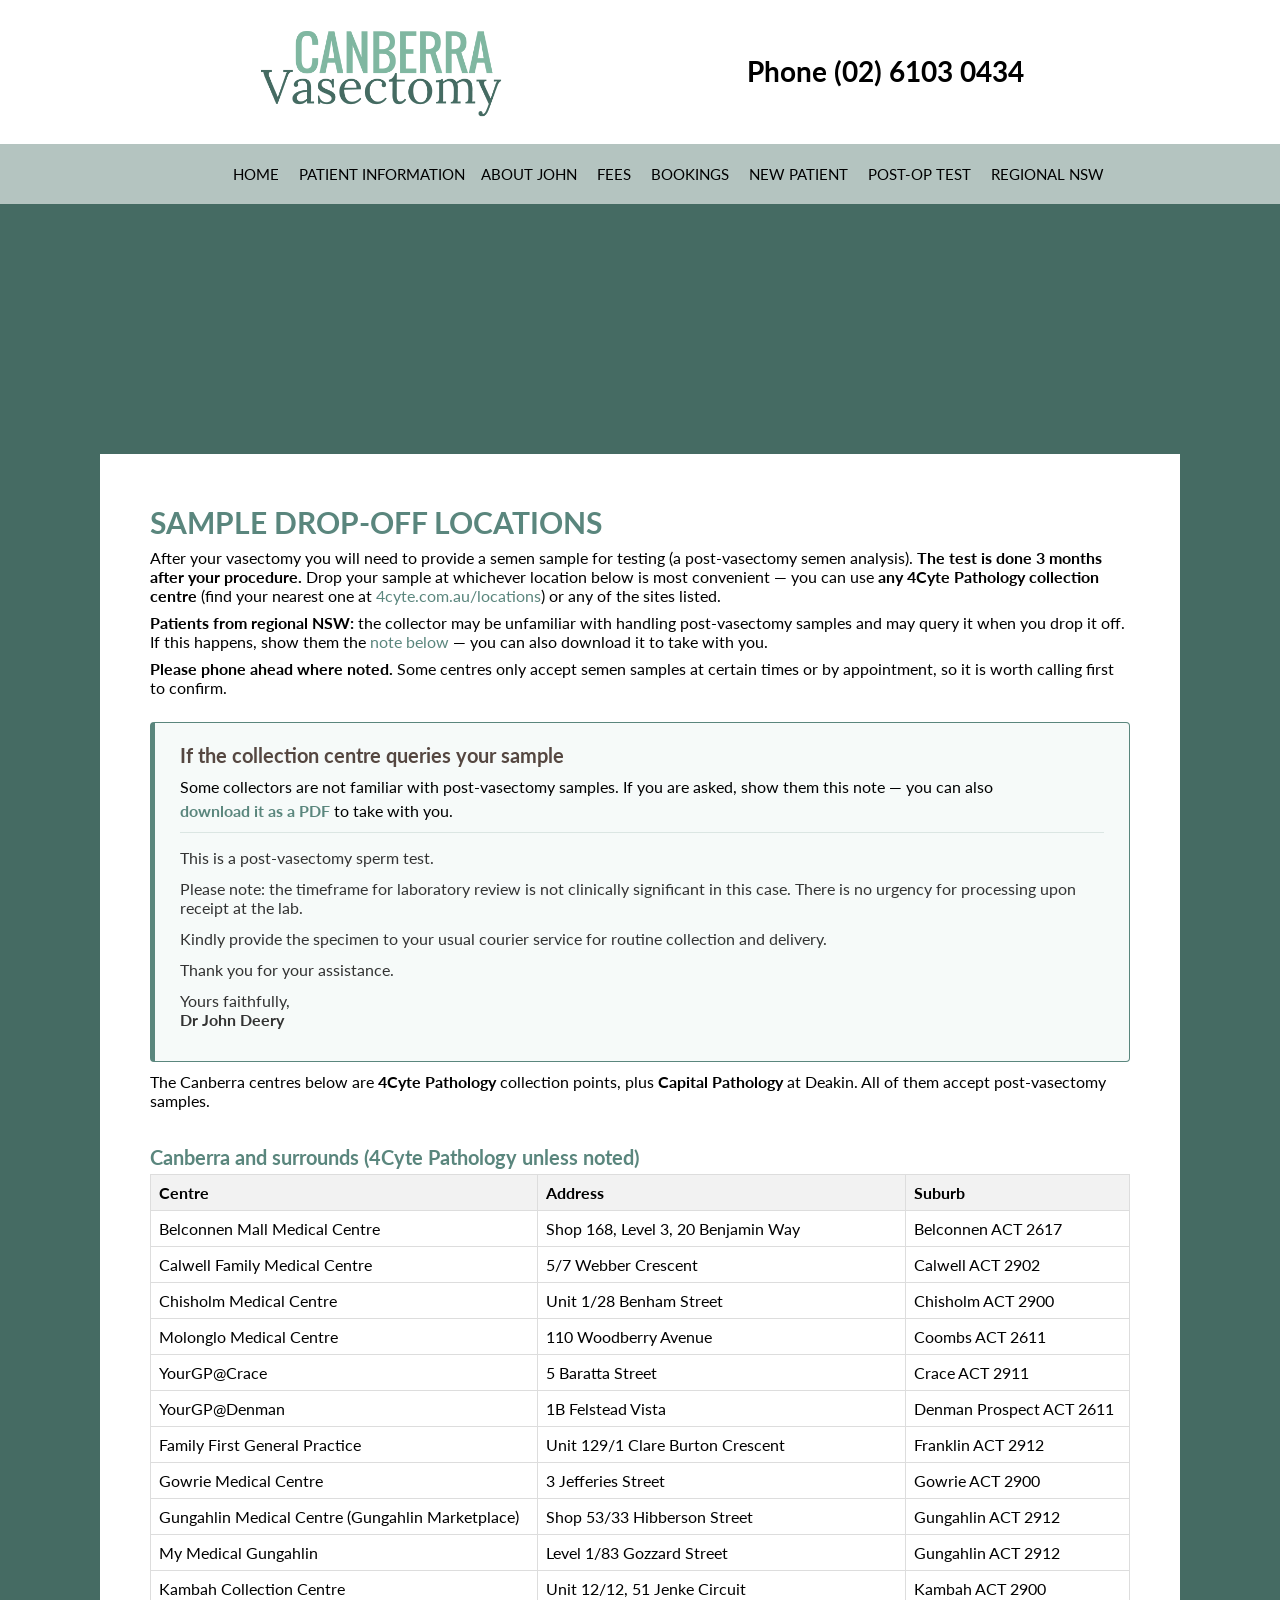
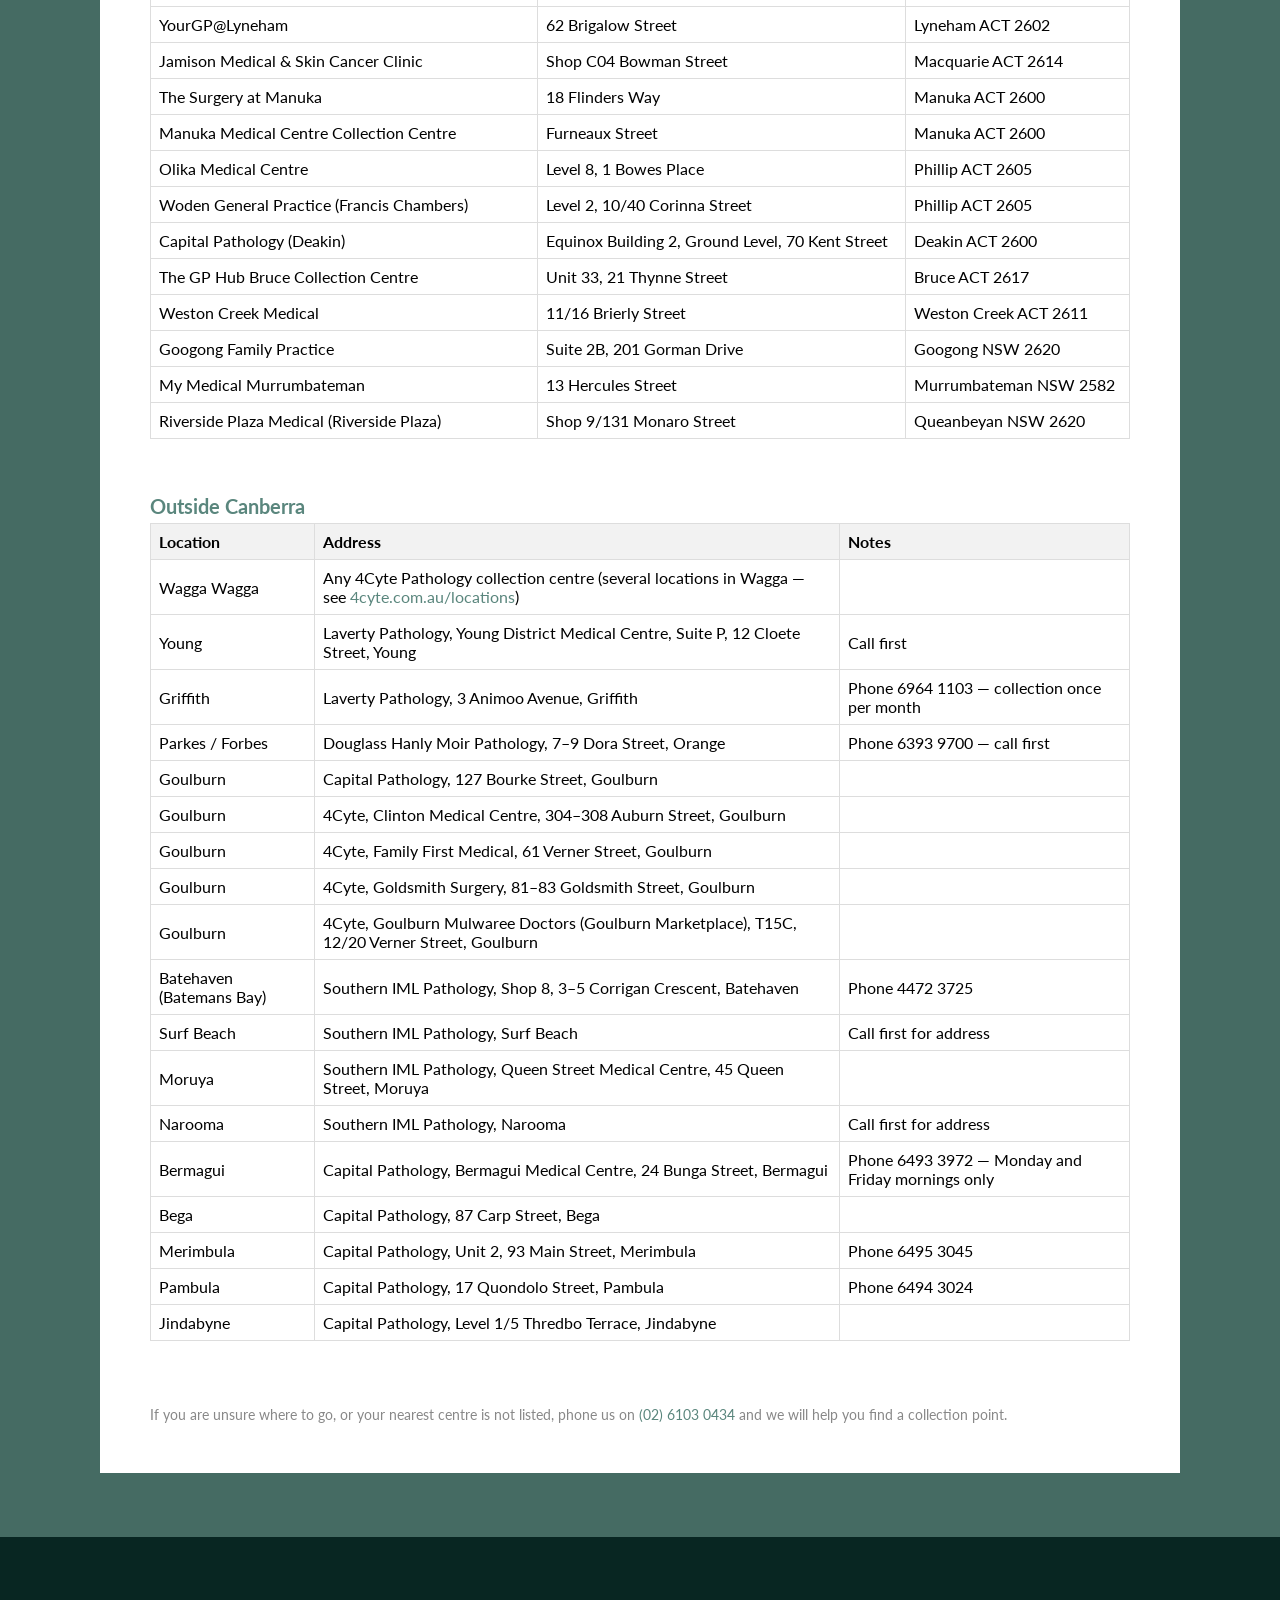
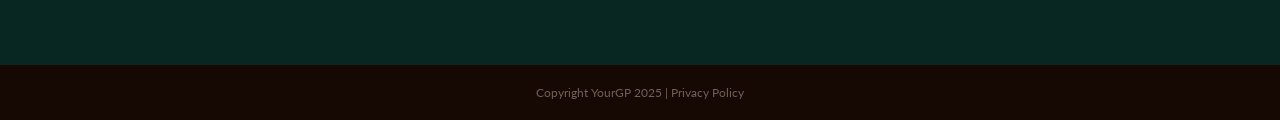
<file: sample-drop-off/index.html>
<!DOCTYPE html>
<html lang="en-AU">
<head>
<meta charset="UTF-8">
<meta name="viewport" content="width=device-width, initial-scale=1">
<title>Sample Drop-Off Locations - Canberra Vasectomy</title>
<meta name="description" content="Where to drop off your post-vasectomy semen sample. Collection centres across Canberra and regional NSW, including any 4Cyte Pathology location.">
<link rel="canonical" href="https://canberravasectomy.com.au/sample-drop-off/">
<meta property="og:type" content="website">
<meta property="og:site_name" content="Canberra Vasectomy">
<meta property="og:url" content="https://canberravasectomy.com.au/sample-drop-off/">
<meta property="og:title" content="Sample Drop-Off Locations - Canberra Vasectomy">
<meta property="og:description" content="Where to drop off your post-vasectomy semen sample. Collection centres across Canberra and regional NSW.">
<meta name="twitter:card" content="summary">
<meta name="twitter:title" content="Sample Drop-Off Locations - Canberra Vasectomy">
<meta name="twitter:description" content="Where to drop off your post-vasectomy semen sample. Collection centres across Canberra and regional NSW.">
<link rel="icon" href="../favicon.ico">
<link rel="stylesheet" href="../css/style.css?v=20261116" type="text/css" media="screen" />
<link rel='stylesheet' id='googlefonts-css' href='https://fonts.googleapis.com/css?family=Lato%3A300%2C400%2C700%7CLora%3A400%2C700&#038;ver=53585c2b17d026d5ca75cd7c17bdbbac' type='text/css' media='all' />
<!-- Google Tag Manager -->
<script>(function(w,d,s,l,i){w[l]=w[l]||[];w[l].push({'gtm.start':
new Date().getTime(),event:'gtm.js'});var f=d.getElementsByTagName(s)[0],
j=d.createElement(s),dl=l!='dataLayer'?'&l='+l:'';j.async=true;j.src=
'https://www.googletagmanager.com/gtm.js?id='+i+dl;f.parentNode.insertBefore(j,f);
})(window,document,'script','dataLayer','GTM-5C7MKW4');</script>
<!-- End Google Tag Manager -->
<style>
/* Page-scoped: stack the two location tables full-width so long addresses stay readable */
.pathology-info-container { padding: 20px 0; }
.pathology-tables { flex-direction: column; }
.pathology-table { width: 100%; }
.pathology-table caption { font-size: 20px; color: #5A867D; margin-top: 15px; }
.drop-note { margin-top: 25px; color: #888; font-size: 14px; }
/* Phones: show each location as a stacked card so nothing runs off the screen */
@media (max-width: 600px) {
  .pathology-table, .pathology-table tbody, .pathology-table tr, .pathology-table td { display: block; width: 100%; box-sizing: border-box; }
  .pathology-table caption { display: block; }
  .pathology-table thead { display: none; }
  .pathology-table tr { border: 1px solid #ddd; border-radius: 4px; padding: 10px 12px; margin-bottom: 10px; }
  .pathology-table td { border: none; padding: 2px 0; overflow-wrap: anywhere; }
  .pathology-table td:first-child { font-weight: 700; color: #554741; }
  .pathology-table td:empty { display: none; }
  .pathology-table td:nth-child(3) { color: #5A867D; }
}
.collector-note { border: 1px solid #5A867D; border-left: 5px solid #5A867D; background: #f6faf9; padding: 20px 25px; margin: 25px 0 10px; border-radius: 4px; }
.collector-note h2 { font-family: 'Lato', sans-serif; font-weight: 700; font-size: 20px; color: #554741; margin: 0 0 10px; }
.collector-note .letter { border-top: 1px solid #dbe6e3; margin-top: 12px; padding-top: 15px; color: #333; }
.collector-note .letter p { margin: 0 0 12px; }
.collector-note .sign-off { margin-top: 18px; }
.collector-note .download-link { display: inline-block; margin-top: 5px; color: #5A867D; font-weight: 700; }
</style>
</head>
<body class="page page-id-sample-drop-off">
<!-- Google Tag Manager (noscript) -->
<noscript><iframe src="https://www.googletagmanager.com/ns.html?id=GTM-5C7MKW4"
height="0" width="0" style="display:none;visibility:hidden"></iframe></noscript>
<!-- End Google Tag Manager (noscript) -->
<header class="desktop header-top">
<div>
  <img src="../images/logo-top.png" alt="Canberra Vasectomy"/>
  <h2 style="display: inline-block; float: right; margin-top: 30px;"><a href="tel:0261030434" style="color: inherit; text-decoration: none;">Phone (02) 6103 0434</a></h2>
  <div class="clearfix"></div>
</div>
<div class="clearfix"></div>
</header>
<header class="desktop header-bottom">
<nav>
  <ul>
    <a href="../"><li><h5>HOME</h5></li></a>
    <li class="menu-item-has-children">
      <h5>PATIENT INFORMATION</h5>
      <ul class="sub-menu">
        <li><a href="../faq">FAQ</a></li>
        <li><a href="../pre-operation-instructions">Pre Operation Instructions</a></li>
        <li><a href="../post-operation-instructions">Post Operation Care Instructions</a></li>
        
      </ul>
    </li>
    <a href="../john"><li><h5>ABOUT JOHN</h5></li></a>
    <a href="../fees"><li><h5>FEES</h5></li></a>
    <a href="../bookings"><li><h5>BOOKINGS</h5></li></a>
    <a href="../new-patient"><li><h5>NEW PATIENT</h5></li></a> <a href="../sample-drop-off"><li><h5>POST-OP TEST</h5></li></a>
    <a href="../regional-nsw/"><li><h5>REGIONAL NSW</h5></li></a>
  </ul>
  <div class="clearfix"></div>
</nav>
</header>
<header class="mobile header-top">
<div>
  <img src="../images/logo-top.png" alt="Canberra Vasectomy"/>
  <img id="hamburger" src="../images/mobile-menu.png" alt="Menu"/>
  <div class="clearfix"></div>
</div>
<div class="clearfix"></div>
</header>
<header class="mobile header-bottom">
<nav>
  <ul>
    <li><h5><a href="tel:0261030434" style="color: inherit; text-decoration: none;">Phone (02) 6103 0434</a></h5></li>
  </ul>
  <div class="clearfix"></div>
</nav>
</header>
<div class="dropdown mobile">
<nav>
  <ul>
    <a href="../"><li>HOME</li></a>
    <li class="menu-item-has-children">
      <span class="toggle-label">PATIENT INFORMATION</span>
      <ul class="sub-menu">
        <li><a href="../faq">FAQ</a></li>
        <li><a href="../pre-operation-instructions">Pre Operation Instructions</a></li>
        <li><a href="../post-operation-instructions">Post Operation Care Instructions</a></li>
        
      </ul>
    </li>
    <a href="../john"><li>ABOUT JOHN</li></a>
    <a href="../fees"><li>FEES</li></a>
    <a href="../bookings"><li>BOOKINGS</li></a>
    <a href="../new-patient"><li>NEW PATIENT</li></a> <a href="../sample-drop-off"><li>POST-OP TEST</li></a>
    <a href="../regional-nsw/"><li>REGIONAL NSW</li></a>
  </ul>
</nav>
</div>

<div class="container-fluid">
<section class="content--white">

<h1 class="heading">SAMPLE DROP-OFF LOCATIONS</h1>
<p>After your vasectomy you will need to provide a semen sample for testing (a post-vasectomy semen analysis). <strong>The test is done 3 months after your procedure.</strong> Drop your sample at whichever location below is most convenient &mdash; you can use <strong>any 4Cyte Pathology collection centre</strong> (find your nearest one at <a href="https://www.4cyte.com.au/locations" target="_blank" rel="noopener" style="color: #5A867D;">4cyte.com.au/locations</a>) or any of the sites listed.</p>
<p><strong>Patients from regional NSW:</strong> the collector may be unfamiliar with handling post-vasectomy samples and may query it when you drop it off. If this happens, show them the <a href="#collector-note" style="color: #5A867D;">note below</a> &mdash; you can also download it to take with you.</p>
<p style="margin-bottom: 5px;"><strong>Please phone ahead where noted.</strong> Some centres only accept semen samples at certain times or by appointment, so it is worth calling first to confirm.</p>

<div class="collector-note" id="collector-note">
<h2>If the collection centre queries your sample</h2>
<p>Some collectors are not familiar with post-vasectomy samples. If you are asked, show them this note &mdash; you can also <a class="download-link" href="collector-note.pdf" download>download it as a PDF</a> to take with you.</p>
<div class="letter">
<p>This is a post-vasectomy sperm test.</p>
<p>Please note: the timeframe for laboratory review is not clinically significant in this case. There is no urgency for processing upon receipt at the lab.</p>
<p>Kindly provide the specimen to your usual courier service for routine collection and delivery.</p>
<p>Thank you for your assistance.</p>
<p class="sign-off">Yours faithfully,<br><strong>Dr John Deery</strong></p>
</div>
</div>

<p>The Canberra centres below are <strong>4Cyte Pathology</strong> collection points, plus <strong>Capital Pathology</strong> at Deakin. All of them accept post-vasectomy samples.</p>

<div class="pathology-info-container">
<div class="pathology-tables">

<table class="pathology-table">
<caption>Canberra and surrounds (4Cyte Pathology unless noted)</caption>
<thead>
<tr><th>Centre</th><th>Address</th><th>Suburb</th></tr>
</thead>
<tbody>
<tr><td>Belconnen Mall Medical Centre</td><td>Shop 168, Level 3, 20 Benjamin Way</td><td>Belconnen ACT 2617</td></tr>
<tr><td>Calwell Family Medical Centre</td><td>5/7 Webber Crescent</td><td>Calwell ACT 2902</td></tr>
<tr><td>Chisholm Medical Centre</td><td>Unit 1/28 Benham Street</td><td>Chisholm ACT 2900</td></tr>
<tr><td>Molonglo Medical Centre</td><td>110 Woodberry Avenue</td><td>Coombs ACT 2611</td></tr>
<tr><td>YourGP@Crace</td><td>5 Baratta Street</td><td>Crace ACT 2911</td></tr>
<tr><td>YourGP@Denman</td><td>1B Felstead Vista</td><td>Denman Prospect ACT 2611</td></tr>
<tr><td>Family First General Practice</td><td>Unit 129/1 Clare Burton Crescent</td><td>Franklin ACT 2912</td></tr>
<tr><td>Gowrie Medical Centre</td><td>3 Jefferies Street</td><td>Gowrie ACT 2900</td></tr>
<tr><td>Gungahlin Medical Centre (Gungahlin Marketplace)</td><td>Shop 53/33 Hibberson Street</td><td>Gungahlin ACT 2912</td></tr>
<tr><td>My Medical Gungahlin</td><td>Level 1/83 Gozzard Street</td><td>Gungahlin ACT 2912</td></tr>
<tr><td>Kambah Collection Centre</td><td>Unit 12/12, 51 Jenke Circuit</td><td>Kambah ACT 2900</td></tr>
<tr><td>YourGP@Lyneham</td><td>62 Brigalow Street</td><td>Lyneham ACT 2602</td></tr>
<tr><td>Jamison Medical &amp; Skin Cancer Clinic</td><td>Shop C04 Bowman Street</td><td>Macquarie ACT 2614</td></tr>
<tr><td>The Surgery at Manuka</td><td>18 Flinders Way</td><td>Manuka ACT 2600</td></tr>
<tr><td>Manuka Medical Centre Collection Centre</td><td>Furneaux Street</td><td>Manuka ACT 2600</td></tr>
<tr><td>Olika Medical Centre</td><td>Level 8, 1 Bowes Place</td><td>Phillip ACT 2605</td></tr>
<tr><td>Woden General Practice (Francis Chambers)</td><td>Level 2, 10/40 Corinna Street</td><td>Phillip ACT 2605</td></tr>
<tr><td>Capital Pathology (Deakin)</td><td>Equinox Building 2, Ground Level, 70 Kent Street</td><td>Deakin ACT 2600</td></tr>
<tr><td>The GP Hub Bruce Collection Centre</td><td>Unit 33, 21 Thynne Street</td><td>Bruce ACT 2617</td></tr>
<tr><td>Weston Creek Medical</td><td>11/16 Brierly Street</td><td>Weston Creek ACT 2611</td></tr>
<tr><td>Googong Family Practice</td><td>Suite 2B, 201 Gorman Drive</td><td>Googong NSW 2620</td></tr>
<tr><td>My Medical Murrumbateman</td><td>13 Hercules Street</td><td>Murrumbateman NSW 2582</td></tr>
<tr><td>Riverside Plaza Medical (Riverside Plaza)</td><td>Shop 9/131 Monaro Street</td><td>Queanbeyan NSW 2620</td></tr>
</tbody>
</table>

<table class="pathology-table">
<caption>Outside Canberra</caption>
<thead>
<tr><th>Location</th><th>Address</th><th>Notes</th></tr>
</thead>
<tbody>
<tr><td>Wagga Wagga</td><td>Any 4Cyte Pathology collection centre (several locations in Wagga &mdash; see <a href="https://www.4cyte.com.au/locations" target="_blank" rel="noopener" style="color: #5A867D;">4cyte.com.au/locations</a>)</td><td></td></tr>
<tr><td>Young</td><td>Laverty Pathology, Young District Medical Centre, Suite P, 12 Cloete Street, Young</td><td>Call first</td></tr>
<tr><td>Griffith</td><td>Laverty Pathology, 3 Animoo Avenue, Griffith</td><td>Phone 6964 1103 &mdash; collection once per month</td></tr>
<tr><td>Parkes / Forbes</td><td>Douglass Hanly Moir Pathology, 7&ndash;9 Dora Street, Orange</td><td>Phone 6393 9700 &mdash; call first</td></tr>
<tr><td>Goulburn</td><td>Capital Pathology, 127 Bourke Street, Goulburn</td><td></td></tr>
<tr><td>Goulburn</td><td>4Cyte, Clinton Medical Centre, 304&ndash;308 Auburn Street, Goulburn</td><td></td></tr>
<tr><td>Goulburn</td><td>4Cyte, Family First Medical, 61 Verner Street, Goulburn</td><td></td></tr>
<tr><td>Goulburn</td><td>4Cyte, Goldsmith Surgery, 81&ndash;83 Goldsmith Street, Goulburn</td><td></td></tr>
<tr><td>Goulburn</td><td>4Cyte, Goulburn Mulwaree Doctors (Goulburn Marketplace), T15C, 12/20 Verner Street, Goulburn</td><td></td></tr>
<tr><td>Batehaven (Batemans Bay)</td><td>Southern IML Pathology, Shop 8, 3&ndash;5 Corrigan Crescent, Batehaven</td><td>Phone 4472 3725</td></tr>
<tr><td>Surf Beach</td><td>Southern IML Pathology, Surf Beach</td><td>Call first for address</td></tr>
<tr><td>Moruya</td><td>Southern IML Pathology, Queen Street Medical Centre, 45 Queen Street, Moruya</td><td></td></tr>
<tr><td>Narooma</td><td>Southern IML Pathology, Narooma</td><td>Call first for address</td></tr>
<tr><td>Bermagui</td><td>Capital Pathology, Bermagui Medical Centre, 24 Bunga Street, Bermagui</td><td>Phone 6493 3972 &mdash; Monday and Friday mornings only</td></tr>
<tr><td>Bega</td><td>Capital Pathology, 87 Carp Street, Bega</td><td></td></tr>
<tr><td>Merimbula</td><td>Capital Pathology, Unit 2, 93 Main Street, Merimbula</td><td>Phone 6495 3045</td></tr>
<tr><td>Pambula</td><td>Capital Pathology, 17 Quondolo Street, Pambula</td><td>Phone 6494 3024</td></tr>
<tr><td>Jindabyne</td><td>Capital Pathology, Level 1/5 Thredbo Terrace, Jindabyne</td><td></td></tr>
</tbody>
</table>

</div>
</div>

<p class="drop-note">If you are unsure where to go, or your nearest centre is not listed, phone us on <a href="tel:0261030434" style="color: #5A867D;">(02) 6103 0434</a> and we will help you find a collection point.</p>

</section>
</div>

<footer>
<div class="footer-1"><div class="content"></div></div>
<div class="footer-2"><p>Copyright YourGP 2025 | <a href="../privacy-policy/">Privacy Policy</a></p></div>
</footer>
<script src="../js/main.js"></script>
</body>
</html>
</file>
<file: css/style.css>
body, p, div, section, article, h1, h2, h3, h4, h5, h6 {margin:0;padding:0;}

/**
* Colours

Brown - #554741
Green - #5A867D
Dark Green - #082622

*/


.banner-image {
	position: relative;
	top: 0;
	width: 1500px;
	margin: 0 auto;
	height: 670px;
	z-index: 1;
}



.banner-image div {

	width: 100%;

	height: 100%;

	background-image: url('../images/canberra.png.webp');

	background-repeat: no-repeat;

	background-size: cover;

}

	.home .second {

		width: 700px;

	}



	.home .third {

		width: 840px;

	}



		.home .third img {

			height: 400px;

		}



	.home .fourth {

		width: 840px;

	}
		.home .second {

		width: 280px;

		padding: 20px;

	}



	.home .second h1 {

		font-size: 26px;

	}	



	.home .third {

		width: 320px;

		flex-direction: column;

	}



		.home .third div, .home .third img {

			width: 100%;

			padding: 0;

		}



		.home .third img {

			order: 1;

			height: 200px;

		}



		.home .third div {

			padding-top: 1em;

			padding-bottom: 1em;

			order: 2;

		}



	.home .fourth {

		width: 320px;

		height: auto;

		text-align: center;

	}



		.home .fourth #google-maps {

			height: 175px;

		}



		.home .fourth div:nth-child(2), .home .fourth #google-maps {

			width: 100%;

			padding: 0;

		}



		.home .fourth div:nth-child(2) {

			width: 80%;

			margin: 0 auto;

			padding: 1.5em 0;

		}





	.second {

		width: 70%;

		padding: 10%;

	}


.home .second {

	width: 860px;

	padding: 70px;

}



.home .second h1 {

	margin-bottom: 0.5em;

}



.home .second h3 {

	margin-bottom: 0.7em;

}



.home .third {

	width: 1000px;

	padding: 0em;

	display: flex;

}



.home .third div {

	background-color: white;

	width: 30%;

	padding: 0em 1%;

	display: inline-block;

	text-align: center;

	align-self: center;

}



.home .third img {

	display: inline-block;

	width: 70%;

	height: 500px;

}



.home .third .cms-content h4 {

	font-weight: 400;

}



.home .third .cms-content h4:nth-child(3), .home .third .cms-content h4:first-child {

	margin-top: 0.4em;

}



.home .fourth {

	position: relative;

	padding: 0;

	width: 1000px;

	height: 300px;

}



.home .fourth #google-maps {

	position: relative;

	height: 300px;

	width: 70%;

	display: inline-block;

	border: none;

}



.home .fourth div:nth-child(2) {

	width: 26%;

	display: inline-block;

	vertical-align: top;

	padding: 3em 2%;

	text-align: center;

}



.home .fourth h4 {

	margin-top: 0.75em;

}



.home .fourth p {

	margin: 0;

}

.pac-container { z-index: 10000 !important; }

.page {font-family: 'Lato', sans-serif;
	background-color: #456B63;
}
h1 {font-size: 38px;}
h2 {font-size: 28px;}
h3 {font-size: 25px;}
h4 {font-size: 20px;}
h5 {font-size: 15px;}
p {margin-top: 0.5em;}
a {
  color: inherit; /* blue colors for links too */
  text-decoration: inherit; /* no underline */
}
.clearfix {overflow: auto;zoom: 1;clear: both;}
.line-break {
	display: block;
}

.button {
	
	
	padding: 1.25em 0em;

	border: 2px solid #5A867D;

	color: #5A867D;

	background-color: white;
	
	
}

.button__content {
	font-weight: bold;
	color: black;
	padding: 10px;
	display: inline-block;
	margin-top: 0;
	width: 65%;
	height: 100%;
	border-bottom-left-radius: 5px;
	border-top-left-radius: 5px;
	background-color: white;
	text-align: center;
}

.button__arrow {
	margin-left: 1.4em;
	display: inline-block;
}

.background-image {
	position: absolute;
	width: 100%;
	height: 500px;
	background-image: url('../images/canberra.png.webp');
	background-repeat: no-repeat;
	background-position: 50% 0%;
	z-index: -10;
	top: 50px;
}

/**
* Navigation 
**/

.desktop {
	display: block;
}

.mobile {
	display: none;
}

.header-top {
	width: 98%;
	padding: 1.5em 1%;
	background-color: white;
}

	.header-top div {
		width: 768px;
		margin: 0 auto;
	}

		.header-top div img:first-child {
			display: inline-block;
			float: left;
			width: 250px;
		}

		.header-top div img:nth-child(2) {
			display: inline-block;
			float: right;
			vertical-align: bottom;
			padding-top: 0.4em;
			cursor: pointer;
		}

		.header-top div h2 {
			display: inline-block;
			float: right;
			margin-top: 30px;
		}

.header-bottom {
	width: 100%;
	background-color: rgba(255, 255, 255, 0.6);
}

	.header-bottom nav {
		margin: 0 auto;
		width: 880px;
	}

		.header-bottom nav ul {
			float: right;
			padding: 0.3em 0 0.3em 0;
		}

			.header-bottom nav ul li {
				display: inline-block;
				margin-right: 20px;
				color: black;
			}

			.header-bottom nav ul li:nth-child(7) {
				margin-right: 0;
			}

				.header-bottom nav ul li h5 {
					font-weight: 400;
				}

		.mobile.header-bottom nav ul {
			float: none;
			width: 320px;
			margin: 0 auto;
			padding: 1em 0 1em 0;
			text-align: center;
		}

			.mobile.header-bottom nav ul li {
			}

				.mobile.header-bottom nav ul li h5 {
				}

				.mobile.header-bottom {
				}
				
	.mobile.dropdown ul {
		background-color: white;
		list-style-type: none;
		padding: 0 1em 0em 1em;
		margin: 0;
	}

		.mobile.dropdown li {
			display: inline-block;
			width: 95%;
			padding: 1.25em 2.5%;
			border-bottom: 2px solid #5A867D;
		}

		.mobile.dropdown li:nth-child(7) {
			border: none;
		}

.content--white {
	margin: 250px auto 0;
	width: 668px;
	padding: 50px;
	background-color: white;
}

.content--green {
	color: white;
	margin: 250px auto 0;
	width: 668px;
	padding: 50px;
	background-color: #072521;
}

.column--half {
	vertical-align: top;
	display: inline-block;
	width: 40%;
	padding-right: 7.5%;
}

	.column--half--right {
		margin-left: 2.5%;
	}

	.column--half--left {
		margin-right: 2.5%;
	}

.column__image__border {
	display: inline-block;
	width: 96%;
	padding: 2%;
-webkit-box-shadow: 2px 2px 6px 0px rgba(110,109,113,0.41);
-moz-box-shadow: 2px 2px 6px 0px rgba(110,109,113,0.41);
box-shadow: 2px 2px 6px 0px rgba(110,109,113,0.41);
}

	.column__image__border img {
		width: 100%;
		display: block;
	}

.column--thirds {
	display: inline-block;
	vertical-align: top;
}

	.column--thirds--left {
		width: 21.5%;
		margin-right: 3.5%;
		padding-left: 10%;
	}

	.column--thirds--right {
		width: 61.5%;
		margin-left: 3.5%;
	}


.home .line {
	margin-top: 0.75em;
	margin-bottom: 1.5em;
	padding-bottom: 1em;
	border-bottom: 1px solid #e0e0e0;
}

.home .line:last-child {
	border-bottom: none;
}

.home .line h3 {
	display: block !important;
	width: 100%;
	margin-bottom: 0.5em;
	font-weight: bold;
}

.home .line span {
	width: 60%;
	font-size: 16px;
}

.home .line img {
	margin: 0 5px;
	height: 12px;
	vertical-align: bottom;
}

.home .line p {
	display: block !important;
	width: 100%;
	margin-top: 0.5em;
	margin-bottom: 0.3em;
}

.home .line .multiline {
	vertical-align: top;
	margin-top: 3px;
}

.sr-only {
	position: absolute;
	width: 1px;
	height: 1px;
	padding: 0;
	margin: -1px;
	overflow: hidden;
	clip: rect(0, 0, 0, 0);
	white-space: nowrap;
	border: 0;
}

.heading {
	font-size: 30px;
	color: #5A867D;
	font-family: ;
}

.booking__heading {
	color: white;
}

.faq__heading {
	margin-bottom: 0.5em;
}

.info__heading {
	font-size: 14px;
}

.info__heading--underlined {
	color: #5A867D;
	padding-bottom: 0.75em;
	border-bottom: 1px solid white;
	margin-top: 30px;
}

.john__info__heading {
	margin-top: 1em;
}

.information__info__heading--large {
	margin-top: 1em;
	margin-bottom: 0.3em;
}

.info__heading--large {
	font-size: 25px;
	color: #5A867D;
}

.info__heading--large--bold {
	font-family: 'Lato', serif;
	font-weight: 700;
	line-height: 0.7em;
	margin-bottom: 1em;
}


.info__heading--large--italic {
	font-style: italic;
	font-family: 'Lora', serif;
	font-weight: 400;
}

.services-content, .page-id-91 .services-content {
	width: 60%;
	display: inline-block;
}

.services-row, .page-id-91 .services-row {
	border-bottom: 1px solid #80B7A2;
	padding: 0.8em 0.5em 0.5em 0.5em;
	cursor: pointer;
}

.services-row p, .page-id-91 .services-row p {
	padding: 1em;
	clear: both;
}

.services-row h4, .page-id-91 .services-row h4 {
	color: #5A867D;
	float: left;	
	display: block;
	font-size: 20px;
	width: 85%;
}

.services-row img, .page-id-91 .services-row img {
	float: right;
	transition: -webkit-transform 0.5s, -ms-transform 0.5s, transform 0.5s;
}

#test {
	z-index: 1000;
}

.text-column {
	display: inline-block;
	width: 40%;
}

.text-column.follower {
	margin-left: 10%;
}

.column__image__border.follower {
	margin-top: 15px;
}

#google-maps {
	margin-top: 2.5em;
	width: 100%;
	height: 250px;
	border: none;
}

@media (min-width: 1160px) {
	.desktop-header-bottom nav {
		width: 1160px;
		margin: 0 auto;
	}
}

/**
* FOOTER
**/

footer {
		margin-top: 4em;
}

.footer-1 {
	padding: 4em 0;
	background-color: #082622;
}

.footer-1 .content {
	background-color: transparent;
	color: white;
	margin: 0 auto;
	padding: 0;
	width: 800px;
}

.footer-1 .content div {
	vertical-align: top;
	display: inline-block;
	width: 23%;
	padding-left: 1em;
}

.footer-1 .content .footer-first img {
	margin-bottom: 0.8em;
}

.footer-1 .content div:nth-child(2) {
	margin-top: 3.15em;
}

.footer-1 .content div:nth-child(3), footer .content div:nth-child(4) {
	margin-top: 1em;
}

.footer-1 .content div p {
	margin: 0;
}

.footer-1 .content div h3 {
	margin-bottom: 0.5em;
	color: #456B63;
	font-size: 20px;
}

.footer-1 .content div h5 {
	margin-bottom: 0.2em;
}

.footer-1 .content div .sep {
	margin-top: 1em;
}

.footer-1 .last span {
	display: block;
	width: 75%;
	margin: 1em auto;
}

.footer-1 .last img:first-child {
	margin-right: 0.5em;
}

.footer-2 {
	background-color: #160904;
	padding: 1.25em;
}

.footer-2 p {
	text-align: center;
	color: #745E56;
	margin: 0;
	font-size: 12px;
}

@media (min-width: 1200px) {
	.desktop-header-top div {
		width: 1200px;
	}

	.content--white, .content--green {
		width: 980px;
	}

	.home .column--half {
		vertical-align: middle;
	}

	.home .line p {
		width: 100%;
	}

}

@media (min-width: 1200px) and (max-width: 1500px) {
	.banner-image {
		width: 100%;
		height: 350px;
	}
}
@media (min-width: 992px) and (max-width: 1199px) {
	
	.desktop-header-top div {
		width: 992px;
	}

	.content--white, .content--green {
		width: 872px;
	}
    .banner-image {
		width: 100%;
		height: 300px;
	}
	.content-wrapper-ex {
		margin-top: -250px;
	}
	.content--white-ex {width: 700px!important;}
	 .home .first {left:260px!important;}
}

@media (min-width: 768px) and (max-width: 991px) {
	.page-id-46 footer .content {
		width: 768px;
	}

	.footer-1 .content {
		width: 240px;
	}

	.footer-1 .content div {
		width: 100%;
		text-align:center;
		padding: 0;
	}
	.banner-image {
		width: 100%;
		height: 300px;
	}
	.content-wrapper-ex {
		margin-top: -250px;
	}
	.content--white-ex {width: 600px!important;}
    .home .first {left:210px!important;}
}

@media (max-width: 768px) {

	.desktop {
		display: none;
	}

	.mobile {
		display: block;
	}

	.mobile.header-top div {
		width: 86%;
		margin: 0 7%;
	}

	.mobile.header-top div img:nth-child(1) {
		width: 150px;
	}

	.mobile.header-bottom nav {
		width: 100%;
	}

	footer {
		margin-top: 0;
	}

	.footer-1 .content {
		width: 240px;
	}

	.footer-1 .content div {
		width: 100%;
		text-align:center;
		padding: 0;
	}

	.footer-1 .content div:nth-child(2) {
		margin-top: 1em;
	}

	.content--white, .content--green {
		width: 240px;
		padding: 30px;
		margin-top: 50px;
		margin-bottom: 50px;
	}

	.column--half {
		width: 100%;
		margin: 0;
	}

	.text-column.follower {
		margin-left: 20%;
	}

	.home .column--half--right {
		margin-left: 20px;
		margin-top: 20px;
	}

	.column--thirds {
		width: 100%;
		margin: 0;
	}

	.column--thirds--left {
		padding: 0;
	}

	.column--thirds--right {
		margin-top: 20px;
	}
    .layer-1-background {display: none;}
	.banner-image {
		width: 100%;
		height: 250px;
	}
	
	.content-wrapper-ex {
		margin-top: -40px!important;
	}
	.content--white-ex {width: 280px!important;padding: 20px!important;}
	.home .first {left:0px!important;margin: 0 auto 1em!important;background-color: rgba(217,214,209,1);}
}

.layer-1-background {
    position: absolute;
    top: 0;
    width: 100%;
    height: 590px;
    background-image: url('../images/dark-wood.png.webp');
    background-color: #554741;
    z-index: 0;
}

.content-wrapper-ex {
    position: relative;
    margin-top: -580px;
    z-index: 10;
}

.content--white-ex {
    position: relative;
    margin-top: 0;
    width: 860px;
    padding: 70px;
    background-color: white;
    z-index: 10;
}
/* Add this CSS to your stylesheet - Place this block at the end of your stylesheet*/

/* Submenu Styles */
.menu-item-has-children {
    position: relative; /* Required for positioning the submenu */
}

.sub-menu {
    display: none; /* Hide the submenu by default */
    position: absolute; /* Position it absolutely */
    top: 100%; /* Place it just below the parent menu item */
    left: 0;
    background-color: #fff; /* Adjust as needed - Original #fff */
    padding: 0;
    margin: 0;
    list-style: none;
    width: 250px; /* Adjust width as needed */
    box-shadow: 0px 2px 5px rgba(0, 0, 0, 0.2); /* Optional shadow */
    z-index: 10; /* Ensure it's above other elements */
    border: 1px solid #ddd; /* Add a subtle border */
}

.sub-menu li {
    padding: 10px 15px;
    border-bottom: 1px solid #eee; /* Optional separator */
}

.sub-menu li:last-child {
    border-bottom: none;
}

.sub-menu a {
    display: block;
    text-decoration: none;
    color: #333; /* Adjust color */
}

.menu-item-has-children:hover .sub-menu {
    display: block; /* Show the submenu on hover */
}

/* Style adjustments for the main menu links (optional) */
header.desktop.header-bottom nav ul a li h5 {
    padding-right: 4px; /* Example: Add spacing to other menu items */
}

/* Tighter spacing so all desktop menu items fit on one line */
header.desktop.header-bottom nav {
    width: 960px;
    max-width: 100%;
}

header.desktop.header-bottom nav ul li {
    margin-right: 12px;
}

/* Mobile Menu Styles (Adapt existing mobile styles) */

/* This assumes you are going to add the class .mobile-submenu-open
   to the parent <li> when it is tapped */
.dropdown.mobile .sub-menu {
    display: none; /* Hide by default on mobile */
    position: relative;
    top: 0;
    left: 0;
    width: 100%;
    box-shadow: none;
    border: none;
}

.dropdown.mobile .menu-item-has-children.mobile-submenu-open .sub-menu {
    display: block; /* Show when the class is applied */
}

.dropdown.mobile .menu-item-has-children {
    cursor: pointer; /* Indicate it's tappable */
}
/* Add the following CSS to your style.css */

/* Custom CSS - Replaces previous version */
.video-container {
    display: flex;
    flex-direction: column;
    align-items: center;
    margin-bottom: 20px;
}

.video-item {
    width: 80%;
    margin-bottom: 10px;
}

.video-title {
    text-align: center;
    margin-top: 5px;
    font-size: 1.2em;
    font-weight: bold;
}

/* Two column layout for desktop */
.column-container {
    display: flex;
    justify-content: space-between;
    gap: 30px;
}

.column {
    width: 48%;
}

.column-one {
    width: 48%;
}

.column-two {
    width: 48%;
}

.column-one .line {
    margin-bottom: 1em;
}

.column-two .line {
    margin-bottom: 1em;
}

/* Mobile Styles */
@media (max-width: 768px) {
    .column-container {
        flex-direction: column;
    }

    .column {
        width: 100%;
        margin-bottom: 20px;
    }

    .column-one {
        order: 1;
        width: 100%;
    }

    .column-two {
        order: 2;
        width: 100%;
    }

    .video-container {
        align-items: stretch;
    }

    .video-item {
        width: 100%;
    }
}

/* Optional: Style the phone link to stand out */
.phone-link {
    color: #FFC300;
    font-weight: bold;
}
.blue-link {
    color: blue;  /* Or your preferred shade of blue */
    text-decoration: underline;
}

.faq-answer a,
.faq-fullwidth-container > p a {
    color: #0000ff !important;
    text-decoration: underline !important;
}

.faq-answer a:hover,
.faq-fullwidth-container > p a:hover {
    color: #082622 !important;
}

/* Video Container Styles */
.video-container {
    display: flex;
    flex-direction: column;
    align-items: center;
    margin-bottom: 30px;
    width: 100%;
}

.video-item {
    width: 80%;
    margin-bottom: 20px;
}

.video-item iframe {
    width: 100%;
    height: auto;
}

.video-title {
    text-align: center;
    margin-top: 5px;
    font-size: 1.2em;
    font-weight: bold;
}

.pre-vasectomy-container {
    display: flex; /* Use flexbox for side-by-side layout */
    align-items: flex-start; /* Align items to the top */
    gap: 20px; /* Add some spacing between the text and image */
}

.vasectomy-instructions {
    flex: 1; /* Let the text take up available space */
    list-style-type: decimal;
    padding-left: 20px;
}

.vasectomy-image {
    flex: 0 0 300px; /* Image will be 300px wide, don't shrink or grow */
}

.vasectomy-image img {
    max-width: 100%;
    height: auto;
    border: 1px solid #ccc; /* Optional: Add a border to the image */
    border-radius: 5px; /* Optional: Add rounded corners to the image */
}
.pathology-info-container {
    width: 100%; /* Take up the full width of the parent */
    max-width: 1200px; /* Optional: Limit the maximum width */
    margin: 0 auto; /* Optional: Center the container horizontally */
    padding: 20px; /* Optional: Add some padding around the content */
}

.pathology-tables {
    display: flex; /* Arrange tables side by side */
    flex-wrap: wrap; /* Allow tables to wrap to the next line on smaller screens */
    justify-content: space-between; /* Space tables evenly */
    gap: 20px; /* Add spacing between the tables */
}

.pathology-table {
    width: calc(50% - 10px); /* Each table takes up roughly half the width, minus the gap */
    border-collapse: collapse; /* Remove spacing between table cells */
    margin-bottom: 20px; /* Add spacing below each table */
}

.pathology-table caption {
    text-align: left; /* Align the caption to the left */
    font-weight: bold; /* Make the caption text bold */
    margin-bottom: 5px; /* Add spacing below the caption */
}

.pathology-table th,
.pathology-table td {
    border: 1px solid #ddd; /* Add borders to table cells */
    padding: 8px; /* Add padding inside table cells */
    text-align: left; /* Align text to the left */
}

.pathology-table th {
    background-color: #f2f2f2; /* Add a background color to the header row */
}

/* Responsive adjustments for smaller screens */
@media (max-width: 768px) {
    .pathology-tables {
        flex-direction: column;
    }

    .pathology-table {
        width: 100%;
    }

    .pre-vasectomy-container {
        flex-direction: column;
    }

    .vasectomy-image {
        flex: none;
        width: 100%;
    }
}
.header-top .button-container { /* Target the buttons in the desktop header */
    display: flex; /* Enable Flexbox */
    justify-content: center; /* Space the buttons evenly */
    align-items: center; /* Vertically align the buttons */
    margin-top: 10px;   /* Adjust the margin to fit the placement */
}

.header-top .button-container .book-now { /* style each button */
    margin: 0 10px; /* Add some horizontal spacing between the buttons */
}
.header-top .button-container .book-now a {
    display: block;
}

/* If the buttons are too close to the logo, add some margin-top to the button-container */
.dropdown.mobile .sub-menu {
    display: none;
    padding-left: 1em;
}
.dropdown.mobile .menu-item-has-children.open .sub-menu {
    display: block;
}
.dropdown.mobile .sub-menu {
  max-height: 0;
  overflow: hidden;
  transition: max-height 0.4s ease;
  padding-left: 1em;
}

.dropdown.mobile .menu-item-has-children.open .sub-menu {
  max-height: 500px; /* enough height to fit all submenu items */
}
.toggle-label::after {
  content: "▼";
  float: right;
  transition: transform 0.3s ease;
}

.menu-item-has-children.open .toggle-label::after {
  transform: rotate(180deg);
}
.dropdown.mobile .sub-menu a {
  color: #2900ff; /* Replace with your exact blue if needed */
  text-decoration: none;
}

.dropdown.mobile .sub-menu a:hover {
  text-decoration: underline;
}
.dropdown.mobile .menu-item-has-children > span {
  color: #2900ff; /* Adjust to match your site's exact blue */
  font-weight: bold;
  cursor: pointer;
}
.dropdown.mobile ul > a li,
.dropdown.mobile .menu-item-has-children > span {
  color: #007bff;  /* Replace with your exact blue if needed */
  font-weight: bold;
  text-transform: uppercase;
  text-decoration: none;
  cursor: pointer;
}
.dropdown.mobile ul > a:hover li,
.dropdown.mobile .sub-menu a:hover {
  text-decoration: underline;
}
/* Force header to display on desktop only */
@media (min-width: 769px) {
    body.home .desktop.header-top,
    body.home .desktop.header-bottom {
        display: block !important;
        visibility: visible !important;
        opacity: 1 !important;
        position: relative !important;
        z-index: 100 !important;
    }
}
/* Fix for book-now buttons */
.book-now {
    display: block;
    margin: 0 auto 20px;
    width: 320px;
    background-color: rgba(217,214,209,0.9);
    border-radius: 5px;
    padding: 0;
    text-decoration: none;
    position: relative;
    z-index: 15;
    overflow: hidden;
}

.book-now .content.first {
    position: relative;
    text-align: center;
    padding: 20px;
    margin: 0;
}

.book-now h6 {
    font-size: 16px !important;
    font-weight: 700 !important;
    color: #000 !important;
    margin: 0 !important;
    padding: 0 !important;
    display: inline-block !important;
    background-image: none !important;
    height: auto !important;
    width: auto !important;
    text-align: center !important;
    vertical-align: middle !important;
}

.book-now img {
    display: inline-block !important;
    vertical-align: middle !important;
    margin-left: 10px !important;
    width: 30px !important;
    height: 30px !important;
    padding: 0 !important;
}
/* Position book-now buttons correctly */
.content-wrapper-ex > .book-now {
    position: relative !important;
    left: 0 !important;
    right: auto !important;
    float: none !important;
    margin: 0 auto 20px !important;
    clear: both !important;
}

.book-now .content.first {
    position: relative !important;
    left: 0 !important;
    right: auto !important;
}
/* Phones and small tablets: let the white/green text panels use the screen width
   instead of a fixed 240px column */
@media (max-width: 768px) {
	.content--white, .content--green {
		width: auto;
		max-width: 680px;
		margin-left: 12px;
		margin-right: 12px;
		padding: 24px 20px;
		box-sizing: border-box;
	}
	.content--white-ex {width: auto!important;max-width: 680px;margin-left: 12px!important;margin-right: 12px!important;box-sizing: border-box;}
}
@media (min-width: 705px) and (max-width: 768px) {
	.content--white, .content--green, .content--white-ex {margin-left: auto!important;margin-right: auto!important;}
}
</file>
